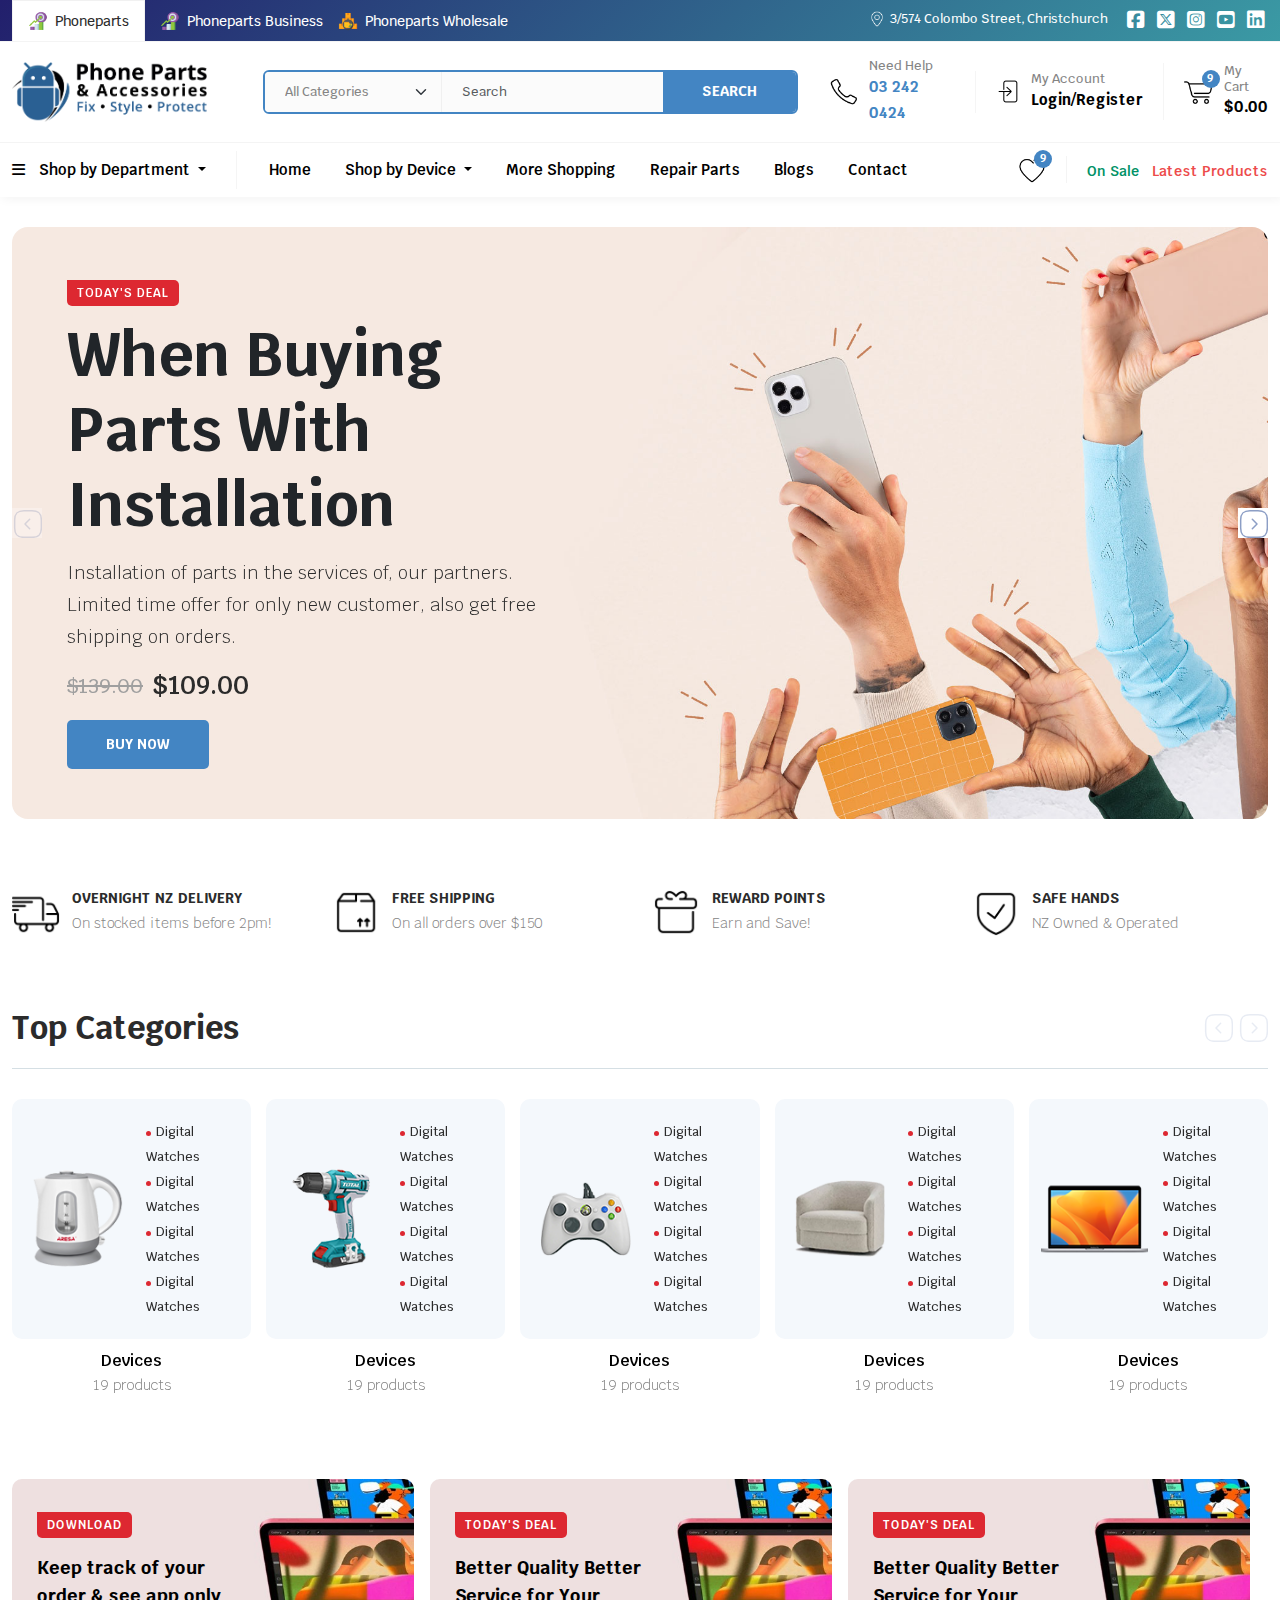
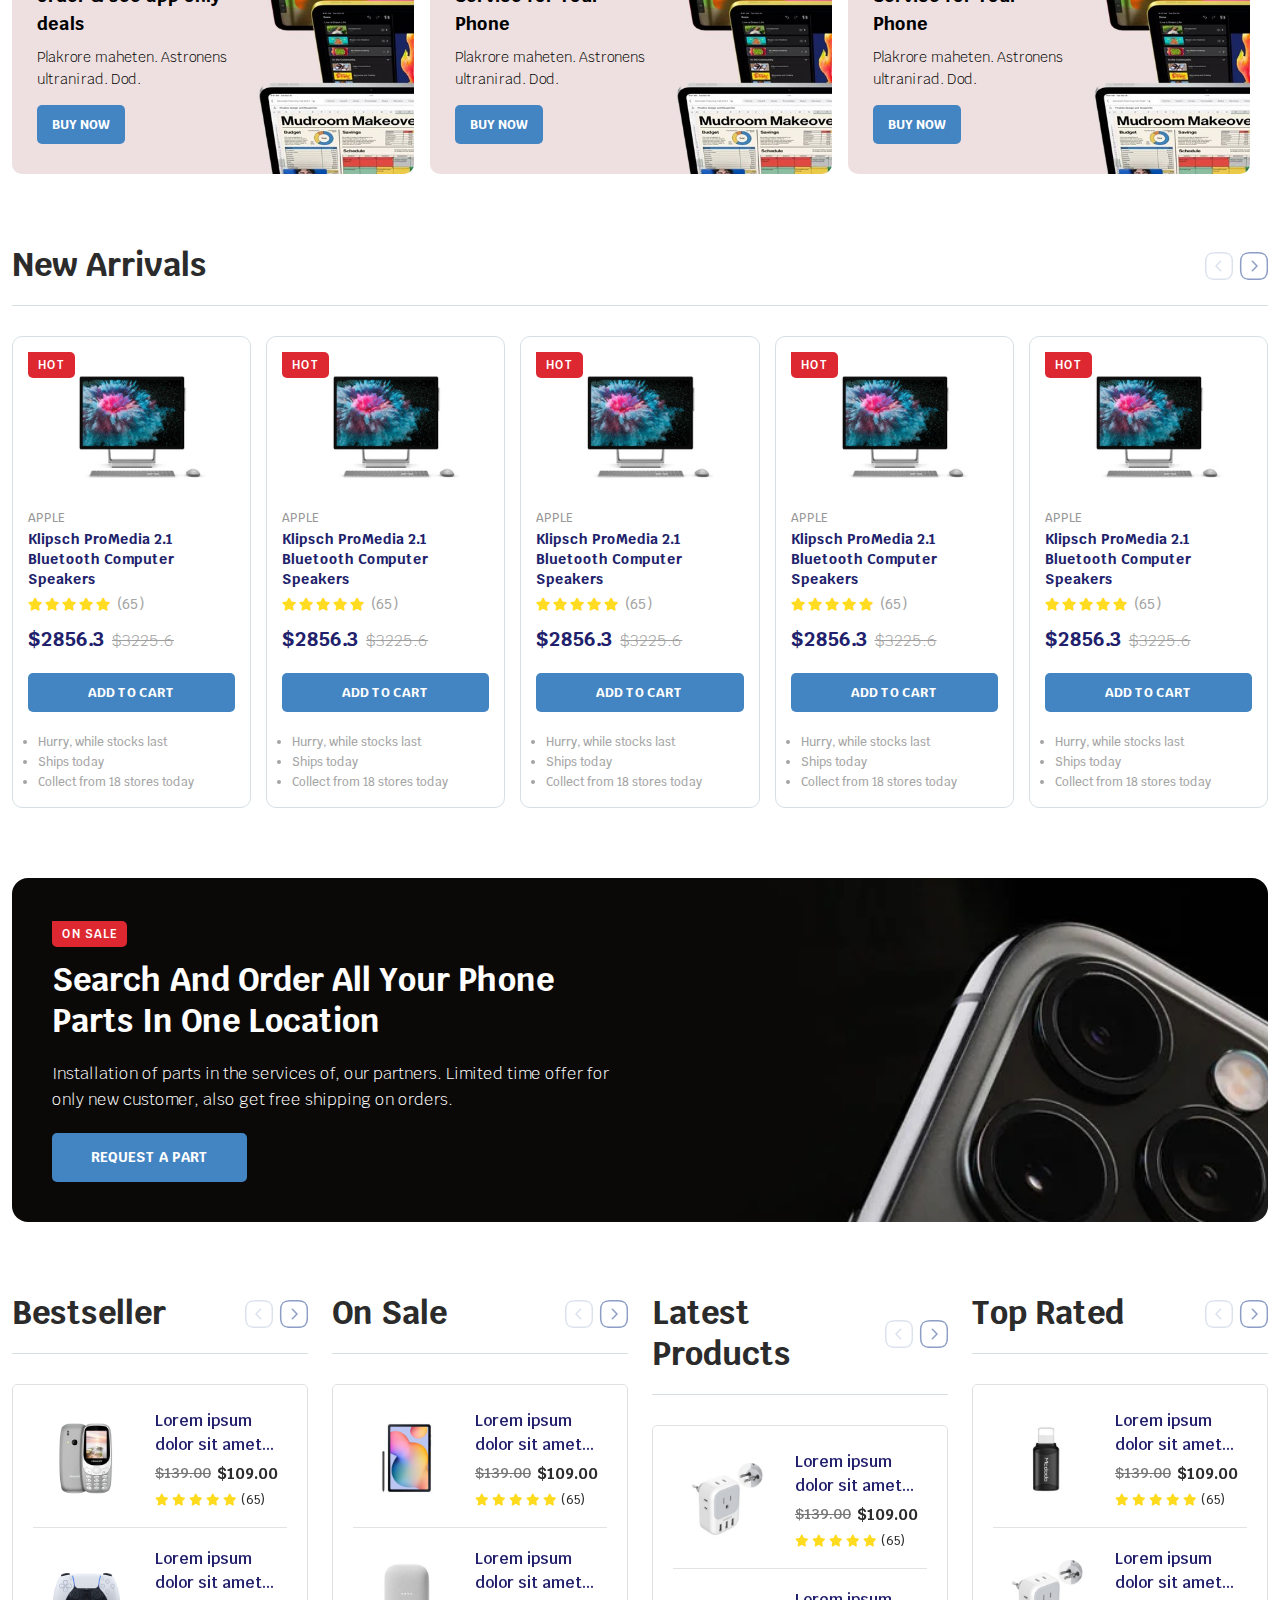
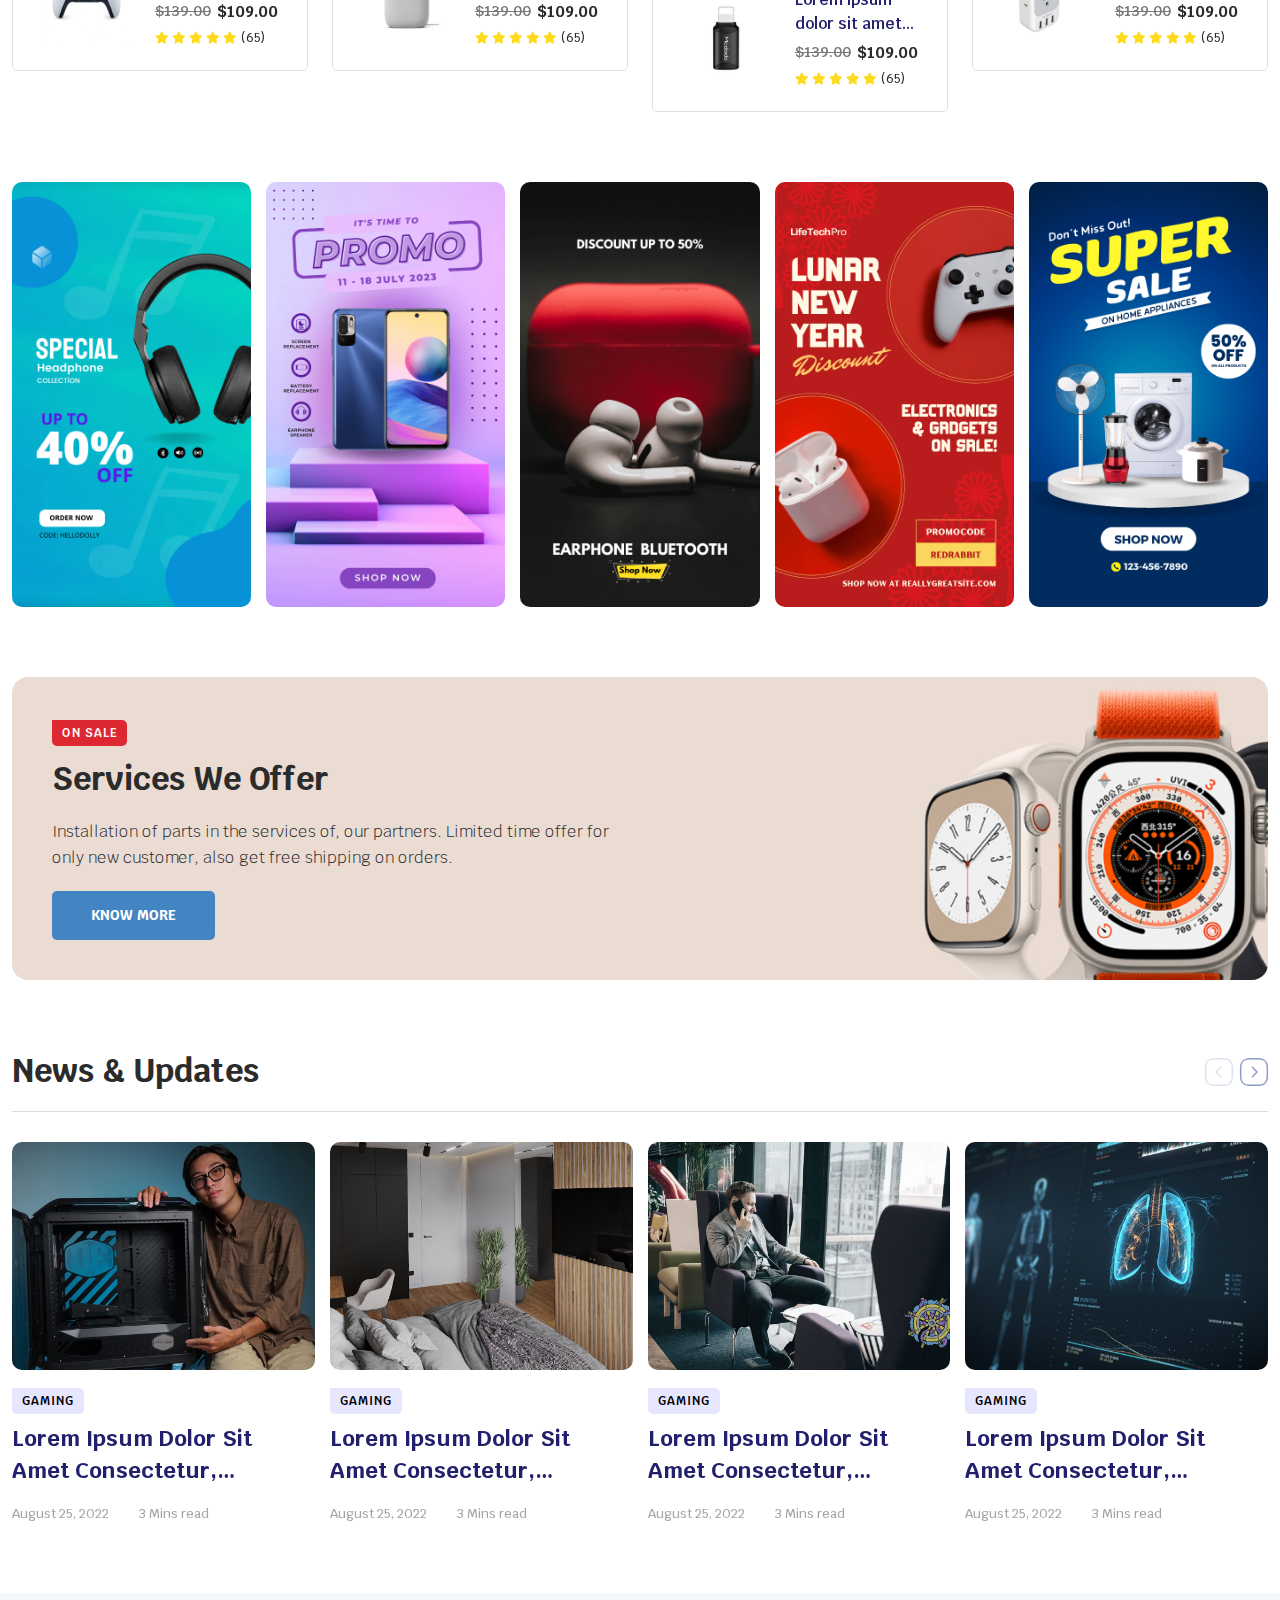
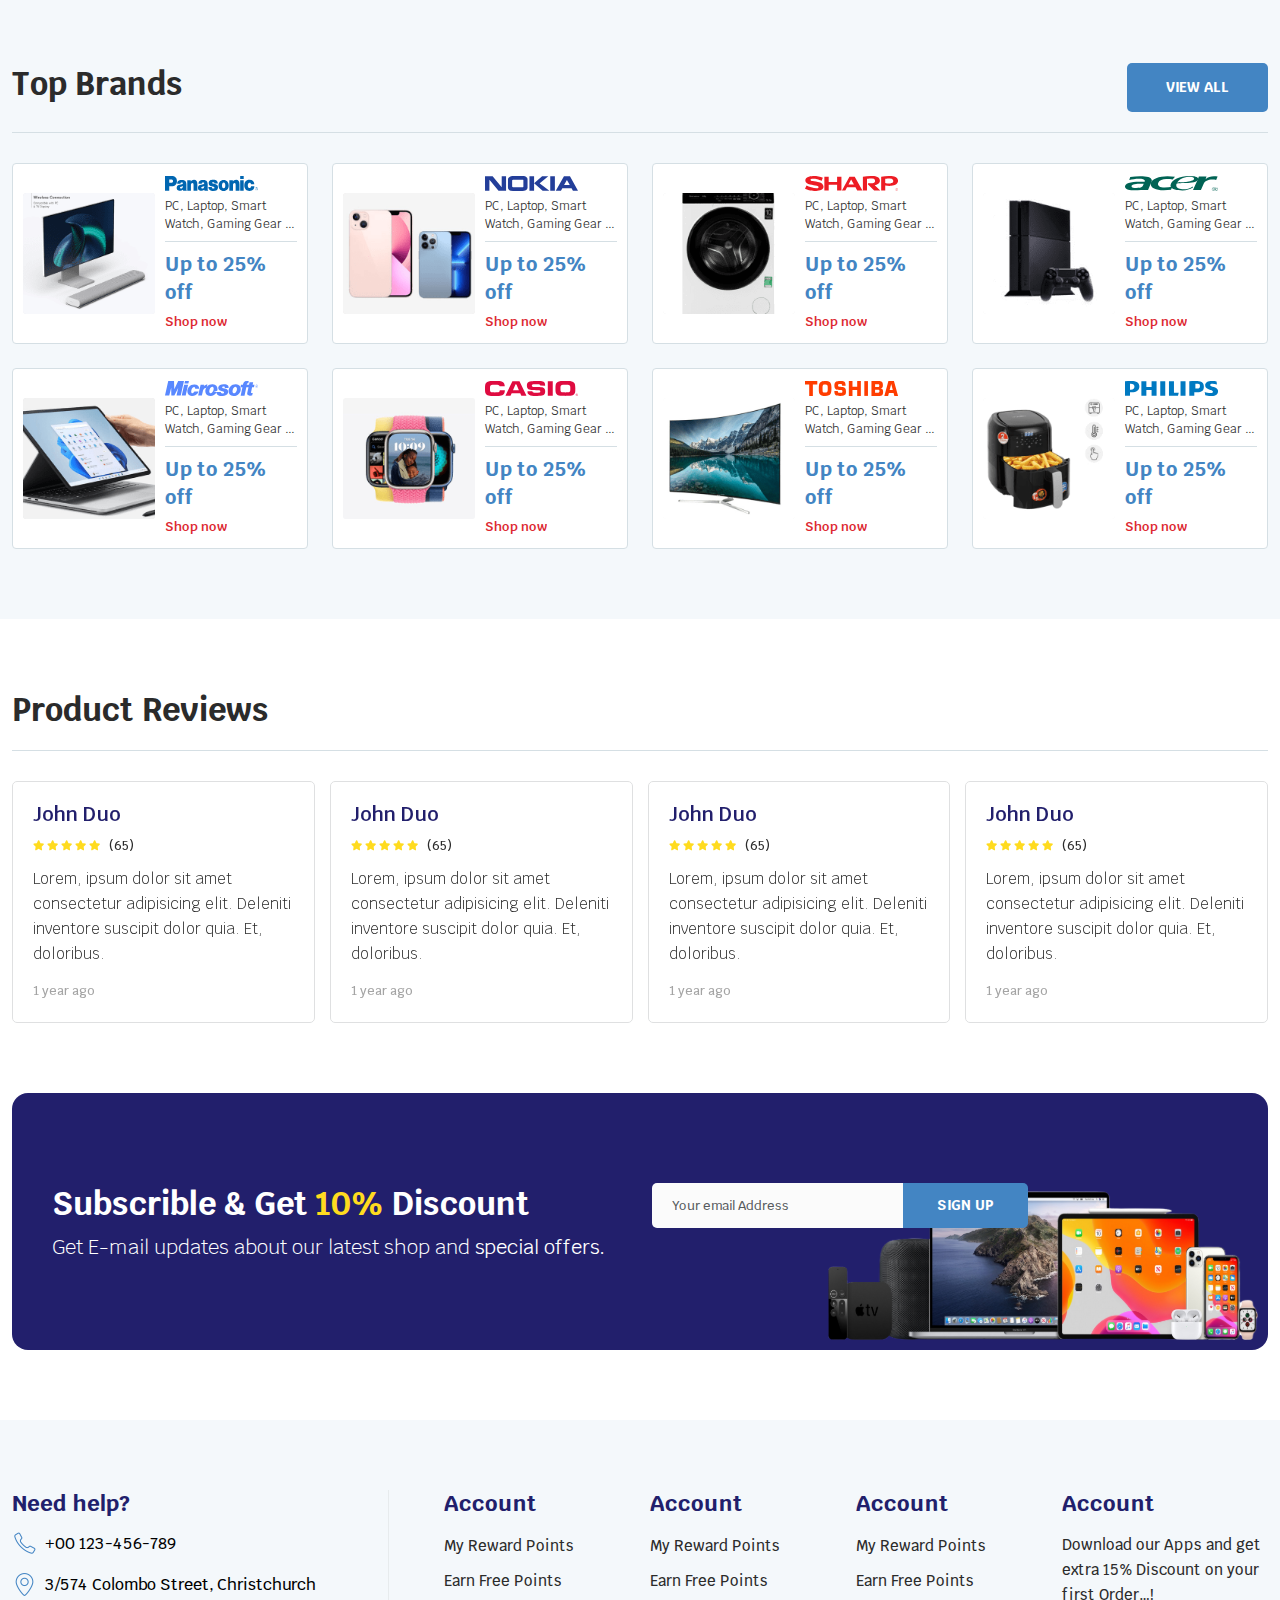
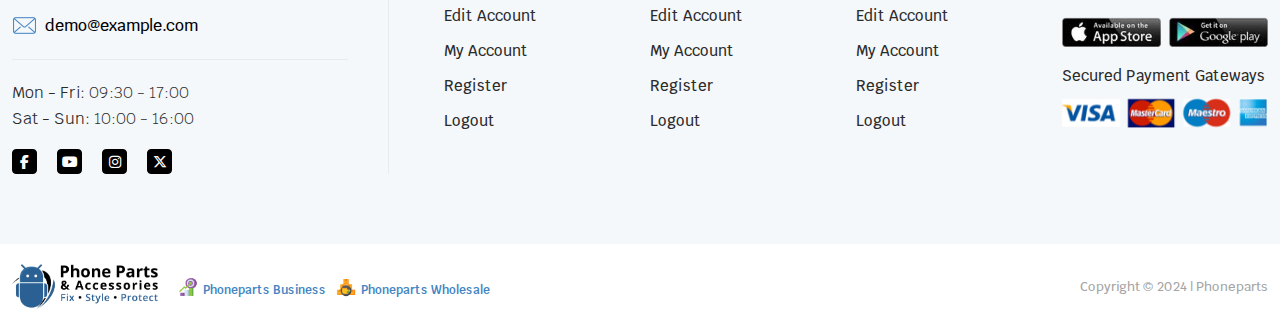
<file: index.html>
<!Doctype html>
<html lang="en">

<head>
  <meta charset="utf-8">
  <meta name="viewport" content="width=device-width, initial-scale=1, shrink-to-fit=no">
  <link rel="icon" type="image/x-icon" href="./assets/images/favicon.ico">
  <link rel="stylesheet" href="./assets/css/bootstrap.min.css">
  <link rel="stylesheet" href="./assets/css/magnific-popup.min.css">
  <link rel="stylesheet" href="./assets/css/swiper-bundle.min.css">
  <link rel="stylesheet" href="https://cdnjs.cloudflare.com/ajax/libs/font-awesome/6.5.2/css/all.min.css">
  <link rel="stylesheet" href="./assets/css/fancybox.min.css">

  <link rel="stylesheet" href="./assets/css/custom.css">
  <link rel="stylesheet" href="./assets/css/responsive.css">
  <title>Phone Parts NZ</title>
</head>

<body>


  <!-- Modal -->
  <div class="modal asb19__modal fade" id="asb19Modal" tabindex="-1" aria-labelledby="asb19ModalLabel" aria-hidden="true">
    <div class="modal-dialog modal-dialog-centered">
      <div class="modal-content">
        <div class="modal-header">
          <h5 class="modal-title" id="asb19ModalLabel">Collaborate with us</h5>
          <button type="button" class="btn-close" data-bs-dismiss="modal" aria-label="Close"></button>
        </div>
        <div class="modal-body">
        </div>
      </div>
    </div>
  </div>


  <header class="asb19__header">
    <div class="asb19__header--top">
      <div class="container">
        <div class="row align-items-center">
          <div class="col-lg-6">
            <div class="asb19__header--widget">
              <div class="asb19__header--misc">
                <div class="asb19__header--enterprise active">
                  <span>
                    <img src="./assets/images/icon-business.png" alt="...">
                  </span>
                  <h6>Phoneparts</h6>
                </div>
                <div class="asb19__header--enterprise">
                  <span>
                    <img src="./assets/images/icon-business.png" alt="...">
                  </span>
                  <h6>Phoneparts Business</h6>
                </div>
                <div class="asb19__header--enterprise">
                  <span>
                    <img src="./assets/images/icon-wholesale.png" alt="...">
                  </span>
                  <h6>Phoneparts Wholesale</h6>
                </div>
              </div>
            </div>
          </div>
          <div class="col-lg-6">
            <div class="asb19__header--widget d-flex align-item-center justify-content-end gap-3">
              <ul class="asb19__header--icon-list">
                <li class="asb19__header--icon-single">
                  <a href="javascript:void(0)">
                    <span class="icon">
                      <img src="./assets/images/icon-location.png" alt="...">
                    </span>
                    <p>3/574 Colombo Street, Christchurch</p>
                  </a>
                </li>
                <!-- <li class="asb19__header--icon-single">
                  <a href="javascript:void(0)">
                    <span class="icon">
                      <img src="./assets/images/icon-clock.png" alt="...">
                    </span>
                    <p>Mon - Fri: 09:30 - 17:00</p>
                  </a>
                </li>
                <li class="asb19__header--icon-single">
                  <a href="javascript:void(0)">
                    <span class="icon">
                      <img src="./assets/images/icon-clock.png" alt="...">
                    </span>
                    <p>Sat - Sun: 10:00 - 16:00</p>
                  </a>
                </li> -->
              </ul>
              <ul class="asb19__socials">
                <li class="asb19__socials--single">
                  <a href="javascript:void(0)">
                    <i class="fa-brands fa-square-facebook"></i>
                  </a>
                </li>
                <li class="asb19__socials--single">
                  <a href="javascript:void(0)">
                    <i class="fa-brands fa-square-x-twitter"></i>
                  </a>
                </li>
                <li class="asb19__socials--single">
                  <a href="javascript:void(0)">
                    <i class="fa-brands fa-square-instagram"></i>
                  </a>
                </li>
                <li class="asb19__socials--single">
                  <a href="javascript:void(0)">
                    <i class="fa-brands fa-square-youtube"></i>
                  </a>
                </li>
                <li class="asb19__socials--single">
                  <a href="javascript:void(0)">
                    <i class="fa-brands fa-linkedin"></i>
                  </a>
                </li>
              </ul>
            </div>
          </div>
        </div>
      </div>
    </div>
    <div class="asb19__header--middle">
      <div class="container">
        <div class="row">
          <div class="col-lg-12">
            <div class="asb19__header--widget d-flex align-items-center">
              <div class="asb19__header--logo">
                <a class="navbar-brand" href="javascript:void(0)">
                  <img src="./assets/images/logo.png" alt="...">
                </a>
              </div>
              <div class="asb19__header--search">
                <form class="d-flex">
                  <div class="row g-0">
                    <div class="col-4">
                      <div class="form-group">
                        <select name="term" class="form-select">
                          <option value="">All Categories</option>
                          <option value="camera">Camera</option>
                          <option value="camera-accessories">Accessories</option>
                          <option value="camera-lenses">Camera &amp; Lenses</option>
                          <option value="drones">Drones</option>
                          <option value="security-cameras">Security Cameras</option>
                          <option value="games">Games</option>
                          <option value="game-accessories">Accessories</option>
                          <option value="playstation-4">Playstation 4</option>
                          <option value="playstation-5">Playstation 5</option>
                          <option value="xbox-series">Xbox Series</option>
                          <option value="headphones">Headphones</option>
                          <option value="airpods">AirPods</option>
                          <option value="gaming-headsets">Gaming Headsets</option>
                          <option value="kids-headphones">Kids' Headphones</option>
                          <option value="wireless-earbuds">Wireless Earbuds</option>
                          <option value="iwatch">Iwatch</option>
                          <option value="laptops-desktops">Laptops &amp; Desktops</option>
                          <option value="laptop-accessories">Accessories</option>
                        </select>
                      </div>
                    </div>
                    <div class="col-5">
                      <div class="form-group">
                        <input class="form-control" type="search" placeholder="Search" aria-label="Search" >
                      </div>
                    </div>
                    <div class="col-3">
                      <div class="form-group form-button">
                        <input class="asb19__btn" type="button" value="Search">
                      </div>
                    </div>
                  </div>
                </form>
              </div>
              <div class="asb19__header--connect">
                <ul class="asb19__header--connect-list">
                  <li>
                    <a href="tel:032420424">
                      <span class="icon">
                        <img src="./assets/images/icon-call.png" alt="..">
                      </span>
                      <div class="asb19__header--connect-info">
                        <h6>need help</h6>
                        <h4>03 242 0424</h4>
                      </div>
                    </a>
                  </li>
                  <li>
                    <a href="tel:032420424">
                      <span class="icon">
                        <img src="./assets/images/icon-login.png" alt="..">
                      </span>
                      <div class="asb19__header--connect-info">
                        <h6>My account</h6>
                        <h4>Login/Register</h4>
                      </div>
                    </a>
                  </li>
                  <li>
                    <a href="tel:032420424">
                      <span class="icon">
                        <img src="./assets/images/icon-cart.png" alt="..">
                        <span class="badge">
                          9
                        </span>
                      </span>
                      <div class="asb19__header--connect-info">
                        <h6>My cart</h6>
                        <h4><bdi><span class="currencySymbol">$</span>0.00</bdi></h4>
                      </div>
                    </a>
                  </li>
                </ul>
              </div>
            </div>
          </div>
        </div>
      </div>
    </div>
    <div class="asb19__header--bottom">
      <div class="container">
        <div class="row">
          <div class="col-lg-12">
            <nav class="navbar navbar-expand-lg asb19__header--nav" aria-label="Offcanvas navbar large">
              <button class="navbar-toggler collapsed" type="button" data-bs-toggle="offcanvas"
                data-bs-target="#offcanvasNavbar2" aria-controls="offcanvasNavbar2">
                <span class="sr-only">Toggle navigation</span>
                <span class="icon-bar"></span>
                <span class="icon-bar"></span>
                <span class="icon-bar"></span>
              </button>
              <div class="offcanvas offcanvas-end asb19__header--offcanvas" tabindex="-1" id="offcanvasNavbar2"
                aria-labelledby="offcanvasNavbar2Label">
                <div class="offcanvas-header">
                  <h5 class="offcanvas-title" id="offcanvasNavbar2Label">Offcanvas</h5>
                  <button type="button" class="btn-close btn-close-white" data-bs-dismiss="offcanvas"
                    aria-label="Close"></button>
                </div>
                <div class="offcanvas-body">
                  <div class="asb19__header--vertical">
                    <ul class="navbar-nav">
                      <li class="nav-item dropdown">
                        <a class="nav-link dropdown-toggle" href="#" role="button" data-bs-toggle="dropdown"
                          aria-expanded="false">
                          <span class="icon">
                            <i class="fa-solid fa-bars"></i>  
                          </span>
                          Shop by Department
                        </a>
                        <ul class="dropdown-menu">
                          <li><a class="dropdown-item" href="#">Our Process</a></li>
                          <li><a class="dropdown-item" href="#">Meet the Team</a></li>
                          <li><a class="dropdown-item" href="#">Awards & Recognition</a></li>
                        </ul>
                      </li>
                    </ul>
                  </div>
                  <ul class="navbar-nav flex-grow-1">
                    <li class="nav-item active">
                      <a class="nav-link" href="#">Home</a>
                    </li>
                    <li class="nav-item dropdown">
                      <a class="nav-link dropdown-toggle" href="#" role="button" data-bs-toggle="dropdown"
                        aria-expanded="false">
                        Shop by Device
                      </a>
                      <ul class="dropdown-menu">
                        <li><a class="dropdown-item" href="#">Device 1</a></li>
                        <li><a class="dropdown-item" href="#">Device 2</a></li>
                        <li><a class="dropdown-item" href="#">Device 3</a></li>
                      </ul>
                    </li>
                    <li class="nav-item">
                      <a class="nav-link" href="#">More Shopping</a>
                    </li>
                    <li class="nav-item">
                      <a class="nav-link" href="#">Repair Parts</a>
                    </li>
                    <li class="nav-item">
                      <a class="nav-link" href="#">Blogs</a>
                    </li>
                    <li class="nav-item">
                      <a class="nav-link" href="#">Contact</a>
                    </li>
                  </ul>
                  <div class="asb19__header--deals">
                    <ul class="asb19__header--connect-list">
                      <li>
                        <a href="tel:032420424">
                          <span class="icon">
                            <img src="./assets/images/icon-wishlist.png" alt="..">
                            <span class="badge">
                              9
                            </span>
                          </span>
                        </a>
                      </li>
                    </ul>
                    <ul class="asb19__header--deals-list">
                      <li>
                        <a href="">
                          <span data-hover="On Sale">On Sale</span>
                        </a>
                      </li>
                      <li>
                        <a href="">
                          <span data-hover="Latest Products">Latest Products</span>
                        </a>
                      </li>
                    </ul>
                  </div>
                </div>
              </div>
            </nav>
          </div>
        </div>
      </div>
    </div>
  </header>
  <section class="asb19__hero">
    <div class="container">
      <div class="row">
        <div class="col-lg-12">
          <div class="asb19__hero--wrap asb19__carousel">
            <div class="swiper asb19__hero--swiper">
              <div class="swiper-wrapper">
                <div class="swiper-slide">
                  <div class="asb19__hero--single">
                    <div class="asb19__bgImg">
                      <img src="./assets/images/hero-slider-1920x725-1.jpg" alt="...">
                    </div>
                    <div class="asb19__hero--main">
                      <div class="row">
                        <div class="col-lg-6">
                          <div class="asb19__hero--content">
                            <span class="asb19__featured">Today's deal</span>
                            <h2>When Buying Parts With Installation</h2>
                            <p>Installation of parts in the services of, our partners. Limited time offer for only new customer, also get free shipping on orders.</p>
                            <div class="price"> 
                              <del>
                                <bdi>$139.00</bdi>
                              </del>
                              <ins>
                                <bdi>$109.00</bdi>
                              </ins>
                            </div>
                            <div class="asb19__hero--btn">
                              <a class="asb19__btn" href="javascript:void(0)">Buy now</a>
                            </div>
                          </div>
                        </div>
                      </div>
                    </div>
                  </div>
                </div>
                <div class="swiper-slide">
                  <div class="asb19__hero--single">
                    <div class="asb19__bgImg">
                      <img src="./assets/images/hero-slider-1920x725-2.jpg" alt="...">
                    </div>
                    <div class="asb19__hero--main">
                      <div class="row">
                        <div class="col-lg-6">
                          <div class="asb19__hero--content">
                            <span class="asb19__featured">Today's deal</span>
                            <h2>When Buying Parts With Installation</h2>
                            <p>Installation of parts in the services of, our partners. Limited time offer for only new customer, also get free shipping on orders.</p>
                            <div class="price"> 
                              <del>
                                <bdi>$139.00</bdi>
                              </del>
                              <ins>
                                <bdi>$109.00</bdi>
                              </ins>
                            </div>
                            <div class="asb19__hero--btn">
                              <a class="asb19__btn" href="javascript:void(0)">Buy now</a>
                            </div>
                          </div>
                        </div>
                      </div>
                    </div>
                  </div>
                </div>
              </div>
              <!-- <div class="swiper-pagination"></div> -->
               <div class="asb19__swiper--nav">
                <div class="swiper-button-prev-heroSW"></div>
                <div class="swiper-button-next-heroSW"></div>
               </div>
            </div>
          </div>
        </div>
      </div>
    </div>
  </section>
  <section class="asb19__features asb19__py">
    <div class="container">
      <div class="row">
        <div class="col-lg-3">
          <div class="asb19__features--single">
            <span class="asb19__features--icon">
              <img src="./assets/images/icon-delivery.png" alt="...">
            </span>
            <div class="asb19__features--content">
              <h5>Overnight NZ delivery</h5>
              <p>On stocked items before 2pm!</p>
            </div>
          </div>
        </div>
        <div class="col-lg-3">
          <div class="asb19__features--single">
            <span class="asb19__features--icon">
              <img src="./assets/images/icon-shipping.png" alt="...">
            </span>
            <div class="asb19__features--content">
              <h5>Free shipping</h5>
              <p>On all orders over $150</p>
            </div>
          </div>
        </div>
        <div class="col-lg-3">
          <div class="asb19__features--single">
            <span class="asb19__features--icon">
              <img src="./assets/images/icon-reward.png" alt="...">
            </span>
            <div class="asb19__features--content">
              <h5>Reward Points</h5>
              <p>Earn and Save!</p>
            </div>
          </div>
        </div>
        <div class="col-lg-3">
          <div class="asb19__features--single">
            <span class="asb19__features--icon">
              <img src="./assets/images/icon-safe.png" alt="...">
            </span>
            <div class="asb19__features--content">
              <h5>safe hands</h5>
              <p>NZ Owned & Operated</p>
            </div>
          </div>
        </div>
      </div>
    </div>
  </section>
  <section class="asb19__category asb19__py pt-0">
    <div class="container">
      <div class="row">
        <div class="col-lg-12">
          <div class="asb19__main--widget d-flex align-item-center justify-content-between">
            <div class="asb19__heading mb-0">
              <h3>Top Categories</h3>
            </div>
            <div class="asb19__swiper--nav">
              <div class="swiper-button-prev-heroSW"></div>
              <div class="swiper-button-next-heroSW"></div>
            </div>
          </div>
        </div>
        <div class="col-lg-12">
          <div class="asb19__category--wrap asb19__carousel">
            <div class="swiper asb19__category--swiper">
              <div class="swiper-wrapper">
                <div class="swiper-slide">
                  <div class="asb19__category--single">
                    <div class="asb19__category--info">
                      <div class="asb19__category--image">
                        <img src="./assets/images/cat-icon-1.png" alt="...">
                      </div>
                      <ul class="asb19__category--list">
                        <li>Digital Watches</li>
                        <li>Digital Watches</li>
                        <li>Digital Watches</li>
                        <li>Digital Watches</li>
                      </ul>
                    </div>
                    <div class="asb19__category--title">
                      <a href="#">
                        <h4>Devices</h4>
                        <span>19 products</span>
                      </a>
                    </div>
                  </div>
                </div>
                <div class="swiper-slide">
                  <div class="asb19__category--single">
                    <div class="asb19__category--info">
                      <div class="asb19__category--image">
                        <img src="./assets/images/cat-icon-2.png" alt="...">
                      </div>
                      <ul class="asb19__category--list">
                        <li>Digital Watches</li>
                        <li>Digital Watches</li>
                        <li>Digital Watches</li>
                        <li>Digital Watches</li>
                      </ul>
                    </div>
                    <div class="asb19__category--title">
                      <a href="#">
                        <h4>Devices</h4>
                        <span>19 products</span>
                      </a>
                    </div>
                  </div>
                </div>
                <div class="swiper-slide">
                  <div class="asb19__category--single">
                    <div class="asb19__category--info">
                      <div class="asb19__category--image">
                        <img src="./assets/images/cat-icon-3.png" alt="...">
                      </div>
                      <ul class="asb19__category--list">
                        <li>Digital Watches</li>
                        <li>Digital Watches</li>
                        <li>Digital Watches</li>
                        <li>Digital Watches</li>
                      </ul>
                    </div>
                    <div class="asb19__category--title">
                      <a href="#">
                        <h4>Devices</h4>
                        <span>19 products</span>
                      </a>
                    </div>
                  </div>
                </div>
                <div class="swiper-slide">
                  <div class="asb19__category--single">
                    <div class="asb19__category--info">
                      <div class="asb19__category--image">
                        <img src="./assets/images/cat-icon-4.png" alt="...">
                      </div>
                      <ul class="asb19__category--list">
                        <li>Digital Watches</li>
                        <li>Digital Watches</li>
                        <li>Digital Watches</li>
                        <li>Digital Watches</li>
                      </ul>
                    </div>
                    <div class="asb19__category--title">
                      <a href="#">
                        <h4>Devices</h4>
                        <span>19 products</span>
                      </a>
                    </div>
                  </div>
                </div>
                <div class="swiper-slide">
                  <div class="asb19__category--single">
                    <div class="asb19__category--info">
                      <div class="asb19__category--image">
                        <img src="./assets/images/cat-icon-5.png" alt="...">
                      </div>
                      <ul class="asb19__category--list">
                        <li>Digital Watches</li>
                        <li>Digital Watches</li>
                        <li>Digital Watches</li>
                        <li>Digital Watches</li>
                      </ul>
                    </div>
                    <div class="asb19__category--title">
                      <a href="#">
                        <h4>Devices</h4>
                        <span>19 products</span>
                      </a>
                    </div>
                  </div>
                </div>
              </div>
              <!-- <div class="swiper-pagination"></div> -->
              
            </div>
          </div>
        </div>
      </div>
    </div>
  </section>
  <section class="asb19__cta">
    <div class="container">
      <div class="row">
        <div class="col-lg-12">
          <div class="asb19__cta--wrap">
            <div class="asb19__cta--single">
              <div class="asb19__bgImg">
                <img src="./assets/images/cta-img-3.jpg" alt="...">
              </div>
              <div class="asb19__content">
                <span class="asb19__featured">download</span>
                <h5>Keep track of your order & see app only deals</h5>
                <p>Plakrore maheten. Astronens ultranirad. Dod.</p>
                <a href="javascript:void(0)" class="asb19__btn asb19__btn--small">Buy now</a>
              </div>
            </div>
            <div class="asb19__cta--single">
              <div class="asb19__bgImg">
                <img src="./assets/images/cta-img-3.jpg" alt="...">
              </div>
              <div class="asb19__content">
                <span class="asb19__featured">Today's deal</span>
                <h5>Better Quality Better Service for Your Phone</h5>
                <p>Plakrore maheten. Astronens ultranirad. Dod.</p>
                <a href="javascript:void(0)" class="asb19__btn asb19__btn--small">Buy now</a>
              </div>
            </div>
            <div class="asb19__cta--single">
              <div class="asb19__bgImg">
                <img src="./assets/images/cta-img-3.jpg" alt="...">
              </div>
              <div class="asb19__content">
                <span class="asb19__featured">Today's deal</span>
                <h5>Better Quality Better Service for Your Phone</h5>
                <p>Plakrore maheten. Astronens ultranirad. Dod.</p>
                <a href="javascript:void(0)" class="asb19__btn asb19__btn--small">Buy now</a>
              </div>
            </div>

          </div>
        </div>
      </div>
    </div>
  </section>
  <section class="asb19__product asb19__py">
    <div class="container">
      <div class="row">
        <div class="col-lg-12">
          <div class="asb19__main--widget d-flex align-item-center justify-content-between">
            <div class="asb19__heading mb-0">
              <h3>New Arrivals</h3>
            </div>
            <div class="asb19__swiper--nav">
              <div class="swiper-button-prev-productSW"></div>
              <div class="swiper-button-next-productSW"></div>
            </div>
          </div>
        </div>
        <div class="col-lg-12">
          <div class="asb19__product--wrap asb19__carousel">
            <div class="swiper asb19__product--swiper">
              <div class="swiper-wrapper">
                <div class="swiper-slide">
                  <div class="asb19__product--single">
                    <div class="asb19__product--tools">
                      <ul>
                        <li>
                          <a href="">
                            <img src="./assets/images/icon-wishlist.png" alt="...">
                          </a>
                        </li>
                        <li>
                          <a href="">
                            <img src="./assets/images/icon-quick-view.png" alt="...">
                          </a>
                        </li>
                      </ul>
                    </div>
                    <div class="asb19__product--image">
                      <span class="asb19__featured">hot</span>
                      <a href="">
                        <img src="./assets/images/product-image-1.png" alt="...">
                      </a>
                    </div>
                    <div class="asb19__product--info">
                      <div class="asb19__product--title">
                        <span>apple</span>
                        <a href="#">
                          <h4>Klipsch ProMedia 2.1 Bluetooth Computer Speakers</h4>
                        </a>
                      </div>
                      <div class="rating">
                        <ul>
                          <li>
                            <span><i class="fa-solid fa-star"></i></span>
                          </li>
                          <li>
                            <span><i class="fa-solid fa-star"></i></span>
                          </li>
                          <li>
                            <span><i class="fa-solid fa-star"></i></span>
                          </li>
                          <li>
                            <span><i class="fa-solid fa-star"></i></span>
                          </li>
                          <li>
                            <span><i class="fa-solid fa-star"></i></span>
                          </li>
                        </ul>
                        <span class="font-xs color-gray-500">(65)</span>
                      </div>
                      <div class="price-info"><strong class="price-main">$2856.3</strong><span class="price-line">$3225.6</span></div>
                      <div class="asb19__cart--btn">
                        <a href="" class="asb19__btn asb19__btn--small">Add to cart</a>
                      </div>
                      <ul class="asb19__product--list">
                        <li>Hurry, while stocks last</li>
                        <li>Ships today</li>
                        <li>Collect from 18 stores today</li>
                      </ul>
                    </div>
                  </div>
                </div>
                <div class="swiper-slide">
                  <div class="asb19__product--single">
                    <div class="asb19__product--tools">
                      <ul>
                        <li>
                          <a href="">
                            <img src="./assets/images/icon-wishlist.png" alt="...">
                          </a>
                        </li>
                        <li>
                          <a href="">
                            <img src="./assets/images/icon-quick-view.png" alt="...">
                          </a>
                        </li>
                      </ul>
                    </div>
                    <div class="asb19__product--image">
                      <span class="asb19__featured">hot</span>
                      <a href="">
                        <img src="./assets/images/product-image-1.png" alt="...">
                      </a>
                    </div>
                    <div class="asb19__product--info">
                      <div class="asb19__product--title">
                        <span>apple</span>
                        <a href="#">
                          <h4>Klipsch ProMedia 2.1 Bluetooth Computer Speakers</h4>
                        </a>
                      </div>
                      <div class="rating">
                        <ul>
                          <li>
                            <span><i class="fa-solid fa-star"></i></span>
                          </li>
                          <li>
                            <span><i class="fa-solid fa-star"></i></span>
                          </li>
                          <li>
                            <span><i class="fa-solid fa-star"></i></span>
                          </li>
                          <li>
                            <span><i class="fa-solid fa-star"></i></span>
                          </li>
                          <li>
                            <span><i class="fa-solid fa-star"></i></span>
                          </li>
                        </ul>
                        <span class="font-xs color-gray-500">(65)</span>
                      </div>
                      <div class="price-info"><strong class="price-main">$2856.3</strong><span class="price-line">$3225.6</span></div>
                      <div class="asb19__cart--btn">
                        <a href="" class="asb19__btn asb19__btn--small">Add to cart</a>
                      </div>
                      <ul class="asb19__product--list">
                        <li>Hurry, while stocks last</li>
                        <li>Ships today</li>
                        <li>Collect from 18 stores today</li>
                      </ul>
                    </div>
                  </div>
                </div>
                <div class="swiper-slide">
                  <div class="asb19__product--single">
                    <div class="asb19__product--tools">
                      <ul>
                        <li>
                          <a href="">
                            <img src="./assets/images/icon-wishlist.png" alt="...">
                          </a>
                        </li>
                        <li>
                          <a href="">
                            <img src="./assets/images/icon-quick-view.png" alt="...">
                          </a>
                        </li>
                      </ul>
                    </div>
                    <div class="asb19__product--image">
                      <span class="asb19__featured">hot</span>
                      <a href="">
                        <img src="./assets/images/product-image-1.png" alt="...">
                      </a>
                    </div>
                    <div class="asb19__product--info">
                      <div class="asb19__product--title">
                        <span>apple</span>
                        <a href="#">
                          <h4>Klipsch ProMedia 2.1 Bluetooth Computer Speakers</h4>
                        </a>
                      </div>
                      <div class="rating">
                        <ul>
                          <li>
                            <span><i class="fa-solid fa-star"></i></span>
                          </li>
                          <li>
                            <span><i class="fa-solid fa-star"></i></span>
                          </li>
                          <li>
                            <span><i class="fa-solid fa-star"></i></span>
                          </li>
                          <li>
                            <span><i class="fa-solid fa-star"></i></span>
                          </li>
                          <li>
                            <span><i class="fa-solid fa-star"></i></span>
                          </li>
                        </ul>
                        <span class="font-xs color-gray-500">(65)</span>
                      </div>
                      <div class="price-info"><strong class="price-main">$2856.3</strong><span class="price-line">$3225.6</span></div>
                      <div class="asb19__cart--btn">
                        <a href="" class="asb19__btn asb19__btn--small">Add to cart</a>
                      </div>
                      <ul class="asb19__product--list">
                        <li>Hurry, while stocks last</li>
                        <li>Ships today</li>
                        <li>Collect from 18 stores today</li>
                      </ul>
                    </div>
                  </div>
                </div>
                <div class="swiper-slide">
                  <div class="asb19__product--single">
                    <div class="asb19__product--tools">
                      <ul>
                        <li>
                          <a href="">
                            <img src="./assets/images/icon-wishlist.png" alt="...">
                          </a>
                        </li>
                        <li>
                          <a href="">
                            <img src="./assets/images/icon-quick-view.png" alt="...">
                          </a>
                        </li>
                      </ul>
                    </div>
                    <div class="asb19__product--image">
                      <span class="asb19__featured">hot</span>
                      <a href="">
                        <img src="./assets/images/product-image-1.png" alt="...">
                      </a>
                    </div>
                    <div class="asb19__product--info">
                      <div class="asb19__product--title">
                        <span>apple</span>
                        <a href="#">
                          <h4>Klipsch ProMedia 2.1 Bluetooth Computer Speakers</h4>
                        </a>
                      </div>
                      <div class="rating">
                        <ul>
                          <li>
                            <span><i class="fa-solid fa-star"></i></span>
                          </li>
                          <li>
                            <span><i class="fa-solid fa-star"></i></span>
                          </li>
                          <li>
                            <span><i class="fa-solid fa-star"></i></span>
                          </li>
                          <li>
                            <span><i class="fa-solid fa-star"></i></span>
                          </li>
                          <li>
                            <span><i class="fa-solid fa-star"></i></span>
                          </li>
                        </ul>
                        <span class="font-xs color-gray-500">(65)</span>
                      </div>
                      <div class="price-info"><strong class="price-main">$2856.3</strong><span class="price-line">$3225.6</span></div>
                      <div class="asb19__cart--btn">
                        <a href="" class="asb19__btn asb19__btn--small">Add to cart</a>
                      </div>
                      <ul class="asb19__product--list">
                        <li>Hurry, while stocks last</li>
                        <li>Ships today</li>
                        <li>Collect from 18 stores today</li>
                      </ul>
                    </div>
                  </div>
                </div>
                <div class="swiper-slide">
                  <div class="asb19__product--single">
                    <div class="asb19__product--tools">
                      <ul>
                        <li>
                          <a href="">
                            <img src="./assets/images/icon-wishlist.png" alt="...">
                          </a>
                        </li>
                        <li>
                          <a href="">
                            <img src="./assets/images/icon-quick-view.png" alt="...">
                          </a>
                        </li>
                      </ul>
                    </div>
                    <div class="asb19__product--image">
                      <span class="asb19__featured">hot</span>
                      <a href="">
                        <img src="./assets/images/product-image-1.png" alt="...">
                      </a>
                    </div>
                    <div class="asb19__product--info">
                      <div class="asb19__product--title">
                        <span>apple</span>
                        <a href="#">
                          <h4>Klipsch ProMedia 2.1 Bluetooth Computer Speakers</h4>
                        </a>
                      </div>
                      <div class="rating">
                        <ul>
                          <li>
                            <span><i class="fa-solid fa-star"></i></span>
                          </li>
                          <li>
                            <span><i class="fa-solid fa-star"></i></span>
                          </li>
                          <li>
                            <span><i class="fa-solid fa-star"></i></span>
                          </li>
                          <li>
                            <span><i class="fa-solid fa-star"></i></span>
                          </li>
                          <li>
                            <span><i class="fa-solid fa-star"></i></span>
                          </li>
                        </ul>
                        <span class="font-xs color-gray-500">(65)</span>
                      </div>
                      <div class="price-info"><strong class="price-main">$2856.3</strong><span class="price-line">$3225.6</span></div>
                      <div class="asb19__cart--btn">
                        <a href="" class="asb19__btn asb19__btn--small">Add to cart</a>
                      </div>
                      <ul class="asb19__product--list">
                        <li>Hurry, while stocks last</li>
                        <li>Ships today</li>
                        <li>Collect from 18 stores today</li>
                      </ul>
                    </div>
                  </div>
                </div>
                <div class="swiper-slide">
                  <div class="asb19__product--single">
                    <div class="asb19__product--tools">
                      <ul>
                        <li>
                          <a href="">
                            <img src="./assets/images/icon-wishlist.png" alt="...">
                          </a>
                        </li>
                        <li>
                          <a href="">
                            <img src="./assets/images/icon-quick-view.png" alt="...">
                          </a>
                        </li>
                      </ul>
                    </div>
                    <div class="asb19__product--image">
                      <span class="asb19__featured">hot</span>
                      <a href="">
                        <img src="./assets/images/product-image-1.png" alt="...">
                      </a>
                    </div>
                    <div class="asb19__product--info">
                      <div class="asb19__product--title">
                        <span>apple</span>
                        <a href="#">
                          <h4>Klipsch ProMedia 2.1 Bluetooth Computer Speakers</h4>
                        </a>
                      </div>
                      <div class="rating">
                        <ul>
                          <li>
                            <span><i class="fa-solid fa-star"></i></span>
                          </li>
                          <li>
                            <span><i class="fa-solid fa-star"></i></span>
                          </li>
                          <li>
                            <span><i class="fa-solid fa-star"></i></span>
                          </li>
                          <li>
                            <span><i class="fa-solid fa-star"></i></span>
                          </li>
                          <li>
                            <span><i class="fa-solid fa-star"></i></span>
                          </li>
                        </ul>
                        <span class="font-xs color-gray-500">(65)</span>
                      </div>
                      <div class="price-info"><strong class="price-main">$2856.3</strong><span class="price-line">$3225.6</span></div>
                      <div class="asb19__cart--btn">
                        <a href="" class="asb19__btn asb19__btn--small">Add to cart</a>
                      </div>
                      <ul class="asb19__product--list">
                        <li>Hurry, while stocks last</li>
                        <li>Ships today</li>
                        <li>Collect from 18 stores today</li>
                      </ul>
                    </div>
                  </div>
                </div>
              </div>
              <!-- <div class="swiper-pagination"></div> -->
              
            </div>
          </div>
        </div>
      </div>
    </div>
  </section>
  <section class="asb19__ctaBg">
    <div class="container">
      <div class="row">
        <div class="col-lg-12">
          <div class="asb19__ctaBg--wrap">
            <div class="asb19__bgImg">
              <img src="./assets/images/ctaBg-bg.webp" alt="...">
            </div>
            <div class="asb19__ctaBg--content text-white">
              <span class="asb19__featured">On sale</span>
              <h3>Search And Order All Your Phone Parts In One Location</h3>
              <p>Installation of parts in the services of, our partners. Limited time offer for only new customer, also get free shipping on orders.</p>
              <div class="asb19__btn--wrap">
                <a class="asb19__btn" href="javascript:void(0)">Request a part</a>
              </div>
            </div>
          </div>
        </div>
      </div>
    </div>
  </section>
  <section class="asb19__bestseller asb19__py">
    <div class="container">
      <div class="row">
        <div class="col-lg-12">
          <div class="row">
            <div class="col-lg-3">
              <div class="asb19__bestseller--main">
                <div class="asb19__main--widget d-flex align-item-center justify-content-between">
                  <div class="asb19__heading mb-0">
                    <h3>Bestseller</h3>
                  </div>
                  <div class="asb19__swiper--nav">
                    <div class="swiper-button-prev-bestsellerSW1"></div>
                    <div class="swiper-button-next-bestsellerSW1"></div>
                  </div>
                </div>
                <div class="asb19__bestseller--slider asb19__carousel">
                  <div class="swiper asb19__bestseller--swiper1">
                    <div class="swiper-wrapper">
                      <div class="swiper-slide">
                        <div class="asb19__bestseller--group">
                          <div class="asb19__bestseller--item">
                            <a href="#" class="asb19__bestseller--image">
                              <img src="./assets/images/bestseller-600x600-1.jpg" alt="...">
                            </a>
                            <div class="asb19__bestseller--info">
                              <a href="#" class="asb19__bestseller--title">
                                <h4>Lorem ipsum dolor sit amet consectetur adipisicing elit</h4>
                              </a>
                              <div class="price"> 
                                <del>
                                  <bdi>$139.00</bdi>
                                </del>
                                <ins>
                                  <bdi>$109.00</bdi>
                                </ins>
                              </div>
                              <div class="rating">
                                <ul>
                                  <li>
                                    <span><i class="fa-solid fa-star"></i></span>
                                  </li>
                                  <li>
                                    <span><i class="fa-solid fa-star"></i></span>
                                  </li>
                                  <li>
                                    <span><i class="fa-solid fa-star"></i></span>
                                  </li>
                                  <li>
                                    <span><i class="fa-solid fa-star"></i></span>
                                  </li>
                                  <li>
                                    <span><i class="fa-solid fa-star"></i></span>
                                  </li>
                                </ul>
                                <span class="font-xs color-gray-500">(65)</span>
                              </div>
                            </div>
                          </div>
                          <div class="asb19__bestseller--item">
                            <a href="#" class="asb19__bestseller--image">
                              <img src="./assets/images/bestseller-600x600-2.jpg" alt="...">
                            </a>
                            <div class="asb19__bestseller--info">
                              <a href="#" class="asb19__bestseller--title">
                                <h4>Lorem ipsum dolor sit amet consectetur adipisicing elit</h4>
                              </a>
                              <div class="price"> 
                                <del>
                                  <bdi>$139.00</bdi>
                                </del>
                                <ins>
                                  <bdi>$109.00</bdi>
                                </ins>
                              </div>
                              <div class="rating">
                                <ul>
                                  <li>
                                    <span><i class="fa-solid fa-star"></i></span>
                                  </li>
                                  <li>
                                    <span><i class="fa-solid fa-star"></i></span>
                                  </li>
                                  <li>
                                    <span><i class="fa-solid fa-star"></i></span>
                                  </li>
                                  <li>
                                    <span><i class="fa-solid fa-star"></i></span>
                                  </li>
                                  <li>
                                    <span><i class="fa-solid fa-star"></i></span>
                                  </li>
                                </ul>
                                <span class="font-xs color-gray-500">(65)</span>
                              </div>
                            </div>
                          </div>
                        </div>
                      </div>
                      <div class="swiper-slide">
                        <div class="asb19__bestseller--group">
                          <div class="asb19__bestseller--item">
                            <a href="#" class="asb19__bestseller--image">
                              <img src="./assets/images/bestseller-600x600-3.jpg" alt="...">
                            </a>
                            <div class="asb19__bestseller--info">
                              <a href="#" class="asb19__bestseller--title">
                                <h4>Lorem ipsum dolor sit amet consectetur adipisicing elit</h4>
                              </a>
                              <div class="price"> 
                                <del>
                                  <bdi>$139.00</bdi>
                                </del>
                                <ins>
                                  <bdi>$109.00</bdi>
                                </ins>
                              </div>
                              <div class="rating">
                                <ul>
                                  <li>
                                    <span><i class="fa-solid fa-star"></i></span>
                                  </li>
                                  <li>
                                    <span><i class="fa-solid fa-star"></i></span>
                                  </li>
                                  <li>
                                    <span><i class="fa-solid fa-star"></i></span>
                                  </li>
                                  <li>
                                    <span><i class="fa-solid fa-star"></i></span>
                                  </li>
                                  <li>
                                    <span><i class="fa-solid fa-star"></i></span>
                                  </li>
                                </ul>
                                <span class="font-xs color-gray-500">(65)</span>
                              </div>
                            </div>
                          </div>
                          <div class="asb19__bestseller--item">
                            <a href="#" class="asb19__bestseller--image">
                              <img src="./assets/images/bestseller-600x600-4.jpg" alt="...">
                            </a>
                            <div class="asb19__bestseller--info">
                              <a href="#" class="asb19__bestseller--title">
                                <h4>Lorem ipsum dolor sit amet consectetur adipisicing elit</h4>
                              </a>
                              <div class="price"> 
                                <del>
                                  <bdi>$139.00</bdi>
                                </del>
                                <ins>
                                  <bdi>$109.00</bdi>
                                </ins>
                              </div>
                              <div class="rating">
                                <ul>
                                  <li>
                                    <span><i class="fa-solid fa-star"></i></span>
                                  </li>
                                  <li>
                                    <span><i class="fa-solid fa-star"></i></span>
                                  </li>
                                  <li>
                                    <span><i class="fa-solid fa-star"></i></span>
                                  </li>
                                  <li>
                                    <span><i class="fa-solid fa-star"></i></span>
                                  </li>
                                  <li>
                                    <span><i class="fa-solid fa-star"></i></span>
                                  </li>
                                </ul>
                                <span class="font-xs color-gray-500">(65)</span>
                              </div>
                            </div>
                          </div>
                        </div>
                      </div>
                      <div class="swiper-slide">
                        <div class="asb19__bestseller--group">
                          <div class="asb19__bestseller--item">
                            <a href="#" class="asb19__bestseller--image">
                              <img src="./assets/images/bestseller-600x600-5.jpg" alt="...">
                            </a>
                            <div class="asb19__bestseller--info">
                              <a href="#" class="asb19__bestseller--title">
                                <h4>Lorem ipsum dolor sit amet consectetur adipisicing elit</h4>
                              </a>
                              <div class="price"> 
                                <del>
                                  <bdi>$139.00</bdi>
                                </del>
                                <ins>
                                  <bdi>$109.00</bdi>
                                </ins>
                              </div>
                              <div class="rating">
                                <ul>
                                  <li>
                                    <span><i class="fa-solid fa-star"></i></span>
                                  </li>
                                  <li>
                                    <span><i class="fa-solid fa-star"></i></span>
                                  </li>
                                  <li>
                                    <span><i class="fa-solid fa-star"></i></span>
                                  </li>
                                  <li>
                                    <span><i class="fa-solid fa-star"></i></span>
                                  </li>
                                  <li>
                                    <span><i class="fa-solid fa-star"></i></span>
                                  </li>
                                </ul>
                                <span class="font-xs color-gray-500">(65)</span>
                              </div>
                            </div>
                          </div>
                          <div class="asb19__bestseller--item">
                            <a href="#" class="asb19__bestseller--image">
                              <img src="./assets/images/bestseller-600x600-6.jpg" alt="...">
                            </a>
                            <div class="asb19__bestseller--info">
                              <a href="#" class="asb19__bestseller--title">
                                <h4>Lorem ipsum dolor sit amet consectetur adipisicing elit</h4>
                              </a>
                              <div class="price"> 
                                <del>
                                  <bdi>$139.00</bdi>
                                </del>
                                <ins>
                                  <bdi>$109.00</bdi>
                                </ins>
                              </div>
                              <div class="rating">
                                <ul>
                                  <li>
                                    <span><i class="fa-solid fa-star"></i></span>
                                  </li>
                                  <li>
                                    <span><i class="fa-solid fa-star"></i></span>
                                  </li>
                                  <li>
                                    <span><i class="fa-solid fa-star"></i></span>
                                  </li>
                                  <li>
                                    <span><i class="fa-solid fa-star"></i></span>
                                  </li>
                                  <li>
                                    <span><i class="fa-solid fa-star"></i></span>
                                  </li>
                                </ul>
                                <span class="font-xs color-gray-500">(65)</span>
                              </div>
                            </div>
                          </div>
                        </div>
                      </div>
                    </div>
                  </div>
                </div>
              </div>
            </div>
            <div class="col-lg-3">
              <div class="asb19__bestseller--main">
                <div class="asb19__main--widget d-flex align-item-center justify-content-between">
                  <div class="asb19__heading mb-0">
                    <h3>On Sale</h3>
                  </div>
                  <div class="asb19__swiper--nav">
                    <div class="swiper-button-prev-bestsellerSW2"></div>
                    <div class="swiper-button-next-bestsellerSW2"></div>
                  </div>
                </div>
                <div class="asb19__bestseller--slider asb19__carousel">
                  <div class="swiper asb19__bestseller--swiper2">
                    <div class="swiper-wrapper">
                      <div class="swiper-slide">
                        <div class="asb19__bestseller--group">
                          <div class="asb19__bestseller--item">
                            <a href="#" class="asb19__bestseller--image">
                              <img src="./assets/images/bestseller-600x600-5.jpg" alt="...">
                            </a>
                            <div class="asb19__bestseller--info">
                              <a href="#" class="asb19__bestseller--title">
                                <h4>Lorem ipsum dolor sit amet consectetur adipisicing elit</h4>
                              </a>
                              <div class="price"> 
                                <del>
                                  <bdi>$139.00</bdi>
                                </del>
                                <ins>
                                  <bdi>$109.00</bdi>
                                </ins>
                              </div>
                              <div class="rating">
                                <ul>
                                  <li>
                                    <span><i class="fa-solid fa-star"></i></span>
                                  </li>
                                  <li>
                                    <span><i class="fa-solid fa-star"></i></span>
                                  </li>
                                  <li>
                                    <span><i class="fa-solid fa-star"></i></span>
                                  </li>
                                  <li>
                                    <span><i class="fa-solid fa-star"></i></span>
                                  </li>
                                  <li>
                                    <span><i class="fa-solid fa-star"></i></span>
                                  </li>
                                </ul>
                                <span class="font-xs color-gray-500">(65)</span>
                              </div>
                            </div>
                          </div>
                          <div class="asb19__bestseller--item">
                            <a href="#" class="asb19__bestseller--image">
                              <img src="./assets/images/bestseller-600x600-6.jpg" alt="...">
                            </a>
                            <div class="asb19__bestseller--info">
                              <a href="#" class="asb19__bestseller--title">
                                <h4>Lorem ipsum dolor sit amet consectetur adipisicing elit</h4>
                              </a>
                              <div class="price"> 
                                <del>
                                  <bdi>$139.00</bdi>
                                </del>
                                <ins>
                                  <bdi>$109.00</bdi>
                                </ins>
                              </div>
                              <div class="rating">
                                <ul>
                                  <li>
                                    <span><i class="fa-solid fa-star"></i></span>
                                  </li>
                                  <li>
                                    <span><i class="fa-solid fa-star"></i></span>
                                  </li>
                                  <li>
                                    <span><i class="fa-solid fa-star"></i></span>
                                  </li>
                                  <li>
                                    <span><i class="fa-solid fa-star"></i></span>
                                  </li>
                                  <li>
                                    <span><i class="fa-solid fa-star"></i></span>
                                  </li>
                                </ul>
                                <span class="font-xs color-gray-500">(65)</span>
                              </div>
                            </div>
                          </div>
                        </div>
                      </div>
                      <div class="swiper-slide">
                        <div class="asb19__bestseller--group">
                          <div class="asb19__bestseller--item">
                            <a href="#" class="asb19__bestseller--image">
                              <img src="./assets/images/bestseller-600x600-3.jpg" alt="...">
                            </a>
                            <div class="asb19__bestseller--info">
                              <a href="#" class="asb19__bestseller--title">
                                <h4>Lorem ipsum dolor sit amet consectetur adipisicing elit</h4>
                              </a>
                              <div class="price"> 
                                <del>
                                  <bdi>$139.00</bdi>
                                </del>
                                <ins>
                                  <bdi>$109.00</bdi>
                                </ins>
                              </div>
                              <div class="rating">
                                <ul>
                                  <li>
                                    <span><i class="fa-solid fa-star"></i></span>
                                  </li>
                                  <li>
                                    <span><i class="fa-solid fa-star"></i></span>
                                  </li>
                                  <li>
                                    <span><i class="fa-solid fa-star"></i></span>
                                  </li>
                                  <li>
                                    <span><i class="fa-solid fa-star"></i></span>
                                  </li>
                                  <li>
                                    <span><i class="fa-solid fa-star"></i></span>
                                  </li>
                                </ul>
                                <span class="font-xs color-gray-500">(65)</span>
                              </div>
                            </div>
                          </div>
                          <div class="asb19__bestseller--item">
                            <a href="#" class="asb19__bestseller--image">
                              <img src="./assets/images/bestseller-600x600-4.jpg" alt="...">
                            </a>
                            <div class="asb19__bestseller--info">
                              <a href="#" class="asb19__bestseller--title">
                                <h4>Lorem ipsum dolor sit amet consectetur adipisicing elit</h4>
                              </a>
                              <div class="price"> 
                                <del>
                                  <bdi>$139.00</bdi>
                                </del>
                                <ins>
                                  <bdi>$109.00</bdi>
                                </ins>
                              </div>
                              <div class="rating">
                                <ul>
                                  <li>
                                    <span><i class="fa-solid fa-star"></i></span>
                                  </li>
                                  <li>
                                    <span><i class="fa-solid fa-star"></i></span>
                                  </li>
                                  <li>
                                    <span><i class="fa-solid fa-star"></i></span>
                                  </li>
                                  <li>
                                    <span><i class="fa-solid fa-star"></i></span>
                                  </li>
                                  <li>
                                    <span><i class="fa-solid fa-star"></i></span>
                                  </li>
                                </ul>
                                <span class="font-xs color-gray-500">(65)</span>
                              </div>
                            </div>
                          </div>
                        </div>
                      </div>
                      <div class="swiper-slide">
                        <div class="asb19__bestseller--group">
                          <div class="asb19__bestseller--item">
                            <a href="#" class="asb19__bestseller--image">
                              <img src="./assets/images/bestseller-600x600-1.jpg" alt="...">
                            </a>
                            <div class="asb19__bestseller--info">
                              <a href="#" class="asb19__bestseller--title">
                                <h4>Lorem ipsum dolor sit amet consectetur adipisicing elit</h4>
                              </a>
                              <div class="price"> 
                                <del>
                                  <bdi>$139.00</bdi>
                                </del>
                                <ins>
                                  <bdi>$109.00</bdi>
                                </ins>
                              </div>
                              <div class="rating">
                                <ul>
                                  <li>
                                    <span><i class="fa-solid fa-star"></i></span>
                                  </li>
                                  <li>
                                    <span><i class="fa-solid fa-star"></i></span>
                                  </li>
                                  <li>
                                    <span><i class="fa-solid fa-star"></i></span>
                                  </li>
                                  <li>
                                    <span><i class="fa-solid fa-star"></i></span>
                                  </li>
                                  <li>
                                    <span><i class="fa-solid fa-star"></i></span>
                                  </li>
                                </ul>
                                <span class="font-xs color-gray-500">(65)</span>
                              </div>
                            </div>
                          </div>
                          <div class="asb19__bestseller--item">
                            <a href="#" class="asb19__bestseller--image">
                              <img src="./assets/images/bestseller-600x600-2.jpg" alt="...">
                            </a>
                            <div class="asb19__bestseller--info">
                              <a href="#" class="asb19__bestseller--title">
                                <h4>Lorem ipsum dolor sit amet consectetur adipisicing elit</h4>
                              </a>
                              <div class="price"> 
                                <del>
                                  <bdi>$139.00</bdi>
                                </del>
                                <ins>
                                  <bdi>$109.00</bdi>
                                </ins>
                              </div>
                              <div class="rating">
                                <ul>
                                  <li>
                                    <span><i class="fa-solid fa-star"></i></span>
                                  </li>
                                  <li>
                                    <span><i class="fa-solid fa-star"></i></span>
                                  </li>
                                  <li>
                                    <span><i class="fa-solid fa-star"></i></span>
                                  </li>
                                  <li>
                                    <span><i class="fa-solid fa-star"></i></span>
                                  </li>
                                  <li>
                                    <span><i class="fa-solid fa-star"></i></span>
                                  </li>
                                </ul>
                                <span class="font-xs color-gray-500">(65)</span>
                              </div>
                            </div>
                          </div>
                        </div>
                      </div>
                    </div>
                  </div>
                </div>
              </div>
            </div>
            <div class="col-lg-3">
              <div class="asb19__bestseller--main">
                <div class="asb19__main--widget d-flex align-item-center justify-content-between">
                  <div class="asb19__heading mb-0">
                    <h3>Latest Products</h3>
                  </div>
                  <div class="asb19__swiper--nav">
                    <div class="swiper-button-prev-bestsellerSW3"></div>
                    <div class="swiper-button-next-bestsellerSW3"></div>
                  </div>
                </div>
                <div class="asb19__bestseller--slider asb19__carousel">
                  <div class="swiper asb19__bestseller--swiper3">
                    <div class="swiper-wrapper">
                      <div class="swiper-slide">
                        <div class="asb19__bestseller--group">
                          <div class="asb19__bestseller--item">
                            <a href="#" class="asb19__bestseller--image">
                              <img src="./assets/images/bestseller-600x600-3.jpg" alt="...">
                            </a>
                            <div class="asb19__bestseller--info">
                              <a href="#" class="asb19__bestseller--title">
                                <h4>Lorem ipsum dolor sit amet consectetur adipisicing elit</h4>
                              </a>
                              <div class="price"> 
                                <del>
                                  <bdi>$139.00</bdi>
                                </del>
                                <ins>
                                  <bdi>$109.00</bdi>
                                </ins>
                              </div>
                              <div class="rating">
                                <ul>
                                  <li>
                                    <span><i class="fa-solid fa-star"></i></span>
                                  </li>
                                  <li>
                                    <span><i class="fa-solid fa-star"></i></span>
                                  </li>
                                  <li>
                                    <span><i class="fa-solid fa-star"></i></span>
                                  </li>
                                  <li>
                                    <span><i class="fa-solid fa-star"></i></span>
                                  </li>
                                  <li>
                                    <span><i class="fa-solid fa-star"></i></span>
                                  </li>
                                </ul>
                                <span class="font-xs color-gray-500">(65)</span>
                              </div>
                            </div>
                          </div>
                          <div class="asb19__bestseller--item">
                            <a href="#" class="asb19__bestseller--image">
                              <img src="./assets/images/bestseller-600x600-4.jpg" alt="...">
                            </a>
                            <div class="asb19__bestseller--info">
                              <a href="#" class="asb19__bestseller--title">
                                <h4>Lorem ipsum dolor sit amet consectetur adipisicing elit</h4>
                              </a>
                              <div class="price"> 
                                <del>
                                  <bdi>$139.00</bdi>
                                </del>
                                <ins>
                                  <bdi>$109.00</bdi>
                                </ins>
                              </div>
                              <div class="rating">
                                <ul>
                                  <li>
                                    <span><i class="fa-solid fa-star"></i></span>
                                  </li>
                                  <li>
                                    <span><i class="fa-solid fa-star"></i></span>
                                  </li>
                                  <li>
                                    <span><i class="fa-solid fa-star"></i></span>
                                  </li>
                                  <li>
                                    <span><i class="fa-solid fa-star"></i></span>
                                  </li>
                                  <li>
                                    <span><i class="fa-solid fa-star"></i></span>
                                  </li>
                                </ul>
                                <span class="font-xs color-gray-500">(65)</span>
                              </div>
                            </div>
                          </div>
                        </div>
                      </div>
                      <div class="swiper-slide">
                        <div class="asb19__bestseller--group">
                          <div class="asb19__bestseller--item">
                            <a href="#" class="asb19__bestseller--image">
                              <img src="./assets/images/bestseller-600x600-1.jpg" alt="...">
                            </a>
                            <div class="asb19__bestseller--info">
                              <a href="#" class="asb19__bestseller--title">
                                <h4>Lorem ipsum dolor sit amet consectetur adipisicing elit</h4>
                              </a>
                              <div class="price"> 
                                <del>
                                  <bdi>$139.00</bdi>
                                </del>
                                <ins>
                                  <bdi>$109.00</bdi>
                                </ins>
                              </div>
                              <div class="rating">
                                <ul>
                                  <li>
                                    <span><i class="fa-solid fa-star"></i></span>
                                  </li>
                                  <li>
                                    <span><i class="fa-solid fa-star"></i></span>
                                  </li>
                                  <li>
                                    <span><i class="fa-solid fa-star"></i></span>
                                  </li>
                                  <li>
                                    <span><i class="fa-solid fa-star"></i></span>
                                  </li>
                                  <li>
                                    <span><i class="fa-solid fa-star"></i></span>
                                  </li>
                                </ul>
                                <span class="font-xs color-gray-500">(65)</span>
                              </div>
                            </div>
                          </div>
                          <div class="asb19__bestseller--item">
                            <a href="#" class="asb19__bestseller--image">
                              <img src="./assets/images/bestseller-600x600-2.jpg" alt="...">
                            </a>
                            <div class="asb19__bestseller--info">
                              <a href="#" class="asb19__bestseller--title">
                                <h4>Lorem ipsum dolor sit amet consectetur adipisicing elit</h4>
                              </a>
                              <div class="price"> 
                                <del>
                                  <bdi>$139.00</bdi>
                                </del>
                                <ins>
                                  <bdi>$109.00</bdi>
                                </ins>
                              </div>
                              <div class="rating">
                                <ul>
                                  <li>
                                    <span><i class="fa-solid fa-star"></i></span>
                                  </li>
                                  <li>
                                    <span><i class="fa-solid fa-star"></i></span>
                                  </li>
                                  <li>
                                    <span><i class="fa-solid fa-star"></i></span>
                                  </li>
                                  <li>
                                    <span><i class="fa-solid fa-star"></i></span>
                                  </li>
                                  <li>
                                    <span><i class="fa-solid fa-star"></i></span>
                                  </li>
                                </ul>
                                <span class="font-xs color-gray-500">(65)</span>
                              </div>
                            </div>
                          </div>
                        </div>
                      </div>
                      <div class="swiper-slide">
                        <div class="asb19__bestseller--group">
                          <div class="asb19__bestseller--item">
                            <a href="#" class="asb19__bestseller--image">
                              <img src="./assets/images/bestseller-600x600-5.jpg" alt="...">
                            </a>
                            <div class="asb19__bestseller--info">
                              <a href="#" class="asb19__bestseller--title">
                                <h4>Lorem ipsum dolor sit amet consectetur adipisicing elit</h4>
                              </a>
                              <div class="price"> 
                                <del>
                                  <bdi>$139.00</bdi>
                                </del>
                                <ins>
                                  <bdi>$109.00</bdi>
                                </ins>
                              </div>
                              <div class="rating">
                                <ul>
                                  <li>
                                    <span><i class="fa-solid fa-star"></i></span>
                                  </li>
                                  <li>
                                    <span><i class="fa-solid fa-star"></i></span>
                                  </li>
                                  <li>
                                    <span><i class="fa-solid fa-star"></i></span>
                                  </li>
                                  <li>
                                    <span><i class="fa-solid fa-star"></i></span>
                                  </li>
                                  <li>
                                    <span><i class="fa-solid fa-star"></i></span>
                                  </li>
                                </ul>
                                <span class="font-xs color-gray-500">(65)</span>
                              </div>
                            </div>
                          </div>
                          <div class="asb19__bestseller--item">
                            <a href="#" class="asb19__bestseller--image">
                              <img src="./assets/images/bestseller-600x600-6.jpg" alt="...">
                            </a>
                            <div class="asb19__bestseller--info">
                              <a href="#" class="asb19__bestseller--title">
                                <h4>Lorem ipsum dolor sit amet consectetur adipisicing elit</h4>
                              </a>
                              <div class="price"> 
                                <del>
                                  <bdi>$139.00</bdi>
                                </del>
                                <ins>
                                  <bdi>$109.00</bdi>
                                </ins>
                              </div>
                              <div class="rating">
                                <ul>
                                  <li>
                                    <span><i class="fa-solid fa-star"></i></span>
                                  </li>
                                  <li>
                                    <span><i class="fa-solid fa-star"></i></span>
                                  </li>
                                  <li>
                                    <span><i class="fa-solid fa-star"></i></span>
                                  </li>
                                  <li>
                                    <span><i class="fa-solid fa-star"></i></span>
                                  </li>
                                  <li>
                                    <span><i class="fa-solid fa-star"></i></span>
                                  </li>
                                </ul>
                                <span class="font-xs color-gray-500">(65)</span>
                              </div>
                            </div>
                          </div>
                        </div>
                      </div>
                    </div>
                  </div>
                </div>
              </div>
            </div>
            <div class="col-lg-3">
              <div class="asb19__bestseller--main">
                <div class="asb19__main--widget d-flex align-item-center justify-content-between">
                  <div class="asb19__heading mb-0">
                    <h3>Top Rated</h3>
                  </div>
                  <div class="asb19__swiper--nav">
                    <div class="swiper-button-prev-bestsellerSW4"></div>
                    <div class="swiper-button-next-bestsellerSW4"></div>
                  </div>
                </div>
                <div class="asb19__bestseller--slider asb19__carousel">
                  <div class="swiper asb19__bestseller--swiper4">
                    <div class="swiper-wrapper">
                      <div class="swiper-slide">
                        <div class="asb19__bestseller--group">
                          <div class="asb19__bestseller--item">
                            <a href="#" class="asb19__bestseller--image">
                              <img src="./assets/images/bestseller-600x600-4.jpg" alt="...">
                            </a>
                            <div class="asb19__bestseller--info">
                              <a href="#" class="asb19__bestseller--title">
                                <h4>Lorem ipsum dolor sit amet consectetur adipisicing elit</h4>
                              </a>
                              <div class="price"> 
                                <del>
                                  <bdi>$139.00</bdi>
                                </del>
                                <ins>
                                  <bdi>$109.00</bdi>
                                </ins>
                              </div>
                              <div class="rating">
                                <ul>
                                  <li>
                                    <span><i class="fa-solid fa-star"></i></span>
                                  </li>
                                  <li>
                                    <span><i class="fa-solid fa-star"></i></span>
                                  </li>
                                  <li>
                                    <span><i class="fa-solid fa-star"></i></span>
                                  </li>
                                  <li>
                                    <span><i class="fa-solid fa-star"></i></span>
                                  </li>
                                  <li>
                                    <span><i class="fa-solid fa-star"></i></span>
                                  </li>
                                </ul>
                                <span class="font-xs color-gray-500">(65)</span>
                              </div>
                            </div>
                          </div>
                          <div class="asb19__bestseller--item">
                            <a href="#" class="asb19__bestseller--image">
                              <img src="./assets/images/bestseller-600x600-3.jpg" alt="...">
                            </a>
                            <div class="asb19__bestseller--info">
                              <a href="#" class="asb19__bestseller--title">
                                <h4>Lorem ipsum dolor sit amet consectetur adipisicing elit</h4>
                              </a>
                              <div class="price"> 
                                <del>
                                  <bdi>$139.00</bdi>
                                </del>
                                <ins>
                                  <bdi>$109.00</bdi>
                                </ins>
                              </div>
                              <div class="rating">
                                <ul>
                                  <li>
                                    <span><i class="fa-solid fa-star"></i></span>
                                  </li>
                                  <li>
                                    <span><i class="fa-solid fa-star"></i></span>
                                  </li>
                                  <li>
                                    <span><i class="fa-solid fa-star"></i></span>
                                  </li>
                                  <li>
                                    <span><i class="fa-solid fa-star"></i></span>
                                  </li>
                                  <li>
                                    <span><i class="fa-solid fa-star"></i></span>
                                  </li>
                                </ul>
                                <span class="font-xs color-gray-500">(65)</span>
                              </div>
                            </div>
                          </div>
                        </div>
                      </div>
                      <div class="swiper-slide">
                        <div class="asb19__bestseller--group">
                          <div class="asb19__bestseller--item">
                            <a href="#" class="asb19__bestseller--image">
                              <img src="./assets/images/bestseller-600x600-2.jpg" alt="...">
                            </a>
                            <div class="asb19__bestseller--info">
                              <a href="#" class="asb19__bestseller--title">
                                <h4>Lorem ipsum dolor sit amet consectetur adipisicing elit</h4>
                              </a>
                              <div class="price"> 
                                <del>
                                  <bdi>$139.00</bdi>
                                </del>
                                <ins>
                                  <bdi>$109.00</bdi>
                                </ins>
                              </div>
                              <div class="rating">
                                <ul>
                                  <li>
                                    <span><i class="fa-solid fa-star"></i></span>
                                  </li>
                                  <li>
                                    <span><i class="fa-solid fa-star"></i></span>
                                  </li>
                                  <li>
                                    <span><i class="fa-solid fa-star"></i></span>
                                  </li>
                                  <li>
                                    <span><i class="fa-solid fa-star"></i></span>
                                  </li>
                                  <li>
                                    <span><i class="fa-solid fa-star"></i></span>
                                  </li>
                                </ul>
                                <span class="font-xs color-gray-500">(65)</span>
                              </div>
                            </div>
                          </div>
                          <div class="asb19__bestseller--item">
                            <a href="#" class="asb19__bestseller--image">
                              <img src="./assets/images/bestseller-600x600-1.jpg" alt="...">
                            </a>
                            <div class="asb19__bestseller--info">
                              <a href="#" class="asb19__bestseller--title">
                                <h4>Lorem ipsum dolor sit amet consectetur adipisicing elit</h4>
                              </a>
                              <div class="price"> 
                                <del>
                                  <bdi>$139.00</bdi>
                                </del>
                                <ins>
                                  <bdi>$109.00</bdi>
                                </ins>
                              </div>
                              <div class="rating">
                                <ul>
                                  <li>
                                    <span><i class="fa-solid fa-star"></i></span>
                                  </li>
                                  <li>
                                    <span><i class="fa-solid fa-star"></i></span>
                                  </li>
                                  <li>
                                    <span><i class="fa-solid fa-star"></i></span>
                                  </li>
                                  <li>
                                    <span><i class="fa-solid fa-star"></i></span>
                                  </li>
                                  <li>
                                    <span><i class="fa-solid fa-star"></i></span>
                                  </li>
                                </ul>
                                <span class="font-xs color-gray-500">(65)</span>
                              </div>
                            </div>
                          </div>
                        </div>
                      </div>
                      <div class="swiper-slide">
                        <div class="asb19__bestseller--group">
                          <div class="asb19__bestseller--item">
                            <a href="#" class="asb19__bestseller--image">
                              <img src="./assets/images/bestseller-600x600-6.jpg" alt="...">
                            </a>
                            <div class="asb19__bestseller--info">
                              <a href="#" class="asb19__bestseller--title">
                                <h4>Lorem ipsum dolor sit amet consectetur adipisicing elit</h4>
                              </a>
                              <div class="price"> 
                                <del>
                                  <bdi>$139.00</bdi>
                                </del>
                                <ins>
                                  <bdi>$109.00</bdi>
                                </ins>
                              </div>
                              <div class="rating">
                                <ul>
                                  <li>
                                    <span><i class="fa-solid fa-star"></i></span>
                                  </li>
                                  <li>
                                    <span><i class="fa-solid fa-star"></i></span>
                                  </li>
                                  <li>
                                    <span><i class="fa-solid fa-star"></i></span>
                                  </li>
                                  <li>
                                    <span><i class="fa-solid fa-star"></i></span>
                                  </li>
                                  <li>
                                    <span><i class="fa-solid fa-star"></i></span>
                                  </li>
                                </ul>
                                <span class="font-xs color-gray-500">(65)</span>
                              </div>
                            </div>
                          </div>
                          <div class="asb19__bestseller--item">
                            <a href="#" class="asb19__bestseller--image">
                              <img src="./assets/images/bestseller-600x600-5.jpg" alt="...">
                            </a>
                            <div class="asb19__bestseller--info">
                              <a href="#" class="asb19__bestseller--title">
                                <h4>Lorem ipsum dolor sit amet consectetur adipisicing elit</h4>
                              </a>
                              <div class="price"> 
                                <del>
                                  <bdi>$139.00</bdi>
                                </del>
                                <ins>
                                  <bdi>$109.00</bdi>
                                </ins>
                              </div>
                              <div class="rating">
                                <ul>
                                  <li>
                                    <span><i class="fa-solid fa-star"></i></span>
                                  </li>
                                  <li>
                                    <span><i class="fa-solid fa-star"></i></span>
                                  </li>
                                  <li>
                                    <span><i class="fa-solid fa-star"></i></span>
                                  </li>
                                  <li>
                                    <span><i class="fa-solid fa-star"></i></span>
                                  </li>
                                  <li>
                                    <span><i class="fa-solid fa-star"></i></span>
                                  </li>
                                </ul>
                                <span class="font-xs color-gray-500">(65)</span>
                              </div>
                            </div>
                          </div>
                        </div>
                      </div>
                    </div>
                  </div>
                </div>
              </div>
            </div>
          </div>
        </div>
      </div>
    </div>
  </section>
  <section class="asb19__promotion asb19__py pt-0">
    <div class="container">
      <div class="row">
        <div class="col-lg-12">
          <div class="asb19__carousel asb19__promotion--wrap">
            <div class="swiper asb19__promotion--swiper">
              <div class="swiper-wrapper">
                <div class="swiper-slide">
                  <div class="asb19__promotion--single">
                    <div class="asb19__promotion--image">
                      <a href="#">
                        <img src="./assets/images/promotion-1.png" alt="...">
                      </a>
                    </div>
                  </div>
                </div>
                <div class="swiper-slide">
                  <div class="asb19__promotion--single">
                    <div class="asb19__promotion--image">
                      <a href="#">
                        <img src="./assets/images/promotion-2.png" alt="...">
                      </a>
                    </div>
                  </div>
                </div>
                <div class="swiper-slide">
                  <div class="asb19__promotion--single">
                    <div class="asb19__promotion--image">
                      <a href="#">
                        <img src="./assets/images/promotion-3.png" alt="...">
                      </a>
                    </div>
                  </div>
                </div>
                <div class="swiper-slide">
                  <div class="asb19__promotion--single">
                    <div class="asb19__promotion--image">
                      <a href="#">
                        <img src="./assets/images/promotion-4.png" alt="...">
                      </a>
                    </div>
                  </div>
                </div>
                <div class="swiper-slide">
                  <div class="asb19__promotion--single">
                    <div class="asb19__promotion--image">
                      <a href="#">
                        <img src="./assets/images/promotion-5.png" alt="...">
                      </a>
                    </div>
                  </div>
                </div>
              </div>
              <div class="swiper-pagination"></div>
              <div class="swiper-button-prev-promotionSW"></div>
              <div class="swiper-button-next-promotionSW"></div>
            </div>
          </div>
        </div>
      </div>
    </div>
  </section>
  <section class="asb19__ctaServices asb19__py pt-0">
    <div class="container">
      <div class="row">
        <div class="col-lg-12">
          <div class="asb19__ctaBg--wrap">
            <div class="asb19__bgImg">
              <img src="./assets/images/offered-services.jpg" alt="...">
            </div>
            <div class="asb19__ctaBg--content">
              <span class="asb19__featured">On sale</span>
              <h3>services we offer</h3>
              <p>Installation of parts in the services of, our partners. Limited time offer for only new customer, also get free shipping on orders.</p>
              <div class="asb19__btn--wrap">
                <a class="asb19__btn" href="javascript:void(0)">Know More</a>
              </div>
            </div>
          </div>
        </div>
      </div>
    </div>
  </section>
  <section class="asb19__blog asb19__py pt-0">
    <div class="container">
      <div class="row">
        <div class="col-lg-12">
          <div class="asb19__main--widget d-flex align-item-center justify-content-between">
            <div class="asb19__heading mb-0">
              <h3>News & Updates</h3>
            </div>
            <div class="asb19__swiper--nav">
              <div class="swiper-button-prev-blogSW"></div>
              <div class="swiper-button-next-blogSW"></div>
            </div>
          </div>
        </div>
        <div class="col-lg-12">
          <div class="asb19__blog--wrap asb19__carousel">
            <div class="swiper asb19__blog--swiper">
              <div class="swiper-wrapper">
                <div class="swiper-slide">
                  <div class="asb19__blog--single">
                    <div class="asb19__blog--image">
                      <a href="#">
                        <img src="./assets/images/blog-img-1.jpg" alt="...">
                      </a>
                    </div>
                    <div class="asb19__blog--content">
                      <div class="asb19__blog--cat">
                        <a href="#">Gaming</a>
                      </div>
                      <div class="asb19__blog--title">
                        <a href="">
                          <h4>Lorem ipsum dolor sit amet consectetur, adipisicing elit. Maxime?</h4>
                        </a>
                      </div>
                      <div class="asb19__blog-meta">
                        <ul>
                          <li>
                            August 25, 2022
                          </li>
                          <li>
                            3 Mins read
                          </li>
                        </ul>
                      </div>
                    </div>
                  </div>
                </div>
                <div class="swiper-slide">
                  <div class="asb19__blog--single">
                    <div class="asb19__blog--image">
                      <a href="#">
                        <img src="./assets/images/blog-img-2.jpg" alt="...">
                      </a>
                    </div>
                    <div class="asb19__blog--content">
                      <div class="asb19__blog--cat">
                        <a href="#">Gaming</a>
                      </div>
                      <div class="asb19__blog--title">
                        <a href="">
                          <h4>Lorem ipsum dolor sit amet consectetur, adipisicing elit. Maxime?</h4>
                        </a>
                      </div>
                      <div class="asb19__blog-meta">
                        <ul>
                          <li>
                            August 25, 2022
                          </li>
                          <li>
                            3 Mins read
                          </li>
                        </ul>
                      </div>
                    </div>
                  </div>
                </div>
                <div class="swiper-slide">
                  <div class="asb19__blog--single">
                    <div class="asb19__blog--image">
                      <a href="#">
                        <img src="./assets/images/blog-img-3.jpg" alt="...">
                      </a>
                    </div>
                    <div class="asb19__blog--content">
                      <div class="asb19__blog--cat">
                        <a href="#">Gaming</a>
                      </div>
                      <div class="asb19__blog--title">
                        <a href="">
                          <h4>Lorem ipsum dolor sit amet consectetur, adipisicing elit. Maxime?</h4>
                        </a>
                      </div>
                      <div class="asb19__blog-meta">
                        <ul>
                          <li>
                            August 25, 2022
                          </li>
                          <li>
                            3 Mins read
                          </li>
                        </ul>
                      </div>
                    </div>
                  </div>
                </div>
                <div class="swiper-slide">
                  <div class="asb19__blog--single">
                    <div class="asb19__blog--image">
                      <a href="#">
                        <img src="./assets/images/blog-img-4.jpg" alt="...">
                      </a>
                    </div>
                    <div class="asb19__blog--content">
                      <div class="asb19__blog--cat">
                        <a href="#">Gaming</a>
                      </div>
                      <div class="asb19__blog--title">
                        <a href="">
                          <h4>Lorem ipsum dolor sit amet consectetur, adipisicing elit. Maxime?</h4>
                        </a>
                      </div>
                      <div class="asb19__blog-meta">
                        <ul>
                          <li>
                            August 25, 2022
                          </li>
                          <li>
                            3 Mins read
                          </li>
                        </ul>
                      </div>
                    </div>
                  </div>
                </div>
                <div class="swiper-slide">
                  <div class="asb19__blog--single">
                    <div class="asb19__blog--image">
                      <a href="#">
                        <img src="./assets/images/blog-img-5.jpg" alt="...">
                      </a>
                    </div>
                    <div class="asb19__blog--content">
                      <div class="asb19__blog--cat">
                        <a href="#">Gaming</a>
                      </div>
                      <div class="asb19__blog--title">
                        <a href="">
                          <h4>Lorem ipsum dolor sit amet consectetur, adipisicing elit. Maxime?</h4>
                        </a>
                      </div>
                      <div class="asb19__blog-meta">
                        <ul>
                          <li>
                            August 25, 2022
                          </li>
                          <li>
                            3 Mins read
                          </li>
                        </ul>
                      </div>
                    </div>
                  </div>
                </div>
              </div>
            </div>
          </div>
        </div>
      </div>
    </div>
  </section>
  <section class="asb19__brands asb19__bg--accent-light asb19__py">
    <div class="container">
      <div class="row">
        <div class="col-lg-12">
          <div class="asb19__main--widget d-flex align-item-center justify-content-between">
            <div class="asb19__heading mb-0">
              <h3>Top Brands</h3>
            </div>
            <div class="asb19__btn--wrap">
              <a class="asb19__btn" href="javascript:void(0)">View All</a>
            </div>
          </div>
        </div>
        <div class="col-lg-12">
          <div class="asb19__brands--wrap">
            <div class="row gy-lg-4">
              <div class="col-lg-3 col-sm-6">
                <div class="asb19__brands--single">
                  <div class="asb19__brands--item">
                    <div class="asb19__brands--image">
                      <a href="#">
                        <img src="./assets/images/brand-panasonic.png" alt="...">
                      </a>
                    </div>
                    <div class="asb19__brands--info">
                      <a href="#">
                        <img src="./assets/images/panasonic-logo.svg" alt="...">
                      </a>
                      <p>PC, Laptop, Smart Watch, Gaming Gear ...</p>
                      <div class="asb19__brands--discount">
                        <h6>Up to 25% off</h6>
                      </div>
                      <a href="javascript:void(0)" class="asb19__btn asb19__btn--link">Shop now</a>
                    </div>
                  </div>
                </div>
              </div>
              <div class="col-lg-3 col-sm-6">
                <div class="asb19__brands--single">
                  <div class="asb19__brands--item">
                    <div class="asb19__brands--image">
                      <a href="#">
                        <img src="./assets/images/brand-nokia.png" alt="...">
                      </a>
                    </div>
                    <div class="asb19__brands--info">
                      <a href="#">
                        <img src="./assets/images/nokia-logo.svg" alt="...">
                      </a>
                      <p>PC, Laptop, Smart Watch, Gaming Gear ...</p>
                      <div class="asb19__brands--discount">
                        <h6>Up to 25% off</h6>
                      </div>
                      <a href="javascript:void(0)" class="asb19__btn asb19__btn--link">Shop now</a>
                    </div>
                  </div>
                </div>
              </div>
              <div class="col-lg-3 col-sm-6">
                <div class="asb19__brands--single">
                  <div class="asb19__brands--item">
                    <div class="asb19__brands--image">
                      <a href="#">
                        <img src="./assets/images/brand-sharp.png" alt="...">
                      </a>
                    </div>
                    <div class="asb19__brands--info">
                      <a href="#">
                        <img src="./assets/images/sharp-logo.svg" alt="...">
                      </a>
                      <p>PC, Laptop, Smart Watch, Gaming Gear ...</p>
                      <div class="asb19__brands--discount">
                        <h6>Up to 25% off</h6>
                      </div>
                      <a href="javascript:void(0)" class="asb19__btn asb19__btn--link">Shop now</a>
                    </div>
                  </div>
                </div>
              </div>
              <div class="col-lg-3 col-sm-6">
                <div class="asb19__brands--single">
                  <div class="asb19__brands--item">
                    <div class="asb19__brands--image">
                      <a href="#">
                        <img src="./assets/images/brand-acer.png" alt="...">
                      </a>
                    </div>
                    <div class="asb19__brands--info">
                      <a href="#">
                        <img src="./assets/images/acer-logo.svg" alt="...">
                      </a>
                      <p>PC, Laptop, Smart Watch, Gaming Gear ...</p>
                      <div class="asb19__brands--discount">
                        <h6>Up to 25% off</h6>
                      </div>
                      <a href="javascript:void(0)" class="asb19__btn asb19__btn--link">Shop now</a>
                    </div>
                  </div>
                </div>
              </div>
              <div class="col-lg-3 col-sm-6">
                <div class="asb19__brands--single">
                  <div class="asb19__brands--item">
                    <div class="asb19__brands--image">
                      <a href="#">
                        <img src="./assets/images/brand-microsoft.png" alt="...">
                      </a>
                    </div>
                    <div class="asb19__brands--info">
                      <a href="#">
                        <img src="./assets/images/microsoft-logo.svg" alt="...">
                      </a>
                      <p>PC, Laptop, Smart Watch, Gaming Gear ...</p>
                      <div class="asb19__brands--discount">
                        <h6>Up to 25% off</h6>
                      </div>
                      <a href="javascript:void(0)" class="asb19__btn asb19__btn--link">Shop now</a>
                    </div>
                  </div>
                </div>
              </div>
              <div class="col-lg-3 col-sm-6">
                <div class="asb19__brands--single">
                  <div class="asb19__brands--item">
                    <div class="asb19__brands--image">
                      <a href="#">
                        <img src="./assets/images/brand-casio.png" alt="...">
                      </a>
                    </div>
                    <div class="asb19__brands--info">
                      <a href="#">
                        <img src="./assets/images/casio-logo.svg" alt="...">
                      </a>
                      <p>PC, Laptop, Smart Watch, Gaming Gear ...</p>
                      <div class="asb19__brands--discount">
                        <h6>Up to 25% off</h6>
                      </div>
                      <a href="javascript:void(0)" class="asb19__btn asb19__btn--link">Shop now</a>
                    </div>
                  </div>
                </div>
              </div>
              <div class="col-lg-3 col-sm-6">
                <div class="asb19__brands--single">
                  <div class="asb19__brands--item">
                    <div class="asb19__brands--image">
                      <a href="#">
                        <img src="./assets/images/brand-toshiba.png" alt="...">
                      </a>
                    </div>
                    <div class="asb19__brands--info">
                      <a href="#">
                        <img src="./assets/images/toshiba-logo.svg" alt="...">
                      </a>
                      <p>PC, Laptop, Smart Watch, Gaming Gear ...</p>
                      <div class="asb19__brands--discount">
                        <h6>Up to 25% off</h6>
                      </div>
                      <a href="javascript:void(0)" class="asb19__btn asb19__btn--link">Shop now</a>
                    </div>
                  </div>
                </div>
              </div>
              <div class="col-lg-3 col-sm-6">
                <div class="asb19__brands--single">
                  <div class="asb19__brands--item">
                    <div class="asb19__brands--image">
                      <a href="#">
                        <img src="./assets/images/brand-philip.png" alt="...">
                      </a>
                    </div>
                    <div class="asb19__brands--info">
                      <a href="#">
                        <img src="./assets/images/philip-logo.svg" alt="...">
                      </a>
                      <p>PC, Laptop, Smart Watch, Gaming Gear ...</p>
                      <div class="asb19__brands--discount">
                        <h6>Up to 25% off</h6>
                      </div>
                      <a href="javascript:void(0)" class="asb19__btn asb19__btn--link">Shop now</a>
                    </div>
                  </div>
                </div>
              </div>
            </div>
          </div>
        </div>
      </div>
    </div>
  </section>
  <section class="asb19__testimonials asb19__py">
    <div class="container">
      <div class="row">
        <div class="col-lg-12">
          <div class="asb19__main--widget d-flex align-item-center justify-content-between">
            <div class="asb19__heading mb-0">
              <h3>Product Reviews</h3>
            </div>
            <div class="asb19__swiper--nav">
              <div class="swiper-button-prev-testimonialsSW"></div>
              <div class="swiper-button-next-testimonialsSW"></div>
            </div>
          </div>
        </div>
        <div class="col-lg-12">
          <div class="asb19__testimonials--wrap asb19__carousel">
            <div class="swiper asb19__testimonials--swiper">
              <div class="swiper-wrapper">
                <div class="swiper-slide">
                  <div class="asb19__testimonials--single">
                    <div class="asb19__testimonials--user">
                      <h5>John Duo</h5>
                      <div class="rating">
                        <ul>
                          <li>
                            <span><i class="fa-solid fa-star"></i></span>
                          </li>
                          <li>
                            <span><i class="fa-solid fa-star"></i></span>
                          </li>
                          <li>
                            <span><i class="fa-solid fa-star"></i></span>
                          </li>
                          <li>
                            <span><i class="fa-solid fa-star"></i></span>
                          </li>
                          <li>
                            <span><i class="fa-solid fa-star"></i></span>
                          </li>
                        </ul>
                        <span>(65)</span>
                      </div>
                    </div>
                    <div class="asb19__testimonials--content">
                      <p>Lorem, ipsum dolor sit amet consectetur adipisicing elit. Deleniti inventore suscipit dolor quia. Et, doloribus.</p>
                      <span class="timeline">1 year ago</span>
                    </div>
                  </div>
                </div>
                <div class="swiper-slide">
                  <div class="asb19__testimonials--single">
                    <div class="asb19__testimonials--user">
                      <h5>John Duo</h5>
                      <div class="rating">
                        <ul>
                          <li>
                            <span><i class="fa-solid fa-star"></i></span>
                          </li>
                          <li>
                            <span><i class="fa-solid fa-star"></i></span>
                          </li>
                          <li>
                            <span><i class="fa-solid fa-star"></i></span>
                          </li>
                          <li>
                            <span><i class="fa-solid fa-star"></i></span>
                          </li>
                          <li>
                            <span><i class="fa-solid fa-star"></i></span>
                          </li>
                        </ul>
                        <span>(65)</span>
                      </div>
                    </div>
                    <div class="asb19__testimonials--content">
                      <p>Lorem, ipsum dolor sit amet consectetur adipisicing elit. Deleniti inventore suscipit dolor quia. Et, doloribus.</p>
                      <span class="timeline">1 year ago</span>
                    </div>
                  </div>
                </div>
                <div class="swiper-slide">
                  <div class="asb19__testimonials--single">
                    <div class="asb19__testimonials--user">
                      <h5>John Duo</h5>
                      <div class="rating">
                        <ul>
                          <li>
                            <span><i class="fa-solid fa-star"></i></span>
                          </li>
                          <li>
                            <span><i class="fa-solid fa-star"></i></span>
                          </li>
                          <li>
                            <span><i class="fa-solid fa-star"></i></span>
                          </li>
                          <li>
                            <span><i class="fa-solid fa-star"></i></span>
                          </li>
                          <li>
                            <span><i class="fa-solid fa-star"></i></span>
                          </li>
                        </ul>
                        <span>(65)</span>
                      </div>
                    </div>
                    <div class="asb19__testimonials--content">
                      <p>Lorem, ipsum dolor sit amet consectetur adipisicing elit. Deleniti inventore suscipit dolor quia. Et, doloribus.</p>
                      <span class="timeline">1 year ago</span>
                    </div>
                  </div>
                </div>
                <div class="swiper-slide">
                  <div class="asb19__testimonials--single">
                    <div class="asb19__testimonials--user">
                      <h5>John Duo</h5>
                      <div class="rating">
                        <ul>
                          <li>
                            <span><i class="fa-solid fa-star"></i></span>
                          </li>
                          <li>
                            <span><i class="fa-solid fa-star"></i></span>
                          </li>
                          <li>
                            <span><i class="fa-solid fa-star"></i></span>
                          </li>
                          <li>
                            <span><i class="fa-solid fa-star"></i></span>
                          </li>
                          <li>
                            <span><i class="fa-solid fa-star"></i></span>
                          </li>
                        </ul>
                        <span>(65)</span>
                      </div>
                    </div>
                    <div class="asb19__testimonials--content">
                      <p>Lorem, ipsum dolor sit amet consectetur adipisicing elit. Deleniti inventore suscipit dolor quia. Et, doloribus.</p>
                      <span class="timeline">1 year ago</span>
                    </div>
                  </div>
                </div>
              </div>
            </div>
          </div>
        </div>
      </div>
    </div>
  </section>
  <section class="asb19__newsletter asb19__py pt-0">
    <div class="container">
      <div class="row">
        <div class="col-lg-12">
          <div class="asb19__newsletter--wrap text-white">
            <div class="row">
              <div class="col-lg-6 col-md-7 col-sm-12">
                <div class="asb19__main--widget">
                  <div class="asb19__heading">
                    <h3>Subscrible & Get <span class="color-warning">10%</span> Discount</h3>
                  </div>
                  <div class="asb19__content">
                    <p>Get E-mail updates about our latest shop and <strong>special offers.</strong></p>
                  </div>
                </div>
              </div>
              <div class="col-lg-4 col-md-5 col-sm-12">
                <div class="asb19__newsletter--form">
                  <form>
                    <div class="row g-0">  
                      <div class="col-8">
                        <div class="form-group">
                          <input class="form-control" type="email" placeholder="Your email Address">
                        </div>
                      </div>
                      <div class="col-4">
                        <div class="form-group form-button">
                          <input class="asb19__btn" type="button" value="Sign Up">
                        </div>
                      </div>
                    </div>
                  </form>
                </div>
              </div>
            </div>
          </div>
        </div>
      </div>
    </div>
  </section>
  <footer class="asb19__footer asb19__bg--accent-light">
    <div class="asb19__footer--main">
      <div class="container">
        <div class="row">
          <div class="col-lg-12">
            <div class="asb19__footer--widget">
              <div class="asb19__footer--col">
                <div class="asb19__footer--title">
                  <h4>Need help?</h4>
                </div>
                <div class="asb19__footer--list">
                  <ul>
                    <li>
                      <a href="#">
                        <span class="icon">
                          <img src="./assets/images/icon-call.png" alt="..">
                        </span>
                        <p>+00 123-456-789</p>
                      </a>
                    </li>
                    <li>
                      <a href="#">
                        <span class="icon">
                          <img src="./assets/images/icon-location.png" alt="..">
                        </span>
                        <p>3/574 Colombo Street, Christchurch</p>
                      </a>
                    </li>
                    <li>
                      <a href="#">
                        <span class="icon">
                          <img src="./assets/images/icon-email.png" alt="..">
                        </span>
                        <p>demo@example.com </p>
                      </a>
                    </li>
                  </ul>
                </div>
                <div class="asb19__footer--open">
                  <div class="asb19__footer--open-item">
                    <p><strong>Mon - Fri:</strong> 09:30 - 17:00</p>
                  </div>
                  <div class="asb19__footer--open-item">
                    <p><strong>Sat - Sun:</strong> 10:00 - 16:00</p>
                  </div>
                </div>
                <ul class="asb19__footer--socials">
                  <li>
                    <a href="javascript:void(0)"><i class="fa-brands fa-facebook-f"></i></a>
                  </li>
                  <li>
                    <a href="javascript:void(0)"><i class="fa-brands fa-youtube"></i></a>
                  </li>
                  <li>
                    <a href="javascript:void(0)"><i class="fa-brands fa-instagram"></i></a>
                  </li>
                  <li>
                    <a href="javascript:void(0)"><i class="fa-brands fa-x-twitter"></i></a>
                  </li>
                </ul>

              </div>
              <div class="asb19__footer--col">
                <div class="asb19__footer--title">
                  <h4>Account</h4>
                </div>
                <div class="asb19__footer--nav">
                  <ul>
                    <li class="asb19__footer--nav-item">
                      <a href="#">My Reward Points</a>
                    </li>
                    <li class="asb19__footer--nav-item">
                      <a href="#">Earn Free Points</a>
                    </li>
                    <li class="asb19__footer--nav-item">
                      <a href="#">Edit Account</a>
                    </li>
                    <li class="asb19__footer--nav-item">
                      <a href="#">My Account</a>
                    </li>
                    <li class="asb19__footer--nav-item">
                      <a href="#">Register</a>
                    </li>
                    <li class="asb19__footer--nav-item">
                      <a href="#">Logout</a>
                    </li>
                  </ul>
                </div>

              </div>
              <div class="asb19__footer--col">
                <div class="asb19__footer--title">
                  <h4>Account</h4>
                </div>
                <div class="asb19__footer--nav">
                  <ul>
                    <li class="asb19__footer--nav-item">
                      <a href="#">My Reward Points</a>
                    </li>
                    <li class="asb19__footer--nav-item">
                      <a href="#">Earn Free Points</a>
                    </li>
                    <li class="asb19__footer--nav-item">
                      <a href="#">Edit Account</a>
                    </li>
                    <li class="asb19__footer--nav-item">
                      <a href="#">My Account</a>
                    </li>
                    <li class="asb19__footer--nav-item">
                      <a href="#">Register</a>
                    </li>
                    <li class="asb19__footer--nav-item">
                      <a href="#">Logout</a>
                    </li>
                  </ul>
                </div>

              </div>
              <div class="asb19__footer--col">
                <div class="asb19__footer--title">
                  <h4>Account</h4>
                </div>
                <div class="asb19__footer--nav">
                  <ul>
                    <li class="asb19__footer--nav-item">
                      <a href="#">My Reward Points</a>
                    </li>
                    <li class="asb19__footer--nav-item">
                      <a href="#">Earn Free Points</a>
                    </li>
                    <li class="asb19__footer--nav-item">
                      <a href="#">Edit Account</a>
                    </li>
                    <li class="asb19__footer--nav-item">
                      <a href="#">My Account</a>
                    </li>
                    <li class="asb19__footer--nav-item">
                      <a href="#">Register</a>
                    </li>
                    <li class="asb19__footer--nav-item">
                      <a href="#">Logout</a>
                    </li>
                  </ul>
                </div>

              </div>
              <div class="asb19__footer--col">
                <div class="asb19__footer--title">
                  <h4>Account</h4>
                </div>
                
                <div class="asb19__footer--app">
                  <div class="asb19__footer--desc">
                    <p>Download our Apps and get extra 15% Discount on your first Order…!</p>
                  </div>
                  <ul>
                    <li class="asb19__footer--nav-item">
                      <a href="#">
                        <img src="./assets/images/footer-appstore.png" alt="...">
                      </a>
                    </li>
                    <li class="asb19__footer--nav-item">
                      <a href="#">
                        <img src="./assets/images/footer-google-play.png" alt="...">
                      </a>
                    </li>
                  </ul>
                </div>
                <div class="asb19__footer--app">
                  <div class="asb19__footer--desc">
                    <p>Secured Payment Gateways</p>
                  </div>
                  <div class="asb19__footer--payment">
                    <img src="./assets/images/footer-payment-method.png" alt="...">
                  </div>
                </div>
              </div>
            </div>
          </div>
        </div>
      </div>
    </div>
    <div class="asb19__footer--bottom">
      <div class="container">
        <div class="row align-items-center">
          <div class="col-lg-6">
            <div class="asb19__footer--bottom-wrap">
              <div class="asb19__footer--logo">
                <img src="./assets/images/logo.png" alt="...">
              </div>
              <ul class="asb19__footer--misc">
                <li class="asb19__footer--enterprise">
                  <a href="">
                    <span>
                      <img src="./assets/images/icon-business.png" alt="...">
                    </span>
                    <h6>Phoneparts Business</h6>
                  </a>
                </li>
                <li class="asb19__footer--enterprise">
                  <a href="">
                    <span>
                      <img src="./assets/images/icon-wholesale.png" alt="...">
                    </span>
                    <h6>Phoneparts Wholesale</h6>
                  </a>
                </li>
              </ul>
            </div>
          </div>
          <div class="col-lg-6">
            <div class="asb19__footer--bottom-wrap justify-content-end">
              <div class="asb19__footer--copy">
                <p>Copyright © 2024 | Phoneparts</p>
              </div>
            </div>
          </div>
        </div>
      </div>
    </div>
  </footer>

  <script src="./assets/js/jquery.min.js"></script>
  <script src="./assets/js/bootstrap.bundle.min.js"></script>
  <script src="./assets/js/magnific-popup.min.js"></script>
  <script src="./assets/js/swiper-bundle.min.js"></script>
  <script src="./assets/js/fancybox.umd.js"></script>
  <script src="./assets/js/custom.js"></script>
</body>

</html>
</file>
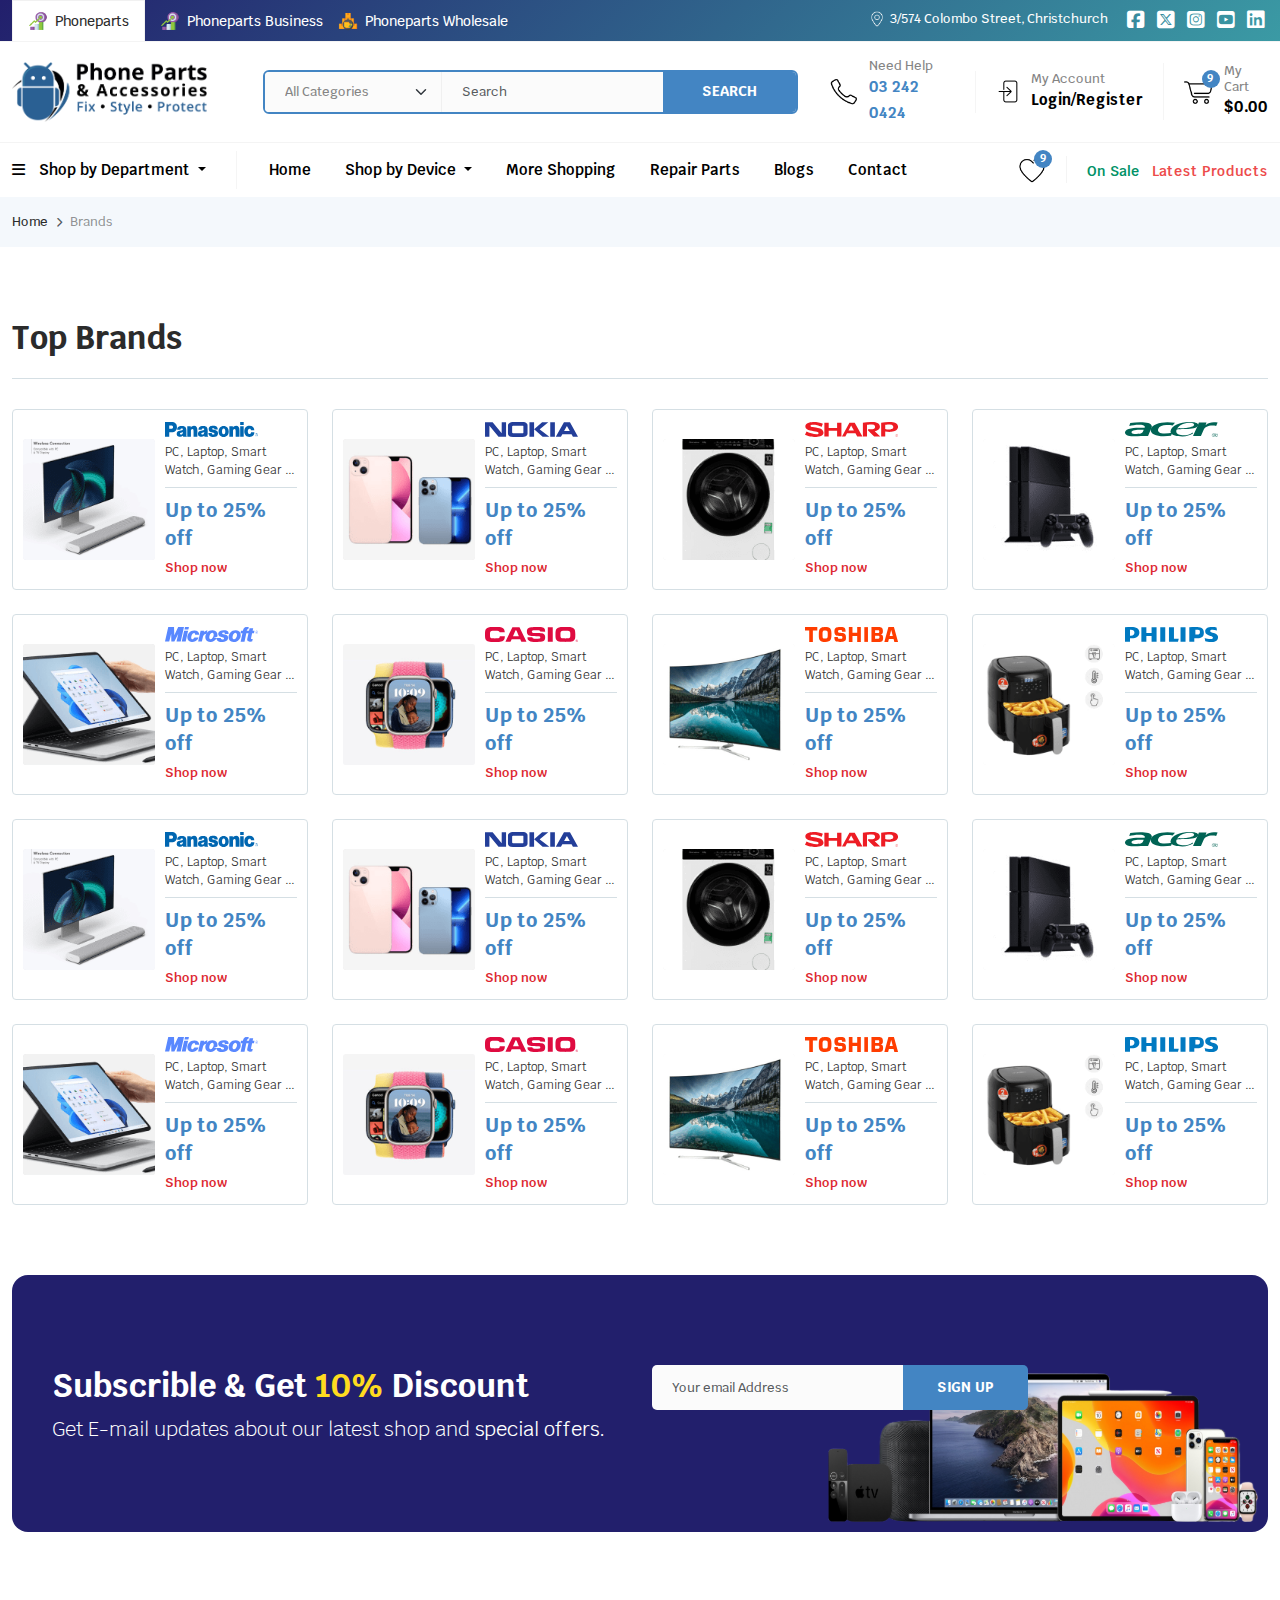
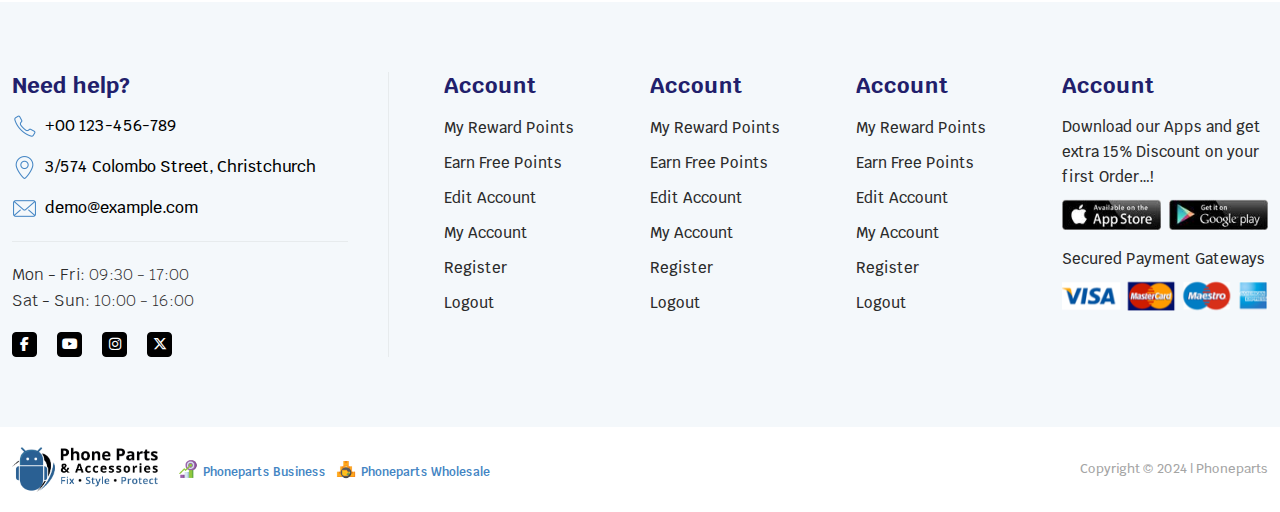
<file: brands.html>
<!Doctype html>
<html lang="en">

<head>
  <meta charset="utf-8">
  <meta name="viewport" content="width=device-width, initial-scale=1, shrink-to-fit=no">
  <link rel="icon" type="image/x-icon" href="./assets/images/favicon.ico">
  <link rel="stylesheet" href="./assets/css/bootstrap.min.css">
  <link rel="stylesheet" href="./assets/css/magnific-popup.min.css">
  <link rel="stylesheet" href="./assets/css/swiper-bundle.min.css">
  <link rel="stylesheet" href="https://cdnjs.cloudflare.com/ajax/libs/font-awesome/6.5.2/css/all.min.css">
  <link rel="stylesheet" href="./assets/css/fancybox.min.css">

  <link rel="stylesheet" href="./assets/css/custom.css">
  <link rel="stylesheet" href="./assets/css/responsive.css">
  <title>Brands - Phone Parts NZ</title>
</head>

<body>
  <header class="asb19__header">
    <div class="asb19__header--top">
      <div class="container">
        <div class="row align-items-center">
          <div class="col-lg-6">
            <div class="asb19__header--widget">
              <div class="asb19__header--misc">
                <div class="asb19__header--enterprise active">
                  <span>
                    <img src="./assets/images/icon-business.png" alt="...">
                  </span>
                  <h6>Phoneparts</h6>
                </div>
                <div class="asb19__header--enterprise">
                  <span>
                    <img src="./assets/images/icon-business.png" alt="...">
                  </span>
                  <h6>Phoneparts Business</h6>
                </div>
                <div class="asb19__header--enterprise">
                  <span>
                    <img src="./assets/images/icon-wholesale.png" alt="...">
                  </span>
                  <h6>Phoneparts Wholesale</h6>
                </div>
              </div>
            </div>
          </div>
          <div class="col-lg-6">
            <div class="asb19__header--widget d-flex align-item-center justify-content-end gap-3">
              <ul class="asb19__header--icon-list">
                <li class="asb19__header--icon-single">
                  <a href="javascript:void(0)">
                    <span class="icon">
                      <img src="./assets/images/icon-location.png" alt="...">
                    </span>
                    <p>3/574 Colombo Street, Christchurch</p>
                  </a>
                </li>
                <!-- <li class="asb19__header--icon-single">
                  <a href="javascript:void(0)">
                    <span class="icon">
                      <img src="./assets/images/icon-clock.png" alt="...">
                    </span>
                    <p>Mon - Fri: 09:30 - 17:00</p>
                  </a>
                </li>
                <li class="asb19__header--icon-single">
                  <a href="javascript:void(0)">
                    <span class="icon">
                      <img src="./assets/images/icon-clock.png" alt="...">
                    </span>
                    <p>Sat - Sun: 10:00 - 16:00</p>
                  </a>
                </li> -->
              </ul>
              <ul class="asb19__socials">
                <li class="asb19__socials--single">
                  <a href="javascript:void(0)">
                    <i class="fa-brands fa-square-facebook"></i>
                  </a>
                </li>
                <li class="asb19__socials--single">
                  <a href="javascript:void(0)">
                    <i class="fa-brands fa-square-x-twitter"></i>
                  </a>
                </li>
                <li class="asb19__socials--single">
                  <a href="javascript:void(0)">
                    <i class="fa-brands fa-square-instagram"></i>
                  </a>
                </li>
                <li class="asb19__socials--single">
                  <a href="javascript:void(0)">
                    <i class="fa-brands fa-square-youtube"></i>
                  </a>
                </li>
                <li class="asb19__socials--single">
                  <a href="javascript:void(0)">
                    <i class="fa-brands fa-linkedin"></i>
                  </a>
                </li>
              </ul>
            </div>
          </div>
        </div>
      </div>
    </div>
    <div class="asb19__header--middle">
      <div class="container">
        <div class="row">
          <div class="col-lg-12">
            <div class="asb19__header--widget d-flex align-items-center">
              <div class="asb19__header--logo">
                <a class="navbar-brand" href="javascript:void(0)">
                  <img src="./assets/images/logo.png" alt="...">
                </a>
              </div>
              <div class="asb19__header--search">
                <form class="d-flex">
                  <div class="row g-0">
                    <div class="col-4">
                      <div class="form-group">
                        <select name="term" class="form-select">
                          <option value="">All Categories</option>
                          <option value="camera">Camera</option>
                          <option value="camera-accessories">Accessories</option>
                          <option value="camera-lenses">Camera &amp; Lenses</option>
                          <option value="drones">Drones</option>
                          <option value="security-cameras">Security Cameras</option>
                          <option value="games">Games</option>
                          <option value="game-accessories">Accessories</option>
                          <option value="playstation-4">Playstation 4</option>
                          <option value="playstation-5">Playstation 5</option>
                          <option value="xbox-series">Xbox Series</option>
                          <option value="headphones">Headphones</option>
                          <option value="airpods">AirPods</option>
                          <option value="gaming-headsets">Gaming Headsets</option>
                          <option value="kids-headphones">Kids' Headphones</option>
                          <option value="wireless-earbuds">Wireless Earbuds</option>
                          <option value="iwatch">Iwatch</option>
                          <option value="laptops-desktops">Laptops &amp; Desktops</option>
                          <option value="laptop-accessories">Accessories</option>
                        </select>
                      </div>
                    </div>
                    <div class="col-5">
                      <div class="form-group">
                        <input class="form-control" type="search" placeholder="Search" aria-label="Search" >
                      </div>
                    </div>
                    <div class="col-3">
                      <div class="form-group form-button">
                        <input class="asb19__btn" type="button" value="Search">
                      </div>
                    </div>
                  </div>
                </form>
              </div>
              <div class="asb19__header--connect">
                <ul class="asb19__header--connect-list">
                  <li>
                    <a href="tel:032420424">
                      <span class="icon">
                        <img src="./assets/images/icon-call.png" alt="..">
                      </span>
                      <div class="asb19__header--connect-info">
                        <h6>need help</h6>
                        <h4>03 242 0424</h4>
                      </div>
                    </a>
                  </li>
                  <li>
                    <a href="tel:032420424">
                      <span class="icon">
                        <img src="./assets/images/icon-login.png" alt="..">
                      </span>
                      <div class="asb19__header--connect-info">
                        <h6>My account</h6>
                        <h4>Login/Register</h4>
                      </div>
                    </a>
                  </li>
                  <li>
                    <a href="tel:032420424">
                      <span class="icon">
                        <img src="./assets/images/icon-cart.png" alt="..">
                        <span class="badge">
                          9
                        </span>
                      </span>
                      <div class="asb19__header--connect-info">
                        <h6>My cart</h6>
                        <h4><bdi><span class="currencySymbol">$</span>0.00</bdi></h4>
                      </div>
                    </a>
                  </li>
                </ul>
              </div>
            </div>
          </div>
        </div>
      </div>
    </div>
    <div class="asb19__header--bottom">
      <div class="container">
        <div class="row">
          <div class="col-lg-12">
            <nav class="navbar navbar-expand-lg asb19__header--nav" aria-label="Offcanvas navbar large">
              <button class="navbar-toggler collapsed" type="button" data-bs-toggle="offcanvas"
                data-bs-target="#offcanvasNavbar2" aria-controls="offcanvasNavbar2">
                <span class="sr-only">Toggle navigation</span>
                <span class="icon-bar"></span>
                <span class="icon-bar"></span>
                <span class="icon-bar"></span>
              </button>
              <div class="offcanvas offcanvas-end asb19__header--offcanvas" tabindex="-1" id="offcanvasNavbar2"
                aria-labelledby="offcanvasNavbar2Label">
                <div class="offcanvas-header">
                  <h5 class="offcanvas-title" id="offcanvasNavbar2Label">Offcanvas</h5>
                  <button type="button" class="btn-close btn-close-white" data-bs-dismiss="offcanvas"
                    aria-label="Close"></button>
                </div>
                <div class="offcanvas-body">
                  <div class="asb19__header--vertical">
                    <ul class="navbar-nav">
                      <li class="nav-item dropdown">
                        <a class="nav-link dropdown-toggle" href="#" role="button" data-bs-toggle="dropdown"
                          aria-expanded="false">
                          <span class="icon">
                            <i class="fa-solid fa-bars"></i>  
                          </span>
                          Shop by Department
                        </a>
                        <ul class="dropdown-menu">
                          <li><a class="dropdown-item" href="#">Our Process</a></li>
                          <li><a class="dropdown-item" href="#">Meet the Team</a></li>
                          <li><a class="dropdown-item" href="#">Awards & Recognition</a></li>
                        </ul>
                      </li>
                    </ul>
                  </div>
                  <ul class="navbar-nav flex-grow-1">
                    <li class="nav-item active">
                      <a class="nav-link" href="#">Home</a>
                    </li>
                    <li class="nav-item dropdown">
                      <a class="nav-link dropdown-toggle" href="#" role="button" data-bs-toggle="dropdown"
                        aria-expanded="false">
                        Shop by Device
                      </a>
                      <ul class="dropdown-menu">
                        <li><a class="dropdown-item" href="#">Device 1</a></li>
                        <li><a class="dropdown-item" href="#">Device 2</a></li>
                        <li><a class="dropdown-item" href="#">Device 3</a></li>
                      </ul>
                    </li>
                    <li class="nav-item">
                      <a class="nav-link" href="#">More Shopping</a>
                    </li>
                    <li class="nav-item">
                      <a class="nav-link" href="#">Repair Parts</a>
                    </li>
                    <li class="nav-item">
                      <a class="nav-link" href="#">Blogs</a>
                    </li>
                    <li class="nav-item">
                      <a class="nav-link" href="#">Contact</a>
                    </li>
                  </ul>
                  <div class="asb19__header--deals">
                    <ul class="asb19__header--connect-list">
                      <li>
                        <a href="tel:032420424">
                          <span class="icon">
                            <img src="./assets/images/icon-wishlist.png" alt="..">
                            <span class="badge">
                              9
                            </span>
                          </span>
                        </a>
                      </li>
                    </ul>
                    <ul class="asb19__header--deals-list">
                      <li>
                        <a href="">
                          <span data-hover="On Sale">On Sale</span>
                        </a>
                      </li>
                      <li>
                        <a href="">
                          <span data-hover="Latest Products">Latest Products</span>
                        </a>
                      </li>
                    </ul>
                  </div>
                </div>
              </div>
            </nav>
          </div>
        </div>
      </div>
    </div>
  </header>
  <section class="asb19__breadcrumb">
    <div class="container">
      <div class="row">
        <div class="col-lg-12">
          <nav aria-label="breadcrumb">
            <ol class="breadcrumb">
              <li class="breadcrumb-item"><a href="#">Home</a></li>
              <li class="breadcrumb-item active" aria-current="page">Brands</li>
            </ol>
          </nav>
        </div>
      </div>
    </div>
  </section>
  <section class="asb19__brands asb19__py">
    <div class="container">
      <div class="row">
        <div class="col-lg-12">
          <div class="asb19__main--widget">
            <div class="asb19__heading">
              <h3>Top Brands</h3>
            </div>
          </div>
        </div>
        <div class="col-lg-12">
          <div class="asb19__brands--wrap">
            <div class="row gy-lg-4">
              <div class="col-lg-3 col-sm-6">
                <div class="asb19__brands--single">
                  <div class="asb19__brands--item">
                    <div class="asb19__brands--image">
                      <a href="#">
                        <img src="./assets/images/brand-panasonic.png" alt="...">
                      </a>
                    </div>
                    <div class="asb19__brands--info">
                      <a href="#">
                        <img src="./assets/images/panasonic-logo.svg" alt="...">
                      </a>
                      <p>PC, Laptop, Smart Watch, Gaming Gear ...</p>
                      <div class="asb19__brands--discount">
                        <h6>Up to 25% off</h6>
                      </div>
                      <a href="javascript:void(0)" class="asb19__btn asb19__btn--link">Shop now</a>
                    </div>
                  </div>
                </div>
              </div>
              <div class="col-lg-3 col-sm-6">
                <div class="asb19__brands--single">
                  <div class="asb19__brands--item">
                    <div class="asb19__brands--image">
                      <a href="#">
                        <img src="./assets/images/brand-nokia.png" alt="...">
                      </a>
                    </div>
                    <div class="asb19__brands--info">
                      <a href="#">
                        <img src="./assets/images/nokia-logo.svg" alt="...">
                      </a>
                      <p>PC, Laptop, Smart Watch, Gaming Gear ...</p>
                      <div class="asb19__brands--discount">
                        <h6>Up to 25% off</h6>
                      </div>
                      <a href="javascript:void(0)" class="asb19__btn asb19__btn--link">Shop now</a>
                    </div>
                  </div>
                </div>
              </div>
              <div class="col-lg-3 col-sm-6">
                <div class="asb19__brands--single">
                  <div class="asb19__brands--item">
                    <div class="asb19__brands--image">
                      <a href="#">
                        <img src="./assets/images/brand-sharp.png" alt="...">
                      </a>
                    </div>
                    <div class="asb19__brands--info">
                      <a href="#">
                        <img src="./assets/images/sharp-logo.svg" alt="...">
                      </a>
                      <p>PC, Laptop, Smart Watch, Gaming Gear ...</p>
                      <div class="asb19__brands--discount">
                        <h6>Up to 25% off</h6>
                      </div>
                      <a href="javascript:void(0)" class="asb19__btn asb19__btn--link">Shop now</a>
                    </div>
                  </div>
                </div>
              </div>
              <div class="col-lg-3 col-sm-6">
                <div class="asb19__brands--single">
                  <div class="asb19__brands--item">
                    <div class="asb19__brands--image">
                      <a href="#">
                        <img src="./assets/images/brand-acer.png" alt="...">
                      </a>
                    </div>
                    <div class="asb19__brands--info">
                      <a href="#">
                        <img src="./assets/images/acer-logo.svg" alt="...">
                      </a>
                      <p>PC, Laptop, Smart Watch, Gaming Gear ...</p>
                      <div class="asb19__brands--discount">
                        <h6>Up to 25% off</h6>
                      </div>
                      <a href="javascript:void(0)" class="asb19__btn asb19__btn--link">Shop now</a>
                    </div>
                  </div>
                </div>
              </div>
              <div class="col-lg-3 col-sm-6">
                <div class="asb19__brands--single">
                  <div class="asb19__brands--item">
                    <div class="asb19__brands--image">
                      <a href="#">
                        <img src="./assets/images/brand-microsoft.png" alt="...">
                      </a>
                    </div>
                    <div class="asb19__brands--info">
                      <a href="#">
                        <img src="./assets/images/microsoft-logo.svg" alt="...">
                      </a>
                      <p>PC, Laptop, Smart Watch, Gaming Gear ...</p>
                      <div class="asb19__brands--discount">
                        <h6>Up to 25% off</h6>
                      </div>
                      <a href="javascript:void(0)" class="asb19__btn asb19__btn--link">Shop now</a>
                    </div>
                  </div>
                </div>
              </div>
              <div class="col-lg-3 col-sm-6">
                <div class="asb19__brands--single">
                  <div class="asb19__brands--item">
                    <div class="asb19__brands--image">
                      <a href="#">
                        <img src="./assets/images/brand-casio.png" alt="...">
                      </a>
                    </div>
                    <div class="asb19__brands--info">
                      <a href="#">
                        <img src="./assets/images/casio-logo.svg" alt="...">
                      </a>
                      <p>PC, Laptop, Smart Watch, Gaming Gear ...</p>
                      <div class="asb19__brands--discount">
                        <h6>Up to 25% off</h6>
                      </div>
                      <a href="javascript:void(0)" class="asb19__btn asb19__btn--link">Shop now</a>
                    </div>
                  </div>
                </div>
              </div>
              <div class="col-lg-3 col-sm-6">
                <div class="asb19__brands--single">
                  <div class="asb19__brands--item">
                    <div class="asb19__brands--image">
                      <a href="#">
                        <img src="./assets/images/brand-toshiba.png" alt="...">
                      </a>
                    </div>
                    <div class="asb19__brands--info">
                      <a href="#">
                        <img src="./assets/images/toshiba-logo.svg" alt="...">
                      </a>
                      <p>PC, Laptop, Smart Watch, Gaming Gear ...</p>
                      <div class="asb19__brands--discount">
                        <h6>Up to 25% off</h6>
                      </div>
                      <a href="javascript:void(0)" class="asb19__btn asb19__btn--link">Shop now</a>
                    </div>
                  </div>
                </div>
              </div>
              <div class="col-lg-3 col-sm-6">
                <div class="asb19__brands--single">
                  <div class="asb19__brands--item">
                    <div class="asb19__brands--image">
                      <a href="#">
                        <img src="./assets/images/brand-philip.png" alt="...">
                      </a>
                    </div>
                    <div class="asb19__brands--info">
                      <a href="#">
                        <img src="./assets/images/philip-logo.svg" alt="...">
                      </a>
                      <p>PC, Laptop, Smart Watch, Gaming Gear ...</p>
                      <div class="asb19__brands--discount">
                        <h6>Up to 25% off</h6>
                      </div>
                      <a href="javascript:void(0)" class="asb19__btn asb19__btn--link">Shop now</a>
                    </div>
                  </div>
                </div>
              </div>
              <div class="col-lg-3 col-sm-6">
                <div class="asb19__brands--single">
                  <div class="asb19__brands--item">
                    <div class="asb19__brands--image">
                      <a href="#">
                        <img src="./assets/images/brand-panasonic.png" alt="...">
                      </a>
                    </div>
                    <div class="asb19__brands--info">
                      <a href="#">
                        <img src="./assets/images/panasonic-logo.svg" alt="...">
                      </a>
                      <p>PC, Laptop, Smart Watch, Gaming Gear ...</p>
                      <div class="asb19__brands--discount">
                        <h6>Up to 25% off</h6>
                      </div>
                      <a href="javascript:void(0)" class="asb19__btn asb19__btn--link">Shop now</a>
                    </div>
                  </div>
                </div>
              </div>
              <div class="col-lg-3 col-sm-6">
                <div class="asb19__brands--single">
                  <div class="asb19__brands--item">
                    <div class="asb19__brands--image">
                      <a href="#">
                        <img src="./assets/images/brand-nokia.png" alt="...">
                      </a>
                    </div>
                    <div class="asb19__brands--info">
                      <a href="#">
                        <img src="./assets/images/nokia-logo.svg" alt="...">
                      </a>
                      <p>PC, Laptop, Smart Watch, Gaming Gear ...</p>
                      <div class="asb19__brands--discount">
                        <h6>Up to 25% off</h6>
                      </div>
                      <a href="javascript:void(0)" class="asb19__btn asb19__btn--link">Shop now</a>
                    </div>
                  </div>
                </div>
              </div>
              <div class="col-lg-3 col-sm-6">
                <div class="asb19__brands--single">
                  <div class="asb19__brands--item">
                    <div class="asb19__brands--image">
                      <a href="#">
                        <img src="./assets/images/brand-sharp.png" alt="...">
                      </a>
                    </div>
                    <div class="asb19__brands--info">
                      <a href="#">
                        <img src="./assets/images/sharp-logo.svg" alt="...">
                      </a>
                      <p>PC, Laptop, Smart Watch, Gaming Gear ...</p>
                      <div class="asb19__brands--discount">
                        <h6>Up to 25% off</h6>
                      </div>
                      <a href="javascript:void(0)" class="asb19__btn asb19__btn--link">Shop now</a>
                    </div>
                  </div>
                </div>
              </div>
              <div class="col-lg-3 col-sm-6">
                <div class="asb19__brands--single">
                  <div class="asb19__brands--item">
                    <div class="asb19__brands--image">
                      <a href="#">
                        <img src="./assets/images/brand-acer.png" alt="...">
                      </a>
                    </div>
                    <div class="asb19__brands--info">
                      <a href="#">
                        <img src="./assets/images/acer-logo.svg" alt="...">
                      </a>
                      <p>PC, Laptop, Smart Watch, Gaming Gear ...</p>
                      <div class="asb19__brands--discount">
                        <h6>Up to 25% off</h6>
                      </div>
                      <a href="javascript:void(0)" class="asb19__btn asb19__btn--link">Shop now</a>
                    </div>
                  </div>
                </div>
              </div>
              <div class="col-lg-3 col-sm-6">
                <div class="asb19__brands--single">
                  <div class="asb19__brands--item">
                    <div class="asb19__brands--image">
                      <a href="#">
                        <img src="./assets/images/brand-microsoft.png" alt="...">
                      </a>
                    </div>
                    <div class="asb19__brands--info">
                      <a href="#">
                        <img src="./assets/images/microsoft-logo.svg" alt="...">
                      </a>
                      <p>PC, Laptop, Smart Watch, Gaming Gear ...</p>
                      <div class="asb19__brands--discount">
                        <h6>Up to 25% off</h6>
                      </div>
                      <a href="javascript:void(0)" class="asb19__btn asb19__btn--link">Shop now</a>
                    </div>
                  </div>
                </div>
              </div>
              <div class="col-lg-3 col-sm-6">
                <div class="asb19__brands--single">
                  <div class="asb19__brands--item">
                    <div class="asb19__brands--image">
                      <a href="#">
                        <img src="./assets/images/brand-casio.png" alt="...">
                      </a>
                    </div>
                    <div class="asb19__brands--info">
                      <a href="#">
                        <img src="./assets/images/casio-logo.svg" alt="...">
                      </a>
                      <p>PC, Laptop, Smart Watch, Gaming Gear ...</p>
                      <div class="asb19__brands--discount">
                        <h6>Up to 25% off</h6>
                      </div>
                      <a href="javascript:void(0)" class="asb19__btn asb19__btn--link">Shop now</a>
                    </div>
                  </div>
                </div>
              </div>
              <div class="col-lg-3 col-sm-6">
                <div class="asb19__brands--single">
                  <div class="asb19__brands--item">
                    <div class="asb19__brands--image">
                      <a href="#">
                        <img src="./assets/images/brand-toshiba.png" alt="...">
                      </a>
                    </div>
                    <div class="asb19__brands--info">
                      <a href="#">
                        <img src="./assets/images/toshiba-logo.svg" alt="...">
                      </a>
                      <p>PC, Laptop, Smart Watch, Gaming Gear ...</p>
                      <div class="asb19__brands--discount">
                        <h6>Up to 25% off</h6>
                      </div>
                      <a href="javascript:void(0)" class="asb19__btn asb19__btn--link">Shop now</a>
                    </div>
                  </div>
                </div>
              </div>
              <div class="col-lg-3 col-sm-6">
                <div class="asb19__brands--single">
                  <div class="asb19__brands--item">
                    <div class="asb19__brands--image">
                      <a href="#">
                        <img src="./assets/images/brand-philip.png" alt="...">
                      </a>
                    </div>
                    <div class="asb19__brands--info">
                      <a href="#">
                        <img src="./assets/images/philip-logo.svg" alt="...">
                      </a>
                      <p>PC, Laptop, Smart Watch, Gaming Gear ...</p>
                      <div class="asb19__brands--discount">
                        <h6>Up to 25% off</h6>
                      </div>
                      <a href="javascript:void(0)" class="asb19__btn asb19__btn--link">Shop now</a>
                    </div>
                  </div>
                </div>
              </div>
            </div>
          </div>
        </div>
      </div>
    </div>
  </section>
  <section class="asb19__newsletter asb19__py pt-0">
    <div class="container">
      <div class="row">
        <div class="col-lg-12">
          <div class="asb19__newsletter--wrap text-white">
            <div class="row">
              <div class="col-lg-6 col-md-7 col-sm-12">
                <div class="asb19__main--widget">
                  <div class="asb19__heading">
                    <h3>Subscrible & Get <span class="color-warning">10%</span> Discount</h3>
                  </div>
                  <div class="asb19__content">
                    <p>Get E-mail updates about our latest shop and <strong>special offers.</strong></p>
                  </div>
                </div>
              </div>
              <div class="col-lg-4 col-md-5 col-sm-12">
                <div class="asb19__newsletter--form">
                  <form>
                    <div class="row g-0">  
                      <div class="col-8">
                        <div class="form-group">
                          <input class="form-control" type="email" placeholder="Your email Address">
                        </div>
                      </div>
                      <div class="col-4">
                        <div class="form-group form-button">
                          <input class="asb19__btn" type="button" value="Sign Up">
                        </div>
                      </div>
                    </div>
                  </form>
                </div>
              </div>
            </div>
          </div>
        </div>
      </div>
    </div>
  </section>
  <footer class="asb19__footer asb19__bg--accent-light">
    <div class="asb19__footer--main">
      <div class="container">
        <div class="row">
          <div class="col-lg-12">
            <div class="asb19__footer--widget">
              <div class="asb19__footer--col">
                <div class="asb19__footer--title">
                  <h4>Need help?</h4>
                </div>
                <div class="asb19__footer--list">
                  <ul>
                    <li>
                      <a href="#">
                        <span class="icon">
                          <img src="./assets/images/icon-call.png" alt="..">
                        </span>
                        <p>+00 123-456-789</p>
                      </a>
                    </li>
                    <li>
                      <a href="#">
                        <span class="icon">
                          <img src="./assets/images/icon-location.png" alt="..">
                        </span>
                        <p>3/574 Colombo Street, Christchurch</p>
                      </a>
                    </li>
                    <li>
                      <a href="#">
                        <span class="icon">
                          <img src="./assets/images/icon-email.png" alt="..">
                        </span>
                        <p>demo@example.com </p>
                      </a>
                    </li>
                  </ul>
                </div>
                <div class="asb19__footer--open">
                  <div class="asb19__footer--open-item">
                    <p><strong>Mon - Fri:</strong> 09:30 - 17:00</p>
                  </div>
                  <div class="asb19__footer--open-item">
                    <p><strong>Sat - Sun:</strong> 10:00 - 16:00</p>
                  </div>
                </div>
                <ul class="asb19__footer--socials">
                  <li>
                    <a href="javascript:void(0)"><i class="fa-brands fa-facebook-f"></i></a>
                  </li>
                  <li>
                    <a href="javascript:void(0)"><i class="fa-brands fa-youtube"></i></a>
                  </li>
                  <li>
                    <a href="javascript:void(0)"><i class="fa-brands fa-instagram"></i></a>
                  </li>
                  <li>
                    <a href="javascript:void(0)"><i class="fa-brands fa-x-twitter"></i></a>
                  </li>
                </ul>

              </div>
              <div class="asb19__footer--col">
                <div class="asb19__footer--title">
                  <h4>Account</h4>
                </div>
                <div class="asb19__footer--nav">
                  <ul>
                    <li class="asb19__footer--nav-item">
                      <a href="#">My Reward Points</a>
                    </li>
                    <li class="asb19__footer--nav-item">
                      <a href="#">Earn Free Points</a>
                    </li>
                    <li class="asb19__footer--nav-item">
                      <a href="#">Edit Account</a>
                    </li>
                    <li class="asb19__footer--nav-item">
                      <a href="#">My Account</a>
                    </li>
                    <li class="asb19__footer--nav-item">
                      <a href="#">Register</a>
                    </li>
                    <li class="asb19__footer--nav-item">
                      <a href="#">Logout</a>
                    </li>
                  </ul>
                </div>

              </div>
              <div class="asb19__footer--col">
                <div class="asb19__footer--title">
                  <h4>Account</h4>
                </div>
                <div class="asb19__footer--nav">
                  <ul>
                    <li class="asb19__footer--nav-item">
                      <a href="#">My Reward Points</a>
                    </li>
                    <li class="asb19__footer--nav-item">
                      <a href="#">Earn Free Points</a>
                    </li>
                    <li class="asb19__footer--nav-item">
                      <a href="#">Edit Account</a>
                    </li>
                    <li class="asb19__footer--nav-item">
                      <a href="#">My Account</a>
                    </li>
                    <li class="asb19__footer--nav-item">
                      <a href="#">Register</a>
                    </li>
                    <li class="asb19__footer--nav-item">
                      <a href="#">Logout</a>
                    </li>
                  </ul>
                </div>

              </div>
              <div class="asb19__footer--col">
                <div class="asb19__footer--title">
                  <h4>Account</h4>
                </div>
                <div class="asb19__footer--nav">
                  <ul>
                    <li class="asb19__footer--nav-item">
                      <a href="#">My Reward Points</a>
                    </li>
                    <li class="asb19__footer--nav-item">
                      <a href="#">Earn Free Points</a>
                    </li>
                    <li class="asb19__footer--nav-item">
                      <a href="#">Edit Account</a>
                    </li>
                    <li class="asb19__footer--nav-item">
                      <a href="#">My Account</a>
                    </li>
                    <li class="asb19__footer--nav-item">
                      <a href="#">Register</a>
                    </li>
                    <li class="asb19__footer--nav-item">
                      <a href="#">Logout</a>
                    </li>
                  </ul>
                </div>

              </div>
              <div class="asb19__footer--col">
                <div class="asb19__footer--title">
                  <h4>Account</h4>
                </div>
                
                <div class="asb19__footer--app">
                  <div class="asb19__footer--desc">
                    <p>Download our Apps and get extra 15% Discount on your first Order…!</p>
                  </div>
                  <ul>
                    <li class="asb19__footer--nav-item">
                      <a href="#">
                        <img src="./assets/images/footer-appstore.png" alt="...">
                      </a>
                    </li>
                    <li class="asb19__footer--nav-item">
                      <a href="#">
                        <img src="./assets/images/footer-google-play.png" alt="...">
                      </a>
                    </li>
                  </ul>
                </div>
                <div class="asb19__footer--app">
                  <div class="asb19__footer--desc">
                    <p>Secured Payment Gateways</p>
                  </div>
                  <div class="asb19__footer--payment">
                    <img src="./assets/images/footer-payment-method.png" alt="...">
                  </div>
                </div>
              </div>
            </div>
          </div>
        </div>
      </div>
    </div>
    <div class="asb19__footer--bottom">
      <div class="container">
        <div class="row align-items-center">
          <div class="col-lg-6">
            <div class="asb19__footer--bottom-wrap">
              <div class="asb19__footer--logo">
                <img src="./assets/images/logo.png" alt="...">
              </div>
              <ul class="asb19__footer--misc">
                <li class="asb19__footer--enterprise">
                  <a href="">
                    <span>
                      <img src="./assets/images/icon-business.png" alt="...">
                    </span>
                    <h6>Phoneparts Business</h6>
                  </a>
                </li>
                <li class="asb19__footer--enterprise">
                  <a href="">
                    <span>
                      <img src="./assets/images/icon-wholesale.png" alt="...">
                    </span>
                    <h6>Phoneparts Wholesale</h6>
                  </a>
                </li>
              </ul>
            </div>
          </div>
          <div class="col-lg-6">
            <div class="asb19__footer--bottom-wrap justify-content-end">
              <div class="asb19__footer--copy">
                <p>Copyright © 2024 | Phoneparts</p>
              </div>
            </div>
          </div>
        </div>
      </div>
    </div>
  </footer>

  <script src="./assets/js/jquery.min.js"></script>
  <script src="./assets/js/bootstrap.bundle.min.js"></script>
  <script src="./assets/js/magnific-popup.min.js"></script>
  <script src="./assets/js/swiper-bundle.min.js"></script>
  <script src="./assets/js/fancybox.umd.js"></script>
  <script src="./assets/js/custom.js"></script>
</body>

</html>
</file>
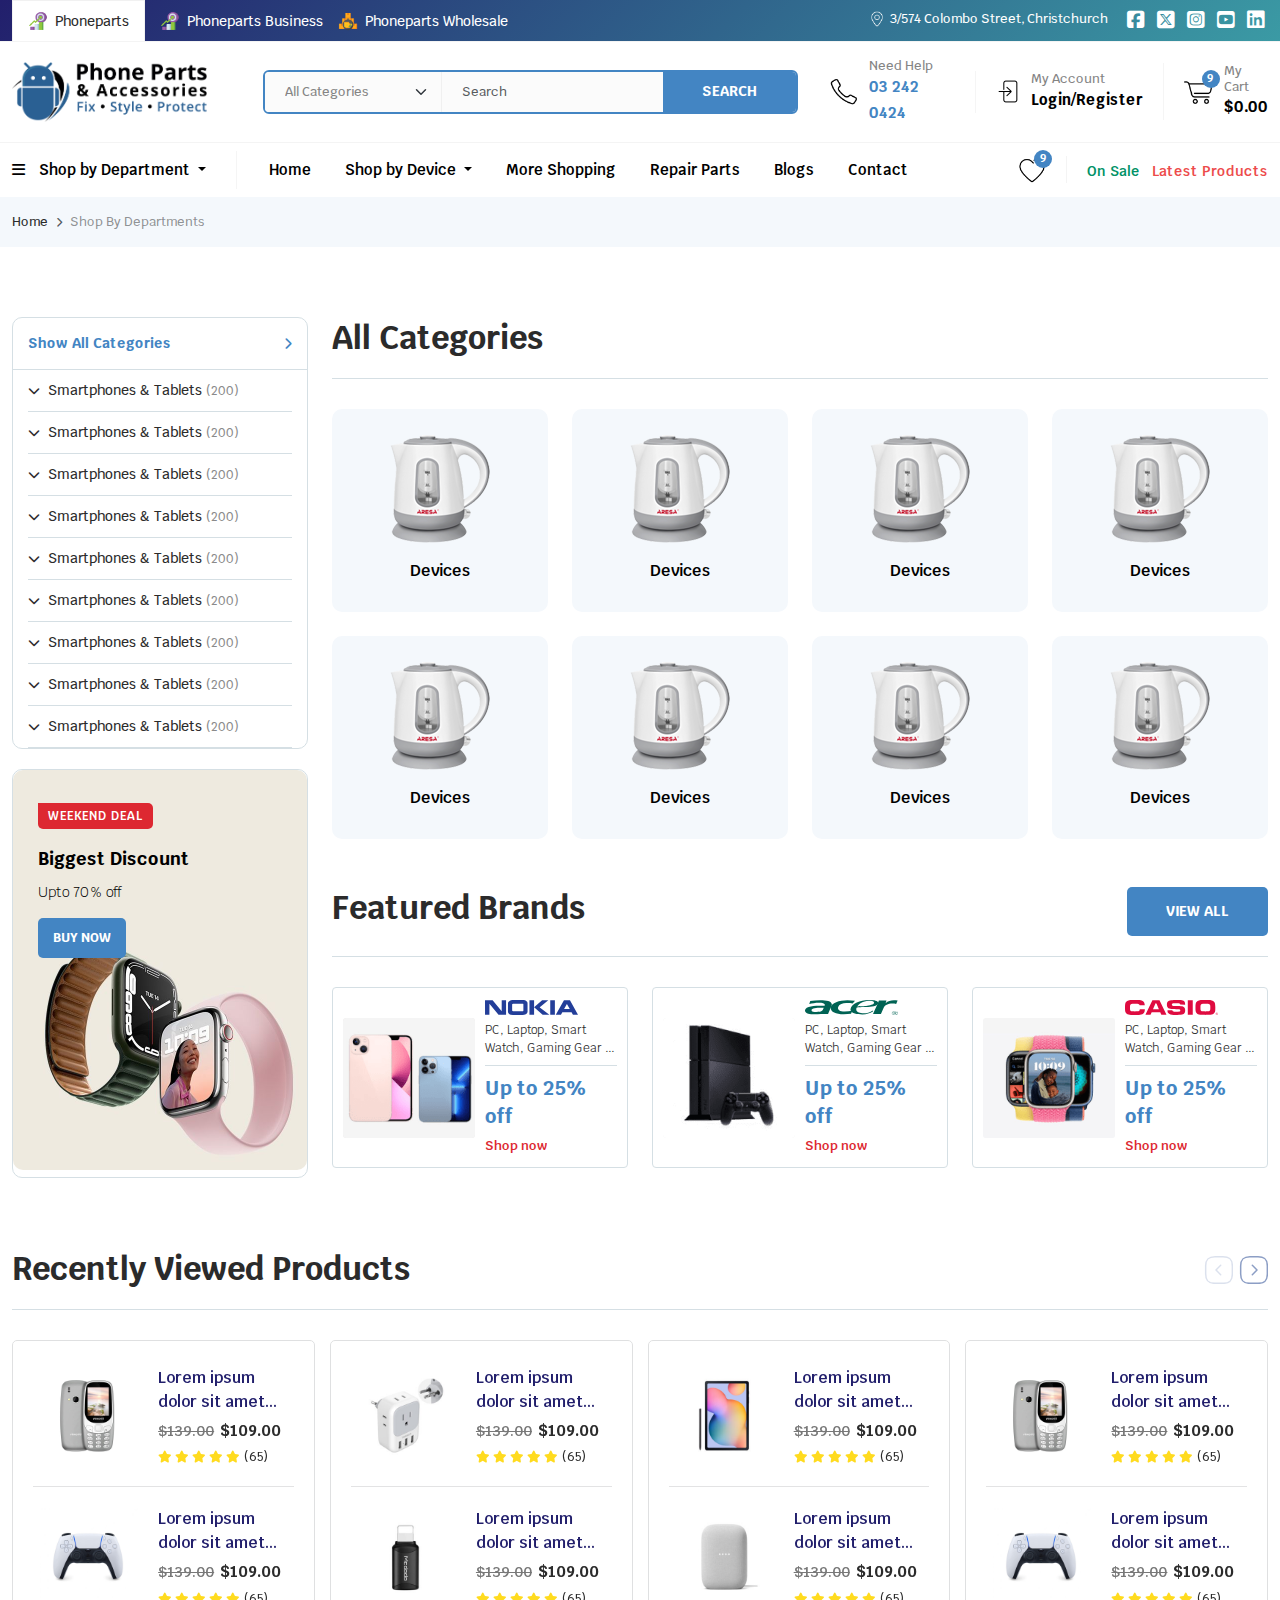
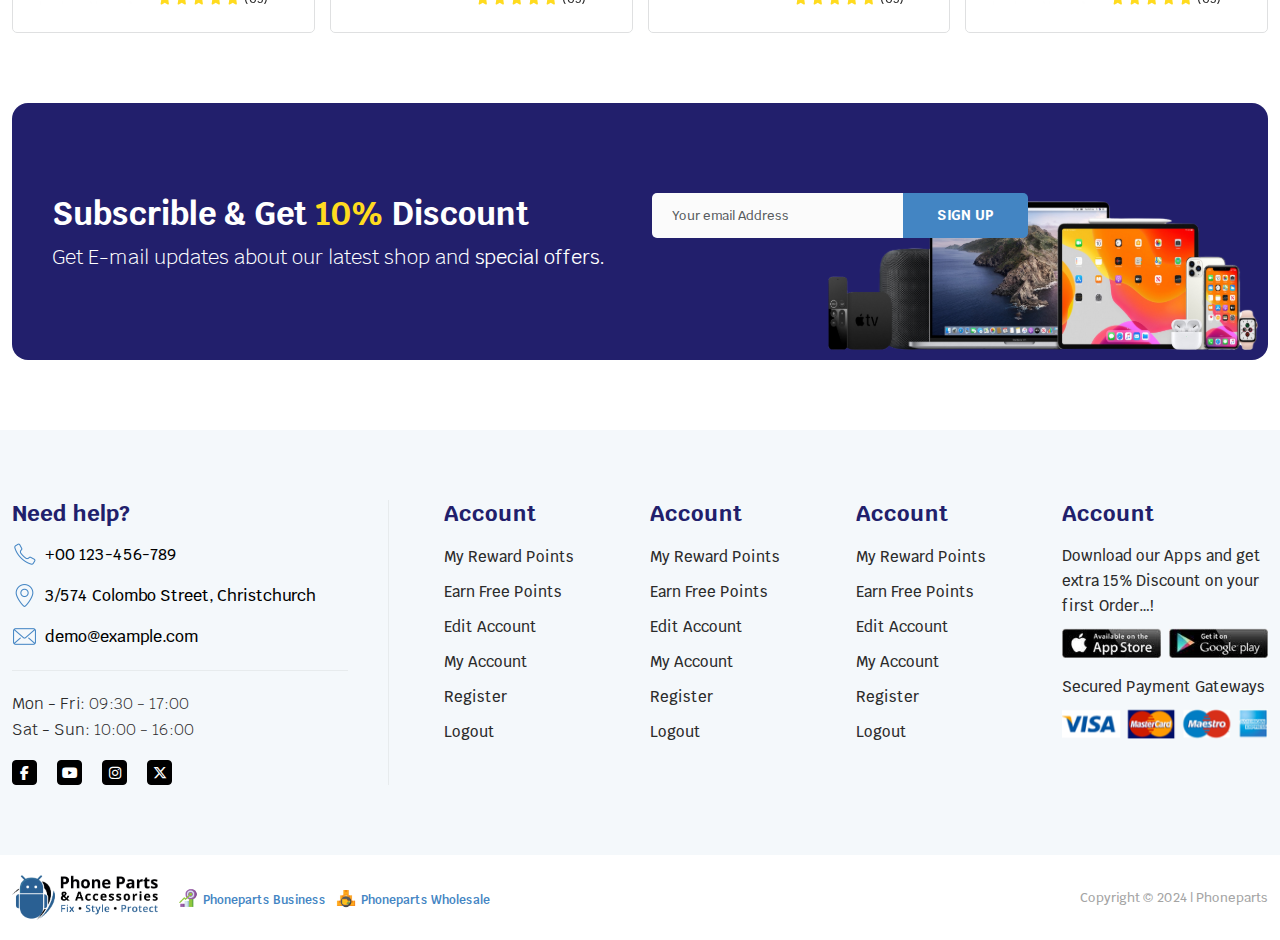
<file: categories.html>
<!Doctype html>
<html lang="en">

<head>
  <meta charset="utf-8">
  <meta name="viewport" content="width=device-width, initial-scale=1, shrink-to-fit=no">
  <link rel="icon" type="image/x-icon" href="./assets/images/favicon.ico">
  <link rel="stylesheet" href="./assets/css/bootstrap.min.css">
  <link rel="stylesheet" href="./assets/css/magnific-popup.min.css">
  <link rel="stylesheet" href="./assets/css/swiper-bundle.min.css">
  <link rel="stylesheet" href="https://cdnjs.cloudflare.com/ajax/libs/font-awesome/6.5.2/css/all.min.css">
  <link rel="stylesheet" href="./assets/css/fancybox.min.css">

  <link rel="stylesheet" href="./assets/css/custom.css">
  <link rel="stylesheet" href="./assets/css/responsive.css">
  <title>Category - Phone Parts NZ</title>
</head>

<body>

  <header class="asb19__header">
    <div class="asb19__header--top">
      <div class="container">
        <div class="row align-items-center">
          <div class="col-lg-6">
            <div class="asb19__header--widget">
              <div class="asb19__header--misc">
                <div class="asb19__header--enterprise active">
                  <span>
                    <img src="./assets/images/icon-business.png" alt="...">
                  </span>
                  <h6>Phoneparts</h6>
                </div>
                <div class="asb19__header--enterprise">
                  <span>
                    <img src="./assets/images/icon-business.png" alt="...">
                  </span>
                  <h6>Phoneparts Business</h6>
                </div>
                <div class="asb19__header--enterprise">
                  <span>
                    <img src="./assets/images/icon-wholesale.png" alt="...">
                  </span>
                  <h6>Phoneparts Wholesale</h6>
                </div>
              </div>
            </div>
          </div>
          <div class="col-lg-6">
            <div class="asb19__header--widget d-flex align-item-center justify-content-end gap-3">
              <ul class="asb19__header--icon-list">
                <li class="asb19__header--icon-single">
                  <a href="javascript:void(0)">
                    <span class="icon">
                      <img src="./assets/images/icon-location.png" alt="...">
                    </span>
                    <p>3/574 Colombo Street, Christchurch</p>
                  </a>
                </li>
                <!-- <li class="asb19__header--icon-single">
                  <a href="javascript:void(0)">
                    <span class="icon">
                      <img src="./assets/images/icon-clock.png" alt="...">
                    </span>
                    <p>Mon - Fri: 09:30 - 17:00</p>
                  </a>
                </li>
                <li class="asb19__header--icon-single">
                  <a href="javascript:void(0)">
                    <span class="icon">
                      <img src="./assets/images/icon-clock.png" alt="...">
                    </span>
                    <p>Sat - Sun: 10:00 - 16:00</p>
                  </a>
                </li> -->
              </ul>
              <ul class="asb19__socials">
                <li class="asb19__socials--single">
                  <a href="javascript:void(0)">
                    <i class="fa-brands fa-square-facebook"></i>
                  </a>
                </li>
                <li class="asb19__socials--single">
                  <a href="javascript:void(0)">
                    <i class="fa-brands fa-square-x-twitter"></i>
                  </a>
                </li>
                <li class="asb19__socials--single">
                  <a href="javascript:void(0)">
                    <i class="fa-brands fa-square-instagram"></i>
                  </a>
                </li>
                <li class="asb19__socials--single">
                  <a href="javascript:void(0)">
                    <i class="fa-brands fa-square-youtube"></i>
                  </a>
                </li>
                <li class="asb19__socials--single">
                  <a href="javascript:void(0)">
                    <i class="fa-brands fa-linkedin"></i>
                  </a>
                </li>
              </ul>
            </div>
          </div>
        </div>
      </div>
    </div>
    <div class="asb19__header--middle">
      <div class="container">
        <div class="row">
          <div class="col-lg-12">
            <div class="asb19__header--widget d-flex align-items-center">
              <div class="asb19__header--logo">
                <a class="navbar-brand" href="javascript:void(0)">
                  <img src="./assets/images/logo.png" alt="...">
                </a>
              </div>
              <div class="asb19__header--search">
                <form class="d-flex">
                  <div class="row g-0">
                    <div class="col-4">
                      <div class="form-group">
                        <select name="term" class="form-select">
                          <option value="">All Categories</option>
                          <option value="camera">Camera</option>
                          <option value="camera-accessories">Accessories</option>
                          <option value="camera-lenses">Camera &amp; Lenses</option>
                          <option value="drones">Drones</option>
                          <option value="security-cameras">Security Cameras</option>
                          <option value="games">Games</option>
                          <option value="game-accessories">Accessories</option>
                          <option value="playstation-4">Playstation 4</option>
                          <option value="playstation-5">Playstation 5</option>
                          <option value="xbox-series">Xbox Series</option>
                          <option value="headphones">Headphones</option>
                          <option value="airpods">AirPods</option>
                          <option value="gaming-headsets">Gaming Headsets</option>
                          <option value="kids-headphones">Kids' Headphones</option>
                          <option value="wireless-earbuds">Wireless Earbuds</option>
                          <option value="iwatch">Iwatch</option>
                          <option value="laptops-desktops">Laptops &amp; Desktops</option>
                          <option value="laptop-accessories">Accessories</option>
                        </select>
                      </div>
                    </div>
                    <div class="col-5">
                      <div class="form-group">
                        <input class="form-control" type="search" placeholder="Search" aria-label="Search" >
                      </div>
                    </div>
                    <div class="col-3">
                      <div class="form-group form-button">
                        <input class="asb19__btn" type="button" value="Search">
                      </div>
                    </div>
                  </div>
                </form>
              </div>
              <div class="asb19__header--connect">
                <ul class="asb19__header--connect-list">
                  <li>
                    <a href="tel:032420424">
                      <span class="icon">
                        <img src="./assets/images/icon-call.png" alt="..">
                      </span>
                      <div class="asb19__header--connect-info">
                        <h6>need help</h6>
                        <h4>03 242 0424</h4>
                      </div>
                    </a>
                  </li>
                  <li>
                    <a href="tel:032420424">
                      <span class="icon">
                        <img src="./assets/images/icon-login.png" alt="..">
                      </span>
                      <div class="asb19__header--connect-info">
                        <h6>My account</h6>
                        <h4>Login/Register</h4>
                      </div>
                    </a>
                  </li>
                  <li>
                    <a href="tel:032420424">
                      <span class="icon">
                        <img src="./assets/images/icon-cart.png" alt="..">
                        <span class="badge">
                          9
                        </span>
                      </span>
                      <div class="asb19__header--connect-info">
                        <h6>My cart</h6>
                        <h4><bdi><span class="currencySymbol">$</span>0.00</bdi></h4>
                      </div>
                    </a>
                  </li>
                </ul>
              </div>
            </div>
          </div>
        </div>
      </div>
    </div>
    <div class="asb19__header--bottom">
      <div class="container">
        <div class="row">
          <div class="col-lg-12">
            <nav class="navbar navbar-expand-lg asb19__header--nav" aria-label="Offcanvas navbar large">
              <button class="navbar-toggler collapsed" type="button" data-bs-toggle="offcanvas"
                data-bs-target="#offcanvasNavbar2" aria-controls="offcanvasNavbar2">
                <span class="sr-only">Toggle navigation</span>
                <span class="icon-bar"></span>
                <span class="icon-bar"></span>
                <span class="icon-bar"></span>
              </button>
              <div class="offcanvas offcanvas-end asb19__header--offcanvas" tabindex="-1" id="offcanvasNavbar2"
                aria-labelledby="offcanvasNavbar2Label">
                <div class="offcanvas-header">
                  <h5 class="offcanvas-title" id="offcanvasNavbar2Label">Offcanvas</h5>
                  <button type="button" class="btn-close btn-close-white" data-bs-dismiss="offcanvas"
                    aria-label="Close"></button>
                </div>
                <div class="offcanvas-body">
                  <div class="asb19__header--vertical">
                    <ul class="navbar-nav">
                      <li class="nav-item dropdown">
                        <a class="nav-link dropdown-toggle" href="#" role="button" data-bs-toggle="dropdown"
                          aria-expanded="false">
                          <span class="icon">
                            <i class="fa-solid fa-bars"></i>  
                          </span>
                          Shop by Department
                        </a>
                        <ul class="dropdown-menu">
                          <li><a class="dropdown-item" href="#">Our Process</a></li>
                          <li><a class="dropdown-item" href="#">Meet the Team</a></li>
                          <li><a class="dropdown-item" href="#">Awards & Recognition</a></li>
                        </ul>
                      </li>
                    </ul>
                  </div>
                  <ul class="navbar-nav flex-grow-1">
                    <li class="nav-item active">
                      <a class="nav-link" href="#">Home</a>
                    </li>
                    <li class="nav-item dropdown">
                      <a class="nav-link dropdown-toggle" href="#" role="button" data-bs-toggle="dropdown"
                        aria-expanded="false">
                        Shop by Device
                      </a>
                      <ul class="dropdown-menu">
                        <li><a class="dropdown-item" href="#">Device 1</a></li>
                        <li><a class="dropdown-item" href="#">Device 2</a></li>
                        <li><a class="dropdown-item" href="#">Device 3</a></li>
                      </ul>
                    </li>
                    <li class="nav-item">
                      <a class="nav-link" href="#">More Shopping</a>
                    </li>
                    <li class="nav-item">
                      <a class="nav-link" href="#">Repair Parts</a>
                    </li>
                    <li class="nav-item">
                      <a class="nav-link" href="#">Blogs</a>
                    </li>
                    <li class="nav-item">
                      <a class="nav-link" href="#">Contact</a>
                    </li>
                  </ul>
                  <div class="asb19__header--deals">
                    <ul class="asb19__header--connect-list">
                      <li>
                        <a href="tel:032420424">
                          <span class="icon">
                            <img src="./assets/images/icon-wishlist.png" alt="..">
                            <span class="badge">
                              9
                            </span>
                          </span>
                        </a>
                      </li>
                    </ul>
                    <ul class="asb19__header--deals-list">
                      <li>
                        <a href="">
                          <span data-hover="On Sale">On Sale</span>
                        </a>
                      </li>
                      <li>
                        <a href="">
                          <span data-hover="Latest Products">Latest Products</span>
                        </a>
                      </li>
                    </ul>
                  </div>
                </div>
              </div>
            </nav>
          </div>
        </div>
      </div>
    </div>
  </header>
  <section class="asb19__breadcrumb">
    <div class="container">
      <div class="row">
        <div class="col-lg-12">
          <nav aria-label="breadcrumb">
            <ol class="breadcrumb">
              <li class="breadcrumb-item"><a href="#">Home</a></li>
              <li class="breadcrumb-item active" aria-current="page">Shop by departments</li>
            </ol>
          </nav>
        </div>
      </div>
    </div>
  </section>
  <section class="asb19__inner--category asb19__py">
    <div class="container">
      <div class="row">
        <div class="col-lg-3">
          <div class="asb19__sidebar--widget">
            <div class="asb19__sidebar--widget-single">
              <ul class="asb19__category--accordion">
                <li class="asb19__category--item active">
                  <a class="asb19__category--link" href="#">
                    Show all categories
                  </a>
                </li>
                <li class="asb19__category--item has-children">
                  <a class="asb19__category--link" href="#">
                    Smartphones & Tablets 
                    <em>(200)</em>
                  </a>
                  <span class="caret"><i class="fa-solid fa-chevron-down"></i></span>
                  <ul class="asb19__category--sub-1">
                    <li class="asb19__category--item">
                      <a class="asb19__category--link" href="#">
                        Smartphones & Tablets 
                      </a>
                    </li>
                    <li class="asb19__category--item">
                      <a class="asb19__category--link" href="#">
                        Smartphones & Tablets 
                      </a>
                    </li>
                    <li class="asb19__category--item">
                      <a class="asb19__category--link" href="#">
                        Smartphones & Tablets 
                      </a>
                    </li>
                  </ul>
                </li>
                <li class="asb19__category--item has-children">
                  <a class="asb19__category--link" href="#">
                    Smartphones & Tablets 
                    <em>(200)</em>
                  </a>
                  <span class="caret"><i class="fa-solid fa-chevron-down"></i></span>
                  <ul class="asb19__category--sub-1">
                    <li class="asb19__category--item">
                      <a class="asb19__category--link" href="#">
                        Smartphones & Tablets 
                      </a>
                    </li>
                    <li class="asb19__category--item">
                      <a class="asb19__category--link" href="#">
                        Smartphones & Tablets 
                      </a>
                    </li>
                    <li class="asb19__category--item">
                      <a class="asb19__category--link" href="#">
                        Smartphones & Tablets 
                      </a>
                    </li>
                  </ul>
                </li>
                <li class="asb19__category--item has-children">
                  <a class="asb19__category--link" href="#">
                    Smartphones & Tablets 
                    <em>(200)</em>
                  </a>
                  <span class="caret"><i class="fa-solid fa-chevron-down"></i></span>
                  <ul class="asb19__category--sub-1">
                    <li class="asb19__category--item">
                      <a class="asb19__category--link" href="#">
                        Smartphones & Tablets 
                      </a>
                    </li>
                    <li class="asb19__category--item">
                      <a class="asb19__category--link" href="#">
                        Smartphones & Tablets 
                      </a>
                    </li>
                    <li class="asb19__category--item">
                      <a class="asb19__category--link" href="#">
                        Smartphones & Tablets 
                      </a>
                    </li>
                  </ul>
                </li>
                <li class="asb19__category--item has-children">
                  <a class="asb19__category--link" href="#">
                    Smartphones & Tablets 
                    <em>(200)</em>
                  </a>
                  <span class="caret"><i class="fa-solid fa-chevron-down"></i></span>
                  <ul class="asb19__category--sub-1">
                    <li class="asb19__category--item">
                      <a class="asb19__category--link" href="#">
                        Smartphones & Tablets 
                      </a>
                    </li>
                    <li class="asb19__category--item">
                      <a class="asb19__category--link" href="#">
                        Smartphones & Tablets 
                      </a>
                    </li>
                    <li class="asb19__category--item">
                      <a class="asb19__category--link" href="#">
                        Smartphones & Tablets 
                      </a>
                    </li>
                  </ul>
                </li>
                <li class="asb19__category--item has-children">
                  <a class="asb19__category--link" href="#">
                    Smartphones & Tablets 
                    <em>(200)</em>
                  </a>
                  <span class="caret"><i class="fa-solid fa-chevron-down"></i></span>
                  <ul class="asb19__category--sub-1">
                    <li class="asb19__category--item">
                      <a class="asb19__category--link" href="#">
                        Smartphones & Tablets 
                      </a>
                    </li>
                    <li class="asb19__category--item">
                      <a class="asb19__category--link" href="#">
                        Smartphones & Tablets 
                      </a>
                    </li>
                    <li class="asb19__category--item">
                      <a class="asb19__category--link" href="#">
                        Smartphones & Tablets 
                      </a>
                    </li>
                  </ul>
                </li>
                <li class="asb19__category--item has-children">
                  <a class="asb19__category--link" href="#">
                    Smartphones & Tablets 
                    <em>(200)</em>
                  </a>
                  <span class="caret"><i class="fa-solid fa-chevron-down"></i></span>
                  <ul class="asb19__category--sub-1">
                    <li class="asb19__category--item">
                      <a class="asb19__category--link" href="#">
                        Smartphones & Tablets 
                      </a>
                    </li>
                    <li class="asb19__category--item">
                      <a class="asb19__category--link" href="#">
                        Smartphones & Tablets 
                      </a>
                    </li>
                    <li class="asb19__category--item">
                      <a class="asb19__category--link" href="#">
                        Smartphones & Tablets 
                      </a>
                    </li>
                  </ul>
                </li>
                <li class="asb19__category--item has-children">
                  <a class="asb19__category--link" href="#">
                    Smartphones & Tablets 
                    <em>(200)</em>
                  </a>
                  <span class="caret"><i class="fa-solid fa-chevron-down"></i></span>
                  <ul class="asb19__category--sub-1">
                    <li class="asb19__category--item">
                      <a class="asb19__category--link" href="#">
                        Smartphones & Tablets 
                      </a>
                    </li>
                    <li class="asb19__category--item">
                      <a class="asb19__category--link" href="#">
                        Smartphones & Tablets 
                      </a>
                    </li>
                    <li class="asb19__category--item">
                      <a class="asb19__category--link" href="#">
                        Smartphones & Tablets 
                      </a>
                    </li>
                  </ul>
                </li>
                <li class="asb19__category--item has-children">
                  <a class="asb19__category--link" href="#">
                    Smartphones & Tablets 
                    <em>(200)</em>
                  </a>
                  <span class="caret"><i class="fa-solid fa-chevron-down"></i></span>
                  <ul class="asb19__category--sub-1">
                    <li class="asb19__category--item">
                      <a class="asb19__category--link" href="#">
                        Smartphones & Tablets 
                      </a>
                    </li>
                    <li class="asb19__category--item">
                      <a class="asb19__category--link" href="#">
                        Smartphones & Tablets 
                      </a>
                    </li>
                    <li class="asb19__category--item">
                      <a class="asb19__category--link" href="#">
                        Smartphones & Tablets 
                      </a>
                    </li>
                  </ul>
                </li>
                <li class="asb19__category--item has-children">
                  <a class="asb19__category--link" href="#">
                    Smartphones & Tablets 
                    <em>(200)</em>
                  </a>
                  <span class="caret"><i class="fa-solid fa-chevron-down"></i></span>
                  <ul class="asb19__category--sub-1">
                    <li class="asb19__category--item">
                      <a class="asb19__category--link" href="#">
                        Smartphones & Tablets 
                      </a>
                    </li>
                    <li class="asb19__category--item">
                      <a class="asb19__category--link" href="#">
                        Smartphones & Tablets 
                      </a>
                    </li>
                    <li class="asb19__category--item">
                      <a class="asb19__category--link" href="#">
                        Smartphones & Tablets 
                      </a>
                    </li>
                  </ul>
                </li>
              </ul>
            </div>
            <div class="asb19__sidebar--widget-single">
              <div class="asb19__cta--single">
                <div class="asb19__bgImg">
                  <img src="./assets/images/cat-page-cta-bg.jpg" alt="...">
                </div>
                <div class="asb19__content">
                  <span class="asb19__featured">weekend deal</span>
                  <h5>Biggest Discount</h5>
                  <p>Upto 70% off</p>
                  <a href="javascript:void(0)" class="asb19__btn asb19__btn--small">Buy now</a>
                </div>
              </div>
            </div>
            <!-- <div class="asb19__sidebar--widget-single">
              <div class="asb19__promotion--single">
                <div class="asb19__promotion--image">
                  <a href="#">
                    <img src="./assets/images/promotion-2.png" alt="...">
                  </a>
                </div>
              </div>
            </div> -->
          </div>
        </div>
        <div class="col-lg-9">
          <div class="row gy-lg-5">
            <div class="col-lg-12">
              <div class="asb19__inner--widget">
                <div class="asb19__main--widget d-flex align-item-center justify-content-between">
                  <div class="asb19__heading mb-0">
                    <h3>All Categories</h3>
                  </div>
                </div>
                <div class="asb19__inner--category-wrap">
                  <div class="row gy-lg-4">
                    <div class="col-lg-3">
                      <div class="asb19__category--single asb19__category--single-inner">
                        <div class="asb19__category--info flex-column">
                          <div class="asb19__category--image me-0">
                            <img src="./assets/images/cat-icon-1.png" alt="...">
                          </div>
                          <div class="asb19__category--title">
                            <a href="#">
                              <h4>Devices</h4>
                            </a>
                          </div>
                        </div>
                      </div>
                    </div>
                    <div class="col-lg-3">
                      <div class="asb19__category--single asb19__category--single-inner">
                        <div class="asb19__category--info flex-column">
                          <div class="asb19__category--image me-0">
                            <img src="./assets/images/cat-icon-1.png" alt="...">
                          </div>
                          <div class="asb19__category--title">
                            <a href="#">
                              <h4>Devices</h4>
                            </a>
                          </div>
                        </div>
                      </div>
                    </div>
                    <div class="col-lg-3">
                      <div class="asb19__category--single asb19__category--single-inner">
                        <div class="asb19__category--info flex-column">
                          <div class="asb19__category--image me-0">
                            <img src="./assets/images/cat-icon-1.png" alt="...">
                          </div>
                          <div class="asb19__category--title">
                            <a href="#">
                              <h4>Devices</h4>
                            </a>
                          </div>
                        </div>
                      </div>
                    </div>
                    <div class="col-lg-3">
                      <div class="asb19__category--single asb19__category--single-inner">
                        <div class="asb19__category--info flex-column">
                          <div class="asb19__category--image me-0">
                            <img src="./assets/images/cat-icon-1.png" alt="...">
                          </div>
                          <div class="asb19__category--title">
                            <a href="#">
                              <h4>Devices</h4>
                            </a>
                          </div>
                        </div>
                      </div>
                    </div>
                    <div class="col-lg-3">
                      <div class="asb19__category--single asb19__category--single-inner">
                        <div class="asb19__category--info flex-column">
                          <div class="asb19__category--image me-0">
                            <img src="./assets/images/cat-icon-1.png" alt="...">
                          </div>
                          <div class="asb19__category--title">
                            <a href="#">
                              <h4>Devices</h4>
                            </a>
                          </div>
                        </div>
                      </div>
                    </div>
                    <div class="col-lg-3">
                      <div class="asb19__category--single asb19__category--single-inner">
                        <div class="asb19__category--info flex-column">
                          <div class="asb19__category--image me-0">
                            <img src="./assets/images/cat-icon-1.png" alt="...">
                          </div>
                          <div class="asb19__category--title">
                            <a href="#">
                              <h4>Devices</h4>
                            </a>
                          </div>
                        </div>
                      </div>
                    </div>
                    <div class="col-lg-3">
                      <div class="asb19__category--single asb19__category--single-inner">
                        <div class="asb19__category--info flex-column">
                          <div class="asb19__category--image me-0">
                            <img src="./assets/images/cat-icon-1.png" alt="...">
                          </div>
                          <div class="asb19__category--title">
                            <a href="#">
                              <h4>Devices</h4>
                            </a>
                          </div>
                        </div>
                      </div>
                    </div>
                    <div class="col-lg-3">
                      <div class="asb19__category--single asb19__category--single-inner">
                        <div class="asb19__category--info flex-column">
                          <div class="asb19__category--image me-0">
                            <img src="./assets/images/cat-icon-1.png" alt="...">
                          </div>
                          <div class="asb19__category--title">
                            <a href="#">
                              <h4>Devices</h4>
                            </a>
                          </div>
                        </div>
                      </div>
                    </div>
                  </div>
                </div>
              </div>
            </div>
            <div class="col-lg-12">
              <div class="asb19__inner--widget">
                <div class="asb19__main--widget d-flex align-item-center justify-content-between">
                  <div class="asb19__heading mb-0">
                    <h3>Featured Brands</h3>
                  </div>
                  <div class="asb19__btn--wrap">
                    <a class="asb19__btn" href="javascript:void(0)">View All</a>
                  </div>
                </div>
                <div class="asb19__brands--wrap">
                  <div class="row">
                    <div class="col-lg-4 col-sm-6">
                      <div class="asb19__brands--single">
                        <div class="asb19__brands--item">
                          <div class="asb19__brands--image">
                            <a href="#">
                              <img src="./assets/images/brand-nokia.png" alt="...">
                            </a>
                          </div>
                          <div class="asb19__brands--info">
                            <a href="#">
                              <img src="./assets/images/nokia-logo.svg" alt="...">
                            </a>
                            <p>PC, Laptop, Smart Watch, Gaming Gear ...</p>
                            <div class="asb19__brands--discount">
                              <h6>Up to 25% off</h6>
                            </div>
                            <a href="javascript:void(0)" class="asb19__btn asb19__btn--link">Shop now</a>
                          </div>
                        </div>
                      </div>
                    </div>
                    <div class="col-lg-4 col-sm-6">
                      <div class="asb19__brands--single">
                        <div class="asb19__brands--item">
                          <div class="asb19__brands--image">
                            <a href="#">
                              <img src="./assets/images/brand-acer.png" alt="...">
                            </a>
                          </div>
                          <div class="asb19__brands--info">
                            <a href="#">
                              <img src="./assets/images/acer-logo.svg" alt="...">
                            </a>
                            <p>PC, Laptop, Smart Watch, Gaming Gear ...</p>
                            <div class="asb19__brands--discount">
                              <h6>Up to 25% off</h6>
                            </div>
                            <a href="javascript:void(0)" class="asb19__btn asb19__btn--link">Shop now</a>
                          </div>
                        </div>
                      </div>
                    </div>
                    <div class="col-lg-4 col-sm-6">
                      <div class="asb19__brands--single">
                        <div class="asb19__brands--item">
                          <div class="asb19__brands--image">
                            <a href="#">
                              <img src="./assets/images/brand-casio.png" alt="...">
                            </a>
                          </div>
                          <div class="asb19__brands--info">
                            <a href="#">
                              <img src="./assets/images/casio-logo.svg" alt="...">
                            </a>
                            <p>PC, Laptop, Smart Watch, Gaming Gear ...</p>
                            <div class="asb19__brands--discount">
                              <h6>Up to 25% off</h6>
                            </div>
                            <a href="javascript:void(0)" class="asb19__btn asb19__btn--link">Shop now</a>
                          </div>
                        </div>
                      </div>
                    </div>
                  </div>
                </div>
              </div>
            </div>
          </div>
        </div>
      </div>
    </div>
  </section>
  <section class="asb19__related asb19__py pt-0">
    <div class="container">
      <div class="row">
        <div class="col-lg-12"></div>
        <div class="col-lg-12">
          <div class="asb19__bestseller--main asb19__related--main">
            <div class="asb19__main--widget d-flex align-item-center justify-content-between">
              <div class="asb19__heading mb-0">
                <h3>Recently viewed products</h3>
              </div>
              <div class="asb19__swiper--nav">
                <div class="swiper-button-prev-relatedSW"></div>
                <div class="swiper-button-next-relatedSW"></div>
              </div>
            </div>
            <div class="asb19__bestseller--slider asb19__carousel">
              <div class="swiper asb19__related--swiper">
                <div class="swiper-wrapper">
                  <div class="swiper-slide">
                    <div class="asb19__bestseller--group">
                      <div class="asb19__bestseller--item">
                        <a href="#" class="asb19__bestseller--image">
                          <img src="./assets/images/bestseller-600x600-1.jpg" alt="...">
                        </a>
                        <div class="asb19__bestseller--info">
                          <a href="#" class="asb19__bestseller--title">
                            <h4>Lorem ipsum dolor sit amet consectetur adipisicing elit</h4>
                          </a>
                          <div class="price"> 
                            <del>
                              <bdi>$139.00</bdi>
                            </del>
                            <ins>
                              <bdi>$109.00</bdi>
                            </ins>
                          </div>
                          <div class="rating">
                            <ul>
                              <li>
                                <span><i class="fa-solid fa-star"></i></span>
                              </li>
                              <li>
                                <span><i class="fa-solid fa-star"></i></span>
                              </li>
                              <li>
                                <span><i class="fa-solid fa-star"></i></span>
                              </li>
                              <li>
                                <span><i class="fa-solid fa-star"></i></span>
                              </li>
                              <li>
                                <span><i class="fa-solid fa-star"></i></span>
                              </li>
                            </ul>
                            <span class="font-xs color-gray-500">(65)</span>
                          </div>
                        </div>
                      </div>
                      <div class="asb19__bestseller--item">
                        <a href="#" class="asb19__bestseller--image">
                          <img src="./assets/images/bestseller-600x600-2.jpg" alt="...">
                        </a>
                        <div class="asb19__bestseller--info">
                          <a href="#" class="asb19__bestseller--title">
                            <h4>Lorem ipsum dolor sit amet consectetur adipisicing elit</h4>
                          </a>
                          <div class="price"> 
                            <del>
                              <bdi>$139.00</bdi>
                            </del>
                            <ins>
                              <bdi>$109.00</bdi>
                            </ins>
                          </div>
                          <div class="rating">
                            <ul>
                              <li>
                                <span><i class="fa-solid fa-star"></i></span>
                              </li>
                              <li>
                                <span><i class="fa-solid fa-star"></i></span>
                              </li>
                              <li>
                                <span><i class="fa-solid fa-star"></i></span>
                              </li>
                              <li>
                                <span><i class="fa-solid fa-star"></i></span>
                              </li>
                              <li>
                                <span><i class="fa-solid fa-star"></i></span>
                              </li>
                            </ul>
                            <span class="font-xs color-gray-500">(65)</span>
                          </div>
                        </div>
                      </div>
                    </div>
                  </div>
                  <div class="swiper-slide">
                    <div class="asb19__bestseller--group">
                      <div class="asb19__bestseller--item">
                        <a href="#" class="asb19__bestseller--image">
                          <img src="./assets/images/bestseller-600x600-3.jpg" alt="...">
                        </a>
                        <div class="asb19__bestseller--info">
                          <a href="#" class="asb19__bestseller--title">
                            <h4>Lorem ipsum dolor sit amet consectetur adipisicing elit</h4>
                          </a>
                          <div class="price"> 
                            <del>
                              <bdi>$139.00</bdi>
                            </del>
                            <ins>
                              <bdi>$109.00</bdi>
                            </ins>
                          </div>
                          <div class="rating">
                            <ul>
                              <li>
                                <span><i class="fa-solid fa-star"></i></span>
                              </li>
                              <li>
                                <span><i class="fa-solid fa-star"></i></span>
                              </li>
                              <li>
                                <span><i class="fa-solid fa-star"></i></span>
                              </li>
                              <li>
                                <span><i class="fa-solid fa-star"></i></span>
                              </li>
                              <li>
                                <span><i class="fa-solid fa-star"></i></span>
                              </li>
                            </ul>
                            <span class="font-xs color-gray-500">(65)</span>
                          </div>
                        </div>
                      </div>
                      <div class="asb19__bestseller--item">
                        <a href="#" class="asb19__bestseller--image">
                          <img src="./assets/images/bestseller-600x600-4.jpg" alt="...">
                        </a>
                        <div class="asb19__bestseller--info">
                          <a href="#" class="asb19__bestseller--title">
                            <h4>Lorem ipsum dolor sit amet consectetur adipisicing elit</h4>
                          </a>
                          <div class="price"> 
                            <del>
                              <bdi>$139.00</bdi>
                            </del>
                            <ins>
                              <bdi>$109.00</bdi>
                            </ins>
                          </div>
                          <div class="rating">
                            <ul>
                              <li>
                                <span><i class="fa-solid fa-star"></i></span>
                              </li>
                              <li>
                                <span><i class="fa-solid fa-star"></i></span>
                              </li>
                              <li>
                                <span><i class="fa-solid fa-star"></i></span>
                              </li>
                              <li>
                                <span><i class="fa-solid fa-star"></i></span>
                              </li>
                              <li>
                                <span><i class="fa-solid fa-star"></i></span>
                              </li>
                            </ul>
                            <span class="font-xs color-gray-500">(65)</span>
                          </div>
                        </div>
                      </div>
                    </div>
                  </div>
                  <div class="swiper-slide">
                    <div class="asb19__bestseller--group">
                      <div class="asb19__bestseller--item">
                        <a href="#" class="asb19__bestseller--image">
                          <img src="./assets/images/bestseller-600x600-5.jpg" alt="...">
                        </a>
                        <div class="asb19__bestseller--info">
                          <a href="#" class="asb19__bestseller--title">
                            <h4>Lorem ipsum dolor sit amet consectetur adipisicing elit</h4>
                          </a>
                          <div class="price"> 
                            <del>
                              <bdi>$139.00</bdi>
                            </del>
                            <ins>
                              <bdi>$109.00</bdi>
                            </ins>
                          </div>
                          <div class="rating">
                            <ul>
                              <li>
                                <span><i class="fa-solid fa-star"></i></span>
                              </li>
                              <li>
                                <span><i class="fa-solid fa-star"></i></span>
                              </li>
                              <li>
                                <span><i class="fa-solid fa-star"></i></span>
                              </li>
                              <li>
                                <span><i class="fa-solid fa-star"></i></span>
                              </li>
                              <li>
                                <span><i class="fa-solid fa-star"></i></span>
                              </li>
                            </ul>
                            <span class="font-xs color-gray-500">(65)</span>
                          </div>
                        </div>
                      </div>
                      <div class="asb19__bestseller--item">
                        <a href="#" class="asb19__bestseller--image">
                          <img src="./assets/images/bestseller-600x600-6.jpg" alt="...">
                        </a>
                        <div class="asb19__bestseller--info">
                          <a href="#" class="asb19__bestseller--title">
                            <h4>Lorem ipsum dolor sit amet consectetur adipisicing elit</h4>
                          </a>
                          <div class="price"> 
                            <del>
                              <bdi>$139.00</bdi>
                            </del>
                            <ins>
                              <bdi>$109.00</bdi>
                            </ins>
                          </div>
                          <div class="rating">
                            <ul>
                              <li>
                                <span><i class="fa-solid fa-star"></i></span>
                              </li>
                              <li>
                                <span><i class="fa-solid fa-star"></i></span>
                              </li>
                              <li>
                                <span><i class="fa-solid fa-star"></i></span>
                              </li>
                              <li>
                                <span><i class="fa-solid fa-star"></i></span>
                              </li>
                              <li>
                                <span><i class="fa-solid fa-star"></i></span>
                              </li>
                            </ul>
                            <span class="font-xs color-gray-500">(65)</span>
                          </div>
                        </div>
                      </div>
                    </div>
                  </div>
                  <div class="swiper-slide">
                    <div class="asb19__bestseller--group">
                      <div class="asb19__bestseller--item">
                        <a href="#" class="asb19__bestseller--image">
                          <img src="./assets/images/bestseller-600x600-1.jpg" alt="...">
                        </a>
                        <div class="asb19__bestseller--info">
                          <a href="#" class="asb19__bestseller--title">
                            <h4>Lorem ipsum dolor sit amet consectetur adipisicing elit</h4>
                          </a>
                          <div class="price"> 
                            <del>
                              <bdi>$139.00</bdi>
                            </del>
                            <ins>
                              <bdi>$109.00</bdi>
                            </ins>
                          </div>
                          <div class="rating">
                            <ul>
                              <li>
                                <span><i class="fa-solid fa-star"></i></span>
                              </li>
                              <li>
                                <span><i class="fa-solid fa-star"></i></span>
                              </li>
                              <li>
                                <span><i class="fa-solid fa-star"></i></span>
                              </li>
                              <li>
                                <span><i class="fa-solid fa-star"></i></span>
                              </li>
                              <li>
                                <span><i class="fa-solid fa-star"></i></span>
                              </li>
                            </ul>
                            <span class="font-xs color-gray-500">(65)</span>
                          </div>
                        </div>
                      </div>
                      <div class="asb19__bestseller--item">
                        <a href="#" class="asb19__bestseller--image">
                          <img src="./assets/images/bestseller-600x600-2.jpg" alt="...">
                        </a>
                        <div class="asb19__bestseller--info">
                          <a href="#" class="asb19__bestseller--title">
                            <h4>Lorem ipsum dolor sit amet consectetur adipisicing elit</h4>
                          </a>
                          <div class="price"> 
                            <del>
                              <bdi>$139.00</bdi>
                            </del>
                            <ins>
                              <bdi>$109.00</bdi>
                            </ins>
                          </div>
                          <div class="rating">
                            <ul>
                              <li>
                                <span><i class="fa-solid fa-star"></i></span>
                              </li>
                              <li>
                                <span><i class="fa-solid fa-star"></i></span>
                              </li>
                              <li>
                                <span><i class="fa-solid fa-star"></i></span>
                              </li>
                              <li>
                                <span><i class="fa-solid fa-star"></i></span>
                              </li>
                              <li>
                                <span><i class="fa-solid fa-star"></i></span>
                              </li>
                            </ul>
                            <span class="font-xs color-gray-500">(65)</span>
                          </div>
                        </div>
                      </div>
                    </div>
                  </div>
                  <div class="swiper-slide">
                    <div class="asb19__bestseller--group">
                      <div class="asb19__bestseller--item">
                        <a href="#" class="asb19__bestseller--image">
                          <img src="./assets/images/bestseller-600x600-3.jpg" alt="...">
                        </a>
                        <div class="asb19__bestseller--info">
                          <a href="#" class="asb19__bestseller--title">
                            <h4>Lorem ipsum dolor sit amet consectetur adipisicing elit</h4>
                          </a>
                          <div class="price"> 
                            <del>
                              <bdi>$139.00</bdi>
                            </del>
                            <ins>
                              <bdi>$109.00</bdi>
                            </ins>
                          </div>
                          <div class="rating">
                            <ul>
                              <li>
                                <span><i class="fa-solid fa-star"></i></span>
                              </li>
                              <li>
                                <span><i class="fa-solid fa-star"></i></span>
                              </li>
                              <li>
                                <span><i class="fa-solid fa-star"></i></span>
                              </li>
                              <li>
                                <span><i class="fa-solid fa-star"></i></span>
                              </li>
                              <li>
                                <span><i class="fa-solid fa-star"></i></span>
                              </li>
                            </ul>
                            <span class="font-xs color-gray-500">(65)</span>
                          </div>
                        </div>
                      </div>
                      <div class="asb19__bestseller--item">
                        <a href="#" class="asb19__bestseller--image">
                          <img src="./assets/images/bestseller-600x600-4.jpg" alt="...">
                        </a>
                        <div class="asb19__bestseller--info">
                          <a href="#" class="asb19__bestseller--title">
                            <h4>Lorem ipsum dolor sit amet consectetur adipisicing elit</h4>
                          </a>
                          <div class="price"> 
                            <del>
                              <bdi>$139.00</bdi>
                            </del>
                            <ins>
                              <bdi>$109.00</bdi>
                            </ins>
                          </div>
                          <div class="rating">
                            <ul>
                              <li>
                                <span><i class="fa-solid fa-star"></i></span>
                              </li>
                              <li>
                                <span><i class="fa-solid fa-star"></i></span>
                              </li>
                              <li>
                                <span><i class="fa-solid fa-star"></i></span>
                              </li>
                              <li>
                                <span><i class="fa-solid fa-star"></i></span>
                              </li>
                              <li>
                                <span><i class="fa-solid fa-star"></i></span>
                              </li>
                            </ul>
                            <span class="font-xs color-gray-500">(65)</span>
                          </div>
                        </div>
                      </div>
                    </div>
                  </div>
                  <div class="swiper-slide">
                    <div class="asb19__bestseller--group">
                      <div class="asb19__bestseller--item">
                        <a href="#" class="asb19__bestseller--image">
                          <img src="./assets/images/bestseller-600x600-5.jpg" alt="...">
                        </a>
                        <div class="asb19__bestseller--info">
                          <a href="#" class="asb19__bestseller--title">
                            <h4>Lorem ipsum dolor sit amet consectetur adipisicing elit</h4>
                          </a>
                          <div class="price"> 
                            <del>
                              <bdi>$139.00</bdi>
                            </del>
                            <ins>
                              <bdi>$109.00</bdi>
                            </ins>
                          </div>
                          <div class="rating">
                            <ul>
                              <li>
                                <span><i class="fa-solid fa-star"></i></span>
                              </li>
                              <li>
                                <span><i class="fa-solid fa-star"></i></span>
                              </li>
                              <li>
                                <span><i class="fa-solid fa-star"></i></span>
                              </li>
                              <li>
                                <span><i class="fa-solid fa-star"></i></span>
                              </li>
                              <li>
                                <span><i class="fa-solid fa-star"></i></span>
                              </li>
                            </ul>
                            <span class="font-xs color-gray-500">(65)</span>
                          </div>
                        </div>
                      </div>
                      <div class="asb19__bestseller--item">
                        <a href="#" class="asb19__bestseller--image">
                          <img src="./assets/images/bestseller-600x600-6.jpg" alt="...">
                        </a>
                        <div class="asb19__bestseller--info">
                          <a href="#" class="asb19__bestseller--title">
                            <h4>Lorem ipsum dolor sit amet consectetur adipisicing elit</h4>
                          </a>
                          <div class="price"> 
                            <del>
                              <bdi>$139.00</bdi>
                            </del>
                            <ins>
                              <bdi>$109.00</bdi>
                            </ins>
                          </div>
                          <div class="rating">
                            <ul>
                              <li>
                                <span><i class="fa-solid fa-star"></i></span>
                              </li>
                              <li>
                                <span><i class="fa-solid fa-star"></i></span>
                              </li>
                              <li>
                                <span><i class="fa-solid fa-star"></i></span>
                              </li>
                              <li>
                                <span><i class="fa-solid fa-star"></i></span>
                              </li>
                              <li>
                                <span><i class="fa-solid fa-star"></i></span>
                              </li>
                            </ul>
                            <span class="font-xs color-gray-500">(65)</span>
                          </div>
                        </div>
                      </div>
                    </div>
                  </div>
                </div>
              </div>
            </div>
          </div>
        </div>
      </div>
    </div>
  </section>
  <section class="asb19__newsletter asb19__py pt-0">
    <div class="container">
      <div class="row">
        <div class="col-lg-12">
          <div class="asb19__newsletter--wrap text-white">
            <div class="row">
              <div class="col-lg-6 col-md-7 col-sm-12">
                <div class="asb19__main--widget">
                  <div class="asb19__heading">
                    <h3>Subscrible &amp; Get <span class="color-warning">10%</span> Discount</h3>
                  </div>
                  <div class="asb19__content">
                    <p>Get E-mail updates about our latest shop and <strong>special offers.</strong></p>
                  </div>
                </div>
              </div>
              <div class="col-lg-4 col-md-5 col-sm-12">
                <div class="asb19__newsletter--form">
                  <form>
                    <div class="row g-0">  
                      <div class="col-8">
                        <div class="form-group">
                          <input class="form-control" type="email" placeholder="Your email Address">
                        </div>
                      </div>
                      <div class="col-4">
                        <div class="form-group form-button">
                          <input class="asb19__btn" type="button" value="Sign Up">
                        </div>
                      </div>
                    </div>
                  </form>
                </div>
              </div>
            </div>
          </div>
        </div>
      </div>
    </div>
  </section>
  <footer class="asb19__footer asb19__bg--accent-light">
    <div class="asb19__footer--main">
      <div class="container">
        <div class="row">
          <div class="col-lg-12">
            <div class="asb19__footer--widget">
              <div class="asb19__footer--col">
                <div class="asb19__footer--title">
                  <h4>Need help?</h4>
                </div>
                <div class="asb19__footer--list">
                  <ul>
                    <li>
                      <a href="#">
                        <span class="icon">
                          <img src="./assets/images/icon-call.png" alt="..">
                        </span>
                        <p>+00 123-456-789</p>
                      </a>
                    </li>
                    <li>
                      <a href="#">
                        <span class="icon">
                          <img src="./assets/images/icon-location.png" alt="..">
                        </span>
                        <p>3/574 Colombo Street, Christchurch</p>
                      </a>
                    </li>
                    <li>
                      <a href="#">
                        <span class="icon">
                          <img src="./assets/images/icon-email.png" alt="..">
                        </span>
                        <p>demo@example.com </p>
                      </a>
                    </li>
                  </ul>
                </div>
                <div class="asb19__footer--open">
                  <div class="asb19__footer--open-item">
                    <p><strong>Mon - Fri:</strong> 09:30 - 17:00</p>
                  </div>
                  <div class="asb19__footer--open-item">
                    <p><strong>Sat - Sun:</strong> 10:00 - 16:00</p>
                  </div>
                </div>
                <ul class="asb19__footer--socials">
                  <li>
                    <a href="javascript:void(0)"><i class="fa-brands fa-facebook-f"></i></a>
                  </li>
                  <li>
                    <a href="javascript:void(0)"><i class="fa-brands fa-youtube"></i></a>
                  </li>
                  <li>
                    <a href="javascript:void(0)"><i class="fa-brands fa-instagram"></i></a>
                  </li>
                  <li>
                    <a href="javascript:void(0)"><i class="fa-brands fa-x-twitter"></i></a>
                  </li>
                </ul>

              </div>
              <div class="asb19__footer--col">
                <div class="asb19__footer--title">
                  <h4>Account</h4>
                </div>
                <div class="asb19__footer--nav">
                  <ul>
                    <li class="asb19__footer--nav-item">
                      <a href="#">My Reward Points</a>
                    </li>
                    <li class="asb19__footer--nav-item">
                      <a href="#">Earn Free Points</a>
                    </li>
                    <li class="asb19__footer--nav-item">
                      <a href="#">Edit Account</a>
                    </li>
                    <li class="asb19__footer--nav-item">
                      <a href="#">My Account</a>
                    </li>
                    <li class="asb19__footer--nav-item">
                      <a href="#">Register</a>
                    </li>
                    <li class="asb19__footer--nav-item">
                      <a href="#">Logout</a>
                    </li>
                  </ul>
                </div>

              </div>
              <div class="asb19__footer--col">
                <div class="asb19__footer--title">
                  <h4>Account</h4>
                </div>
                <div class="asb19__footer--nav">
                  <ul>
                    <li class="asb19__footer--nav-item">
                      <a href="#">My Reward Points</a>
                    </li>
                    <li class="asb19__footer--nav-item">
                      <a href="#">Earn Free Points</a>
                    </li>
                    <li class="asb19__footer--nav-item">
                      <a href="#">Edit Account</a>
                    </li>
                    <li class="asb19__footer--nav-item">
                      <a href="#">My Account</a>
                    </li>
                    <li class="asb19__footer--nav-item">
                      <a href="#">Register</a>
                    </li>
                    <li class="asb19__footer--nav-item">
                      <a href="#">Logout</a>
                    </li>
                  </ul>
                </div>

              </div>
              <div class="asb19__footer--col">
                <div class="asb19__footer--title">
                  <h4>Account</h4>
                </div>
                <div class="asb19__footer--nav">
                  <ul>
                    <li class="asb19__footer--nav-item">
                      <a href="#">My Reward Points</a>
                    </li>
                    <li class="asb19__footer--nav-item">
                      <a href="#">Earn Free Points</a>
                    </li>
                    <li class="asb19__footer--nav-item">
                      <a href="#">Edit Account</a>
                    </li>
                    <li class="asb19__footer--nav-item">
                      <a href="#">My Account</a>
                    </li>
                    <li class="asb19__footer--nav-item">
                      <a href="#">Register</a>
                    </li>
                    <li class="asb19__footer--nav-item">
                      <a href="#">Logout</a>
                    </li>
                  </ul>
                </div>

              </div>
              <div class="asb19__footer--col">
                <div class="asb19__footer--title">
                  <h4>Account</h4>
                </div>
                
                <div class="asb19__footer--app">
                  <div class="asb19__footer--desc">
                    <p>Download our Apps and get extra 15% Discount on your first Order…!</p>
                  </div>
                  <ul>
                    <li class="asb19__footer--nav-item">
                      <a href="#">
                        <img src="./assets/images/footer-appstore.png" alt="...">
                      </a>
                    </li>
                    <li class="asb19__footer--nav-item">
                      <a href="#">
                        <img src="./assets/images/footer-google-play.png" alt="...">
                      </a>
                    </li>
                  </ul>
                </div>
                <div class="asb19__footer--app">
                  <div class="asb19__footer--desc">
                    <p>Secured Payment Gateways</p>
                  </div>
                  <div class="asb19__footer--payment">
                    <img src="./assets/images/footer-payment-method.png" alt="...">
                  </div>
                </div>
              </div>
            </div>
          </div>
        </div>
      </div>
    </div>
    <div class="asb19__footer--bottom">
      <div class="container">
        <div class="row align-items-center">
          <div class="col-lg-6">
            <div class="asb19__footer--bottom-wrap">
              <div class="asb19__footer--logo">
                <img src="./assets/images/logo.png" alt="...">
              </div>
              <ul class="asb19__footer--misc">
                <li class="asb19__footer--enterprise">
                  <a href="">
                    <span>
                      <img src="./assets/images/icon-business.png" alt="...">
                    </span>
                    <h6>Phoneparts Business</h6>
                  </a>
                </li>
                <li class="asb19__footer--enterprise">
                  <a href="">
                    <span>
                      <img src="./assets/images/icon-wholesale.png" alt="...">
                    </span>
                    <h6>Phoneparts Wholesale</h6>
                  </a>
                </li>
              </ul>
            </div>
          </div>
          <div class="col-lg-6">
            <div class="asb19__footer--bottom-wrap justify-content-end">
              <div class="asb19__footer--copy">
                <p>Copyright © 2024 | Phoneparts</p>
              </div>
            </div>
          </div>
        </div>
      </div>
    </div>
  </footer>

  <script src="./assets/js/jquery.min.js"></script>
  <script src="./assets/js/bootstrap.bundle.min.js"></script>
  <script src="./assets/js/magnific-popup.min.js"></script>
  <script src="./assets/js/swiper-bundle.min.js"></script>
  <script src="./assets/js/fancybox.umd.js"></script>
  <script src="./assets/js/custom.js"></script>
</body>

</html>
</file>
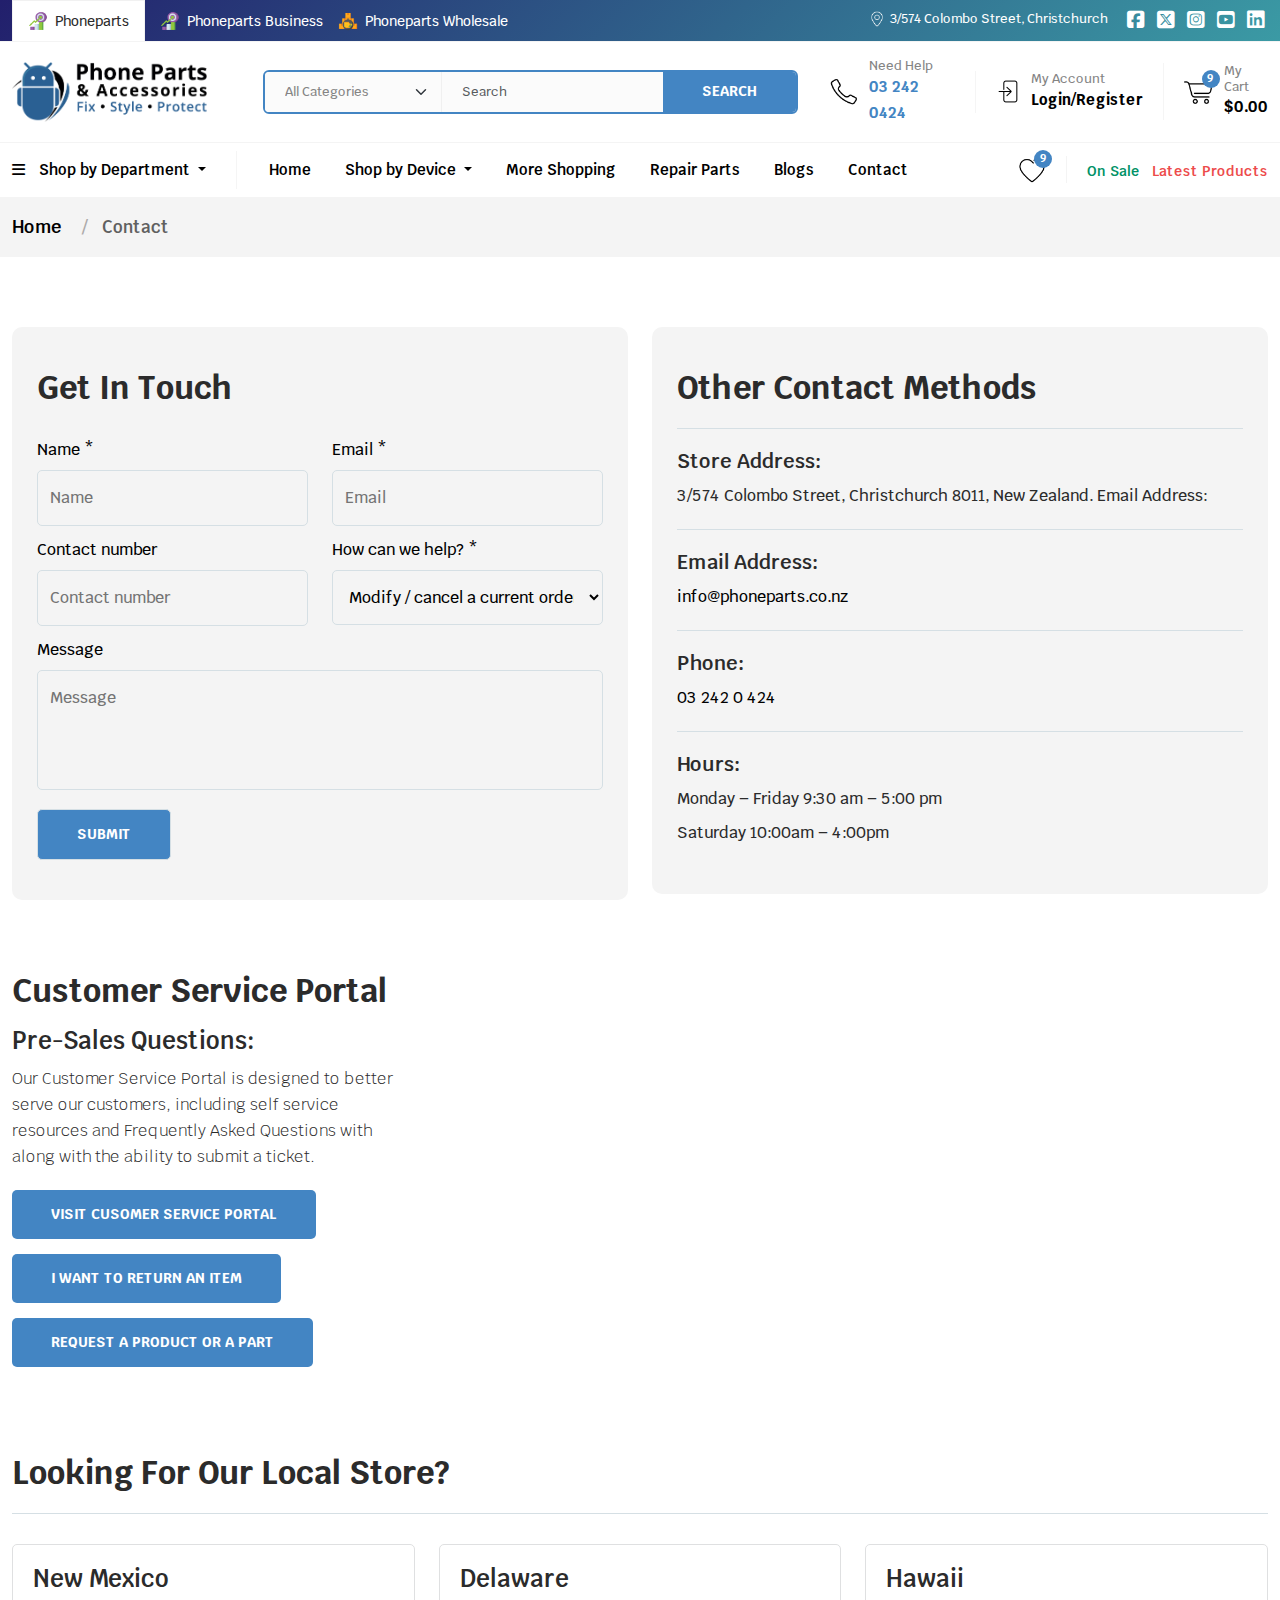
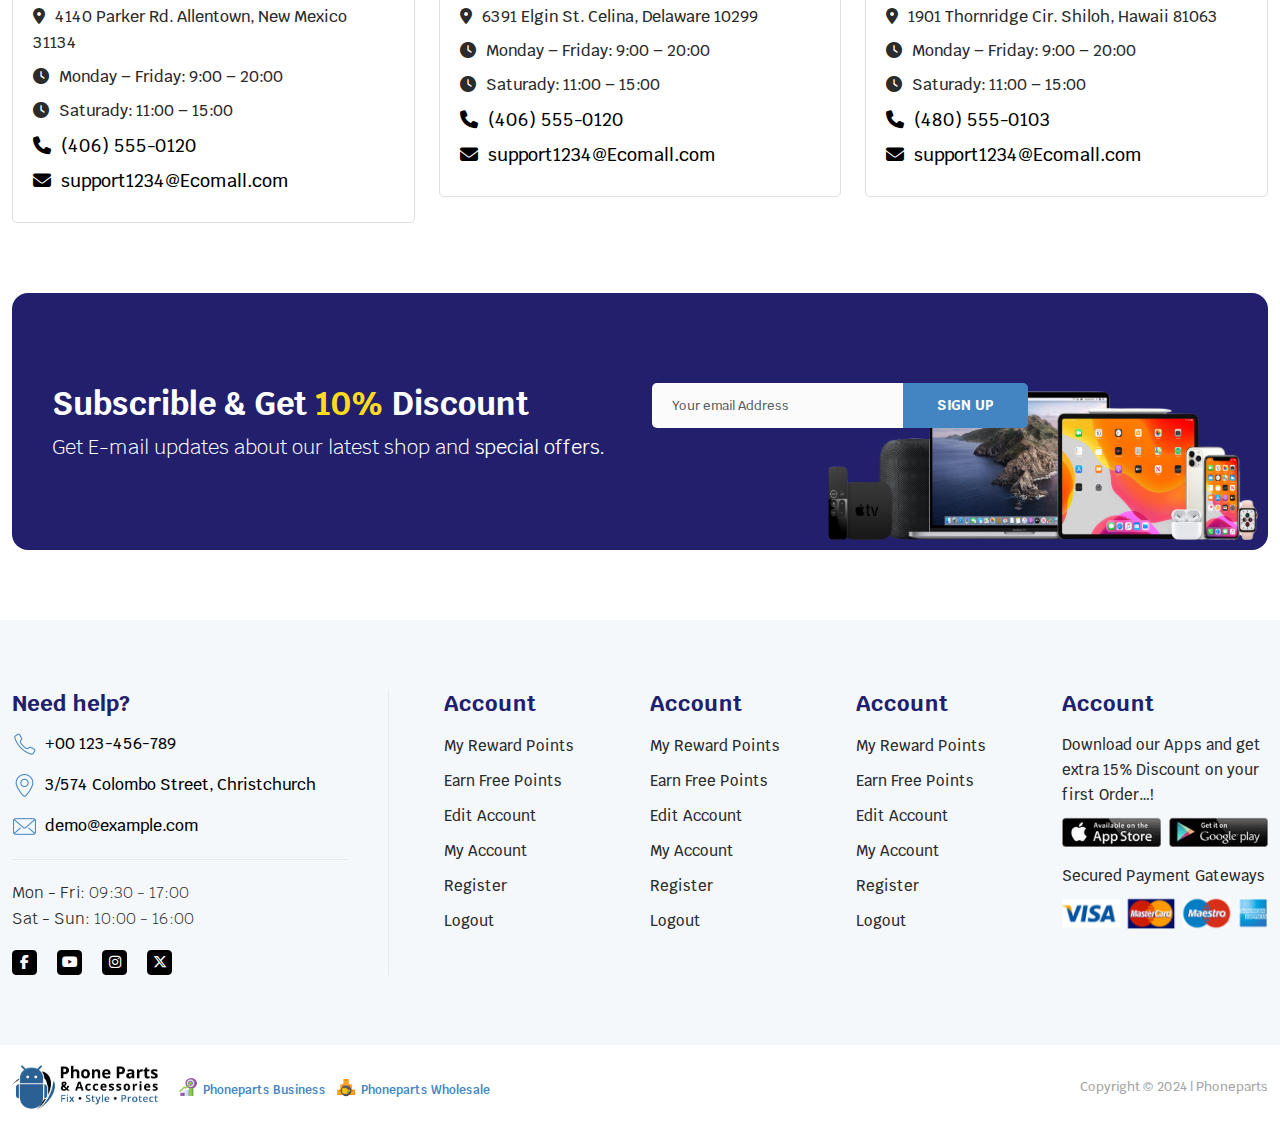
<file: contact.html>
<!Doctype html>
<html lang="en">

<head>
  <meta charset="utf-8">
  <meta name="viewport" content="width=device-width, initial-scale=1, shrink-to-fit=no">
  <link rel="icon" type="image/x-icon" href="./assets/images/favicon.ico">
  <link rel="stylesheet" href="./assets/css/bootstrap.min.css">
  <link rel="stylesheet" href="./assets/css/magnific-popup.min.css">
  <link rel="stylesheet" href="./assets/css/swiper-bundle.min.css">
  <link rel="stylesheet" href="https://cdnjs.cloudflare.com/ajax/libs/font-awesome/6.5.2/css/all.min.css">
  <link rel="stylesheet" href="./assets/css/fancybox.min.css">
  <link rel="stylesheet" href="./assets/css/custom.css">
  <link rel="stylesheet" href="./assets/css/style.css">
  <link rel="stylesheet" href="./assets/css/responsive.css">
  <title>Phone Parts NZ</title>
</head>

<body>

  <header class="asb19__header">
    <div class="asb19__header--top">
      <div class="container">
        <div class="row align-items-center">
          <div class="col-lg-6">
            <div class="asb19__header--widget">
              <div class="asb19__header--misc">
                <div class="asb19__header--enterprise active">
                  <span>
                    <img src="./assets/images/icon-business.png" alt="...">
                  </span>
                  <h6>Phoneparts</h6>
                </div>
                <div class="asb19__header--enterprise">
                  <span>
                    <img src="./assets/images/icon-business.png" alt="...">
                  </span>
                  <h6>Phoneparts Business</h6>
                </div>
                <div class="asb19__header--enterprise">
                  <span>
                    <img src="./assets/images/icon-wholesale.png" alt="...">
                  </span>
                  <h6>Phoneparts Wholesale</h6>
                </div>
              </div>
            </div>
          </div>
          <div class="col-lg-6">
            <div class="asb19__header--widget d-flex align-item-center justify-content-end gap-3">
              <ul class="asb19__header--icon-list">
                <li class="asb19__header--icon-single">
                  <a href="javascript:void(0)">
                    <span class="icon">
                      <img src="./assets/images/icon-location.png" alt="...">
                    </span>
                    <p>3/574 Colombo Street, Christchurch</p>
                  </a>
                </li>
                <!-- <li class="asb19__header--icon-single">
                  <a href="javascript:void(0)">
                    <span class="icon">
                      <img src="./assets/images/icon-clock.png" alt="...">
                    </span>
                    <p>Mon - Fri: 09:30 - 17:00</p>
                  </a>
                </li>
                <li class="asb19__header--icon-single">
                  <a href="javascript:void(0)">
                    <span class="icon">
                      <img src="./assets/images/icon-clock.png" alt="...">
                    </span>
                    <p>Sat - Sun: 10:00 - 16:00</p>
                  </a>
                </li> -->
              </ul>
              <ul class="asb19__socials">
                <li class="asb19__socials--single">
                  <a href="javascript:void(0)">
                    <i class="fa-brands fa-square-facebook"></i>
                  </a>
                </li>
                <li class="asb19__socials--single">
                  <a href="javascript:void(0)">
                    <i class="fa-brands fa-square-x-twitter"></i>
                  </a>
                </li>
                <li class="asb19__socials--single">
                  <a href="javascript:void(0)">
                    <i class="fa-brands fa-square-instagram"></i>
                  </a>
                </li>
                <li class="asb19__socials--single">
                  <a href="javascript:void(0)">
                    <i class="fa-brands fa-square-youtube"></i>
                  </a>
                </li>
                <li class="asb19__socials--single">
                  <a href="javascript:void(0)">
                    <i class="fa-brands fa-linkedin"></i>
                  </a>
                </li>
              </ul>
            </div>
          </div>
        </div>
      </div>
    </div>
    <div class="asb19__header--middle">
      <div class="container">
        <div class="row">
          <div class="col-lg-12">
            <div class="asb19__header--widget d-flex align-items-center">
              <div class="asb19__header--logo">
                <a class="navbar-brand" href="javascript:void(0)">
                  <img src="./assets/images/logo.png" alt="...">
                </a>
              </div>
              <div class="asb19__header--search">
                <form class="d-flex">
                  <div class="row g-0">
                    <div class="col-4">
                      <div class="form-group">
                        <select name="term" class="form-select">
                          <option value="">All Categories</option>
                          <option value="camera">Camera</option>
                          <option value="camera-accessories">Accessories</option>
                          <option value="camera-lenses">Camera &amp; Lenses</option>
                          <option value="drones">Drones</option>
                          <option value="security-cameras">Security Cameras</option>
                          <option value="games">Games</option>
                          <option value="game-accessories">Accessories</option>
                          <option value="playstation-4">Playstation 4</option>
                          <option value="playstation-5">Playstation 5</option>
                          <option value="xbox-series">Xbox Series</option>
                          <option value="headphones">Headphones</option>
                          <option value="airpods">AirPods</option>
                          <option value="gaming-headsets">Gaming Headsets</option>
                          <option value="kids-headphones">Kids' Headphones</option>
                          <option value="wireless-earbuds">Wireless Earbuds</option>
                          <option value="iwatch">Iwatch</option>
                          <option value="laptops-desktops">Laptops &amp; Desktops</option>
                          <option value="laptop-accessories">Accessories</option>
                        </select>
                      </div>
                    </div>
                    <div class="col-5">
                      <div class="form-group">
                        <input class="form-control" type="search" placeholder="Search" aria-label="Search">
                      </div>
                    </div>
                    <div class="col-3">
                      <div class="form-group form-button">
                        <input class="asb19__btn" type="button" value="Search">
                      </div>
                    </div>
                  </div>
                </form>
              </div>
              <div class="asb19__header--connect">
                <ul class="asb19__header--connect-list">
                  <li>
                    <a href="tel:032420424">
                      <span class="icon">
                        <img src="./assets/images/icon-call.png" alt="..">
                      </span>
                      <div class="asb19__header--connect-info">
                        <h6>need help</h6>
                        <h4>03 242 0424</h4>
                      </div>
                    </a>
                  </li>
                  <li>
                    <a href="tel:032420424">
                      <span class="icon">
                        <img src="./assets/images/icon-login.png" alt="..">
                      </span>
                      <div class="asb19__header--connect-info">
                        <h6>My account</h6>
                        <h4>Login/Register</h4>
                      </div>
                    </a>
                  </li>
                  <li>
                    <a href="tel:032420424">
                      <span class="icon">
                        <img src="./assets/images/icon-cart.png" alt="..">
                        <span class="badge">
                          9
                        </span>
                      </span>
                      <div class="asb19__header--connect-info">
                        <h6>My cart</h6>
                        <h4><bdi><span class="currencySymbol">$</span>0.00</bdi></h4>
                      </div>
                    </a>
                  </li>
                </ul>
              </div>
            </div>
          </div>
        </div>
      </div>
    </div>
    <div class="asb19__header--bottom">
      <div class="container">
        <div class="row">
          <div class="col-lg-12">
            <nav class="navbar navbar-expand-lg asb19__header--nav" aria-label="Offcanvas navbar large">
              <button class="navbar-toggler collapsed" type="button" data-bs-toggle="offcanvas"
                data-bs-target="#offcanvasNavbar2" aria-controls="offcanvasNavbar2">
                <span class="sr-only">Toggle navigation</span>
                <span class="icon-bar"></span>
                <span class="icon-bar"></span>
                <span class="icon-bar"></span>
              </button>
              <div class="offcanvas offcanvas-end asb19__header--offcanvas" tabindex="-1" id="offcanvasNavbar2"
                aria-labelledby="offcanvasNavbar2Label">
                <div class="offcanvas-header">
                  <h5 class="offcanvas-title" id="offcanvasNavbar2Label">Offcanvas</h5>
                  <button type="button" class="btn-close btn-close-white" data-bs-dismiss="offcanvas"
                    aria-label="Close"></button>
                </div>
                <div class="offcanvas-body">
                  <div class="asb19__header--vertical">
                    <ul class="navbar-nav">
                      <li class="nav-item dropdown">
                        <a class="nav-link dropdown-toggle" href="#" role="button" data-bs-toggle="dropdown"
                          aria-expanded="false">
                          <span class="icon">
                            <i class="fa-solid fa-bars"></i>
                          </span>
                          Shop by Department
                        </a>
                        <ul class="dropdown-menu">
                          <li><a class="dropdown-item" href="#">Our Process</a></li>
                          <li><a class="dropdown-item" href="#">Meet the Team</a></li>
                          <li><a class="dropdown-item" href="#">Awards & Recognition</a></li>
                        </ul>
                      </li>
                    </ul>
                  </div>
                  <ul class="navbar-nav flex-grow-1">
                    <li class="nav-item active">
                      <a class="nav-link" href="#">Home</a>
                    </li>
                    <li class="nav-item dropdown">
                      <a class="nav-link dropdown-toggle" href="#" role="button" data-bs-toggle="dropdown"
                        aria-expanded="false">
                        Shop by Device
                      </a>
                      <ul class="dropdown-menu">
                        <li><a class="dropdown-item" href="#">Device 1</a></li>
                        <li><a class="dropdown-item" href="#">Device 2</a></li>
                        <li><a class="dropdown-item" href="#">Device 3</a></li>
                      </ul>
                    </li>
                    <li class="nav-item">
                      <a class="nav-link" href="#">More Shopping</a>
                    </li>
                    <li class="nav-item">
                      <a class="nav-link" href="#">Repair Parts</a>
                    </li>
                    <li class="nav-item">
                      <a class="nav-link" href="#">Blogs</a>
                    </li>
                    <li class="nav-item">
                      <a class="nav-link" href="#">Contact</a>
                    </li>
                  </ul>
                  <div class="asb19__header--deals">
                    <ul class="asb19__header--connect-list">
                      <li>
                        <a href="tel:032420424">
                          <span class="icon">
                            <img src="./assets/images/icon-wishlist.png" alt="..">
                            <span class="badge">
                              9
                            </span>
                          </span>
                        </a>
                      </li>
                    </ul>
                    <ul class="asb19__header--deals-list">
                      <li>
                        <a href="">
                          <span data-hover="On Sale">On Sale</span>
                        </a>
                      </li>
                      <li>
                        <a href="">
                          <span data-hover="Latest Products">Latest Products</span>
                        </a>
                      </li>
                    </ul>
                  </div>
                </div>
              </div>
            </nav>
          </div>
        </div>
      </div>
    </div>
  </header>
  <div class="inner-brackcump">
    <div class="container">
      <div class="row">
        <div class="col-md-12">
          <ul>
            <li><a href="#">Home</a></li>
            <li>Contact</li>
          </ul>
        </div>
      </div>
    </div>
  </div>
  <section class="asb19_contact-page asb19__py">
    <div class="container">
      <div class="row">
      <div class="col-md-6">
        <div class="asb19_contact-page_left">
          <div class="asb19__heading mb-0">
            <h3>Get in touch</h3>
          </div>
          <div class="form_Box">
            <form>
              <div class="row">
                <div class="col-md-6">
                  <label>Name *</label>
                  <input type="text" placeholder="Name">
                </div>
                <div class="col-md-6">
                  <label>Email *</label>
                  <input type="email" placeholder="Email">
                </div>
                <div class="col-md-6">
                  <label>Contact number</label>
                  <input type="tel" placeholder="Contact number">
                </div>
                <div class="col-md-6">
                  <label>How can we help? *</label>
                  <select>
                    <option>Modify / cancel a current order</option>
                    <option>Problem with my order / where is it?</option>
                    <option>There's a problem with my product</option>
                    <option>Provide feedback / make a complaint</option>
                    <option>Request a price match </option>
                    <option>New supplier enquiry</option>
                    <option>Redeeming promotional gifts</option>
                    <option>Website / media enquiries</option>
                    <option>Reporting a scam / fraudulent transaction</option>
                    <option>Need help with the BYOD portal</option>
                    <option>Problems with My Account</option>
                  </select>
                </div>
                <div class="col-md-12">
                  <label>Message</label>
                  <textarea placeholder="Message"></textarea>
                </div>
                <div class="col-md-12">
                  <input type="submit" value="submit" class="asb19__btn">
                </div>
              </div>
            </form>
          </div>
        </div>
      </div>
      <div class="col-md-6">
        <div class="asb19_contact-page_right">
          <div class="asb19__heading mb-0">
            <h3>Other Contact Methods</h3>
          </div>
          <div class="contact-page_right-Box">
             <h5>Store Address:</h5>
             <p>3/574 Colombo Street,
              Christchurch 8011,
              New Zealand.
              Email Address:</p>
          </div>
          <div class="contact-page_right-Box">
            <h5>Email Address:</h5>
            <p><a href="mailto:info@phoneparts.co.nz">info@phoneparts.co.nz</a> </p>
         </div>
         <div class="contact-page_right-Box">
          <h5>Phone:</h5>
          <p><a href="tel:032420424">03 242 0 424</a> </p>
         </div>
         <div class="contact-page_right-Box">
          <h5>Hours:</h5>
          <p>Monday – Friday 9:30 am – 5:00 pm </p>
          <p>Saturday 10:00am – 4:00pm</p>
         </div>
        </div>
      </div>
    </div>
  </div>
  </section>
<section class="map_sec">
  <div class="container">
    <div class="row">
    <div class="col-md-4">
      <div class="asb19_Customer-cont">
        <div class="asb19__heading mb-3">
            <h3>Customer Service Portal</h3>
          </div>
          <h4>Pre-Sales Questions:</h4>
          <p>Our Customer Service Portal is designed to better serve our customers, including self service resources and Frequently Asked Questions with along with the ability to submit a ticket.</p>
        <ul>
          <li><a class="asb19__btn" href="javascript:void(0)">Visit Cusomer Service Portal</a></li>
          <li><a class="asb19__btn" href="javascript:void(0)">I want to return an item</a></li>
          <li><a class="asb19__btn" href="javascript:void(0)">Request a Product or a Part</a></li>
        </ul>
        </div>
    </div>
    <div class="col-md-8">
        <div class="map-Box">
          <iframe src="https://www.google.com/maps/embed?pb=!1m14!1m8!1m3!1d92554.40121998769!2d172.636806!3d-43.537266!3m2!1i1024!2i768!4f13.1!3m3!1m2!1s0x6d318a17779bca6f%3A0xa7d7597e4ace4a30!2s3%2F574%20Colombo%20Street%2C%20City%20Center%2C%20Christchurch%208011%2C%20New%20Zealand!5e0!3m2!1sen!2sus!4v1726386316963!5m2!1sen!2sus" style="border:0;" allowfullscreen="" loading="lazy" referrerpolicy="no-referrer-when-downgrade"></iframe>
        </div>
    </div>
  </div>
  </div>


</section>

<section class="asb19_location_address asb19__py" >
  <div class="container">
    <div class="row">
      <div class="col-lg-12">
        <div class="asb19__main--widget d-flex">
         <div class="asb19__heading mb-0">
           <h3>Looking for our local store?</h3>
         </div>
       </div>
      </div>
      <div class="col-md-4">
         <div class="location_address_box">
             <h4>New Mexico
            </h4>
             <p><i class="fa-solid fa-location-dot"></i>4140 Parker
              Rd. Allentown,
              New Mexico 31134</p>
              <p><i class="fa-solid fa-clock"></i>Monday – Friday: 9:00 – 20:00</p>
              <p><i class="fa-solid fa-clock"></i>Saturady: 11:00 – 15:00</p>
              <a href="tel:4065550120"><i class="fa-solid fa-phone"></i>(406) 555-0120</a>
              <a href="mailto:support1234@Ecomall.com"><i class="fa-solid fa-envelope"></i>support1234@Ecomall.com</a>
         </div>
      </div>
      <div class="col-md-4">
        <div class="location_address_box">
            <h4>Delaware</h4>
            <p><i class="fa-solid fa-location-dot"></i>6391 Elgin
             St. Celina,
             Delaware 10299</p>
             <p><i class="fa-solid fa-clock"></i>Monday – Friday: 9:00 – 20:00</p>
             <p><i class="fa-solid fa-clock"></i>Saturady: 11:00 – 15:00</p>
             <a href="tel:4065550120"><i class="fa-solid fa-phone"></i>(406) 555-0120</a>
             <a href="mailto:support1234@Ecomall.com"><i class="fa-solid fa-envelope"></i>support1234@Ecomall.com</a>
        </div>
     </div>
     <div class="col-md-4">
      <div class="location_address_box">
          <h4>Hawaii</h4>
          <p><i class="fa-solid fa-location-dot"></i>1901 Thornridge
            Cir. Shiloh,
            Hawaii 81063</p>
           <p><i class="fa-solid fa-clock"></i>Monday – Friday: 9:00 – 20:00</p>
           <p><i class="fa-solid fa-clock"></i>Saturady: 11:00 – 15:00</p>
           <a href="tel:4805550103"><i class="fa-solid fa-phone"></i>(480) 555-0103</a>
           <a href="mailto:support1234@Ecomall.com"><i class="fa-solid fa-envelope"></i>support1234@Ecomall.com</a>
      </div>
   </div>
    </div>
  </div>
</section>


  <section class="asb19__newsletter asb19__py pt-0">
    <div class="container">
      <div class="row">
        <div class="col-lg-12">
          <div class="asb19__newsletter--wrap text-white">
            <div class="row">
              <div class="col-lg-6 col-md-7 col-sm-12">
                <div class="asb19__main--widget">
                  <div class="asb19__heading">
                    <h3>Subscrible & Get <span class="color-warning">10%</span> Discount</h3>
                  </div>
                  <div class="asb19__content">
                    <p>Get E-mail updates about our latest shop and <strong>special offers.</strong></p>
                  </div>
                </div>
              </div>
              <div class="col-lg-4 col-md-5 col-sm-12">
                <div class="asb19__newsletter--form">
                  <form>
                    <div class="row g-0">
                      <div class="col-8">
                        <div class="form-group">
                          <input class="form-control" type="email" placeholder="Your email Address">
                        </div>
                      </div>
                      <div class="col-4">
                        <div class="form-group form-button">
                          <input class="asb19__btn" type="button" value="Sign Up">
                        </div>
                      </div>
                    </div>
                  </form>
                </div>
              </div>
            </div>
          </div>
        </div>
      </div>
    </div>
  </section>
  <footer class="asb19__footer asb19__bg--accent-light">
    <div class="asb19__footer--main">
      <div class="container">
        <div class="row">
          <div class="col-lg-12">
            <div class="asb19__footer--widget">
              <div class="asb19__footer--col">
                <div class="asb19__footer--title">
                  <h4>Need help?</h4>
                </div>
                <div class="asb19__footer--list">
                  <ul>
                    <li>
                      <a href="#">
                        <span class="icon">
                          <img src="./assets/images/icon-call.png" alt="..">
                        </span>
                        <p>+00 123-456-789</p>
                      </a>
                    </li>
                    <li>
                      <a href="#">
                        <span class="icon">
                          <img src="./assets/images/icon-location.png" alt="..">
                        </span>
                        <p>3/574 Colombo Street, Christchurch</p>
                      </a>
                    </li>
                    <li>
                      <a href="#">
                        <span class="icon">
                          <img src="./assets/images/icon-email.png" alt="..">
                        </span>
                        <p>demo@example.com </p>
                      </a>
                    </li>
                  </ul>
                </div>
                <div class="asb19__footer--open">
                  <div class="asb19__footer--open-item">
                    <p><strong>Mon - Fri:</strong> 09:30 - 17:00</p>
                  </div>
                  <div class="asb19__footer--open-item">
                    <p><strong>Sat - Sun:</strong> 10:00 - 16:00</p>
                  </div>
                </div>
                <ul class="asb19__footer--socials">
                  <li>
                    <a href="javascript:void(0)"><i class="fa-brands fa-facebook-f"></i></a>
                  </li>
                  <li>
                    <a href="javascript:void(0)"><i class="fa-brands fa-youtube"></i></a>
                  </li>
                  <li>
                    <a href="javascript:void(0)"><i class="fa-brands fa-instagram"></i></a>
                  </li>
                  <li>
                    <a href="javascript:void(0)"><i class="fa-brands fa-x-twitter"></i></a>
                  </li>
                </ul>

              </div>
              <div class="asb19__footer--col">
                <div class="asb19__footer--title">
                  <h4>Account</h4>
                </div>
                <div class="asb19__footer--nav">
                  <ul>
                    <li class="asb19__footer--nav-item">
                      <a href="#">My Reward Points</a>
                    </li>
                    <li class="asb19__footer--nav-item">
                      <a href="#">Earn Free Points</a>
                    </li>
                    <li class="asb19__footer--nav-item">
                      <a href="#">Edit Account</a>
                    </li>
                    <li class="asb19__footer--nav-item">
                      <a href="#">My Account</a>
                    </li>
                    <li class="asb19__footer--nav-item">
                      <a href="#">Register</a>
                    </li>
                    <li class="asb19__footer--nav-item">
                      <a href="#">Logout</a>
                    </li>
                  </ul>
                </div>

              </div>
              <div class="asb19__footer--col">
                <div class="asb19__footer--title">
                  <h4>Account</h4>
                </div>
                <div class="asb19__footer--nav">
                  <ul>
                    <li class="asb19__footer--nav-item">
                      <a href="#">My Reward Points</a>
                    </li>
                    <li class="asb19__footer--nav-item">
                      <a href="#">Earn Free Points</a>
                    </li>
                    <li class="asb19__footer--nav-item">
                      <a href="#">Edit Account</a>
                    </li>
                    <li class="asb19__footer--nav-item">
                      <a href="#">My Account</a>
                    </li>
                    <li class="asb19__footer--nav-item">
                      <a href="#">Register</a>
                    </li>
                    <li class="asb19__footer--nav-item">
                      <a href="#">Logout</a>
                    </li>
                  </ul>
                </div>

              </div>
              <div class="asb19__footer--col">
                <div class="asb19__footer--title">
                  <h4>Account</h4>
                </div>
                <div class="asb19__footer--nav">
                  <ul>
                    <li class="asb19__footer--nav-item">
                      <a href="#">My Reward Points</a>
                    </li>
                    <li class="asb19__footer--nav-item">
                      <a href="#">Earn Free Points</a>
                    </li>
                    <li class="asb19__footer--nav-item">
                      <a href="#">Edit Account</a>
                    </li>
                    <li class="asb19__footer--nav-item">
                      <a href="#">My Account</a>
                    </li>
                    <li class="asb19__footer--nav-item">
                      <a href="#">Register</a>
                    </li>
                    <li class="asb19__footer--nav-item">
                      <a href="#">Logout</a>
                    </li>
                  </ul>
                </div>

              </div>
              <div class="asb19__footer--col">
                <div class="asb19__footer--title">
                  <h4>Account</h4>
                </div>

                <div class="asb19__footer--app">
                  <div class="asb19__footer--desc">
                    <p>Download our Apps and get extra 15% Discount on your first Order…!</p>
                  </div>
                  <ul>
                    <li class="asb19__footer--nav-item">
                      <a href="#">
                        <img src="./assets/images/footer-appstore.png" alt="...">
                      </a>
                    </li>
                    <li class="asb19__footer--nav-item">
                      <a href="#">
                        <img src="./assets/images/footer-google-play.png" alt="...">
                      </a>
                    </li>
                  </ul>
                </div>
                <div class="asb19__footer--app">
                  <div class="asb19__footer--desc">
                    <p>Secured Payment Gateways</p>
                  </div>
                  <div class="asb19__footer--payment">
                    <img src="./assets/images/footer-payment-method.png" alt="...">
                  </div>
                </div>
              </div>
            </div>
          </div>
        </div>
      </div>
    </div>
    <div class="asb19__footer--bottom">
      <div class="container">
        <div class="row align-items-center">
          <div class="col-lg-6">
            <div class="asb19__footer--bottom-wrap">
              <div class="asb19__footer--logo">
                <img src="./assets/images/logo.png" alt="...">
              </div>
              <ul class="asb19__footer--misc">
                <li class="asb19__footer--enterprise">
                  <a href="">
                    <span>
                      <img src="./assets/images/icon-business.png" alt="...">
                    </span>
                    <h6>Phoneparts Business</h6>
                  </a>
                </li>
                <li class="asb19__footer--enterprise">
                  <a href="">
                    <span>
                      <img src="./assets/images/icon-wholesale.png" alt="...">
                    </span>
                    <h6>Phoneparts Wholesale</h6>
                  </a>
                </li>
              </ul>
            </div>
          </div>
          <div class="col-lg-6">
            <div class="asb19__footer--bottom-wrap justify-content-end">
              <div class="asb19__footer--copy">
                <p>Copyright © 2024 | Phoneparts</p>
              </div>
            </div>
          </div>
        </div>
      </div>
    </div>
  </footer>

  <script src="./assets/js/jquery.min.js"></script>
  <script src="./assets/js/bootstrap.bundle.min.js"></script>
  <script src="./assets/js/magnific-popup.min.js"></script>
  <script src="./assets/js/swiper-bundle.min.js"></script>
  <script src="./assets/js/fancybox.umd.js"></script>
  <script src="./assets/js/custom.js"></script>
  <script>
    var productSwiper = new Swiper(".asb19_client_slider", {
      autoPlay: false,
      spaceBetween: 15,
      autoplay: {
        delay: 3000,
      },
      navigation: {
        nextEl: ".swiper-button-next-productSW",
        prevEl: ".swiper-button-prev-productSW",
      },
      pagination: {
        el: ".swiper-pagination",
        clickable: true,
      },
      breakpoints: {
        0: {
          slidesPerView: 1
        },
        360: {
          slidesPerView: 2
        },
        767: {
          slidesPerView: 4
        },
        1024: {
          slidesPerView: 6
        }
      }
    });
  </script>
</body>

</html>
</file>
<file: assets/css/responsive.css>
@charset "utf-8";
/* CSS Document */


@media (min-width: 1600px) and (max-width: 1500px){
	
}

@media (min-width: 1400px) and (max-width: 1500px){
	
}

@media (min-width: 1300px) and (max-width: 1400px){
	
}
@media (min-width: 1200px) and (max-width: 1300px){
	
}

@media (min-width: 1024px) and (max-width: 1200px){
	
}

@media (min-width: 992px) and (max-width: 1024px) {
	
}

@media (min-width: 991px) {
  .asb19__header--nav .navbar-nav .nav-item {padding: 0 var(--bs-navbar-nav-link-padding-x);--bs-navbar-nav-link-padding-x: 17px;}
  .asb19__header--nav .navbar-nav .nav-link {--bs-navbar-nav-link-padding-x: 0;}
}    
@media only screen and (max-width: 991.98px) {    

}


@media (max-width: 767.98px){
    
}

@media (max-width: 575.98px){
    
}
</file>
<file: assets/css/style.css>
.asb19__hero-innerpage .asb19__hero--content{
  padding: 50px 0 150px;
}
.asb19__hero_inneer .asb19__bgImg::before{
    position: absolute;
    top: 0;
    left: 0;
    width: 100%;
    height: 100%;
    content: '';
    background: rgb(39 40 44 / 92%);
    z-index: 1;
}
.asb19__hero-innerpage .asb19__hero--content h2{color: #fff;}
.asb-bn-count{
    position: relative;
    display: flex;
    flex-wrap: wrap;
    gap: 30px;
    align-items: center;
    margin-top: 20px;justify-content: center;
}
.asb-bn-count h4{
    font-size: 50px;
    font-weight: 700;
    line-height: 65px;
    color: #fff;
}
.asb-bn-count h4 p{
    display: block;
    font-size: 18px;
    font-weight: 400;
    line-height: 30px;
    color: #fff;
    margin: 0;
}
.inner-brackcump{padding: 15px 0; position: relative;background: rgb(244 244 244);;}
.inner-brackcump ul{display: flex; align-items: center; }
.inner-brackcump ul li{
    padding: 0 20px;
    font-size: 17px;
    font-weight: 600;
    line-height: 30px;
    color: #606060;
    position: relative;
}
.inner-brackcump ul li a{
    font-size: 18px;
    font-weight: 600;
    line-height: 30px;
    color: var(--clr-black);
}
.inner-brackcump ul li:first-child{padding-left: 0;}
.inner-brackcump ul li:first-child::before{display: none;}
.inner-brackcump ul li::before{
    position: absolute;
    top: 0;
    left: 0;
    content:'/';
    color: #adaaaa;
    font-size: 17px;
}
.asb19_aboutus_Sec{position: relative; width: 100%; margin-top: -170px;  z-index: 99;}
.asb19_aboutus_imgpart{border-radius: 10px; margin-top: 30px; overflow: hidden;}
.asb19_aboutus_imgpar img{width: 100%;height: 100%;}
.asb19_aboutus_Sec2{
    position: relative;
    width: 100%;
}
.asb19_aboutus_cont-bg{position: relative; border-radius: 15px; background: #fff; padding: 50px 50px 0;}

.asb19_aboutus-cont p{margin-bottom: 15px;}
.asb19_aboutus-cont_img{border-radius: 10px; overflow: hidden;margin-bottom: 20px;}
.asb19_aboutus-cont_img img{width: 100%;}
.asb19_aboutus-cont .asb19__main--widget span{
    color: #F0F2F4;
    font-size:80px;
    line-height: 80px;
    font-weight: 700;
    margin: 0;
    padding-right: 25px;
}
.asb19_aboutus-cont .asb19__main--widget h5{margin-bottom: 10px;}
.asb19_client_slider .client_logo img{
    filter: grayscale(1)
}
.asb19_client_slider .client_logo:hover img{
    filter: grayscale(0)
}
.asb19_client_slider .client_logo img{
    filter: grayscale(1)
}
.asb19_aboutus-cont{padding: 60px 0; border-bottom: 1px solid #D5DFE4;}
.asb19_aboutus_Sec2 .asb19_aboutus-cont:first-child{padding-top: 0;}
.asb19_aboutus_Sec2 .asb19_aboutus-cont:last-child{border-bottom: inherit; padding-bottom: 0;}

/* contactpage */

/* asb19_contact-page_left */
.asb19_contact-page_left{
    position: relative;
    width: 100%;
    background: rgb(244 244 244);
    padding: 40px 25px;
    border-radius: 10px;
}
.form_Box{
    padding-top: 30px;
    
}
.form_Box input, .form_Box select, .form_Box textarea{
    padding:15px 12px;
    border:  1px solid #D5DFE4;
    font-size: 16px;
    color: #000;
    width: 100%;
    margin-bottom: 12px;
    background: transparent;
    outline: none;
    border-radius: 5px;font-weight: 500;

}
.form_Box label{
    display: block;
    margin-bottom: 8px;
    font-size: 16px;
    color: #000;
    font-weight: 500;
}
.form_Box textarea{resize: none; height: 120px;}
.form_Box input[type=submit]{
    background-color: var(--clr-accent);
    color: var(--clr-white);
    text-transform: uppercase;
    font-family: var(--ff-body);
    font-size: 14px;
    position: relative;
    padding: 14px 39px;
    transition: all 0.3s ease-in-out;
    overflow: hidden;
    z-index: 6;
    font-weight: 700;
    border-radius: 5px;
    width: fit-content;
    margin: 0;
}
.asb19_contact-page_right{position: relative;
    width: 100%;
    background: rgb(244 244 244);
    padding: 40px 25px;
    border-radius: 10px;
 
}
.contact-page_right-Box{padding-top: 20px;   border-top:  1px solid #D5DFE4;margin-top: 20px;}
.contact-page_right-Box h5{
    margin-bottom: 10px;
    font-weight: 600;
}
.contact-page_right-Box p a{color: #000;font-weight: 500;}
.contact-page_right-Box p{margin-bottom: 8px;font-weight: 500;}
.contact-page_right-Box p a:hover{color:  var(--clr-accent);;}
.map-Box iframe{width: 100%; height: 400px;}
.location_address_box {
    padding: 20px;
    border-style: solid;
    border-width: 1px 1px 1px 1px;
    border-color: #DFE0E1;
    border-radius: 5px ;
}
.location_address_box h4{
    margin-bottom: 10px;
    font-weight: 600;
}

.location_address_box p{
    margin-bottom: 8px;font-weight: 500;
}
.location_address_box a{color: #000;font-weight: 500;display: block;margin-bottom: 8px;}
.location_address_box a:hover{
    color:  var(--clr-accent);
}
.location_address_box i{margin-right: 10px;  display: inline-block;}
.asb19_Customer-cont li{margin-bottom: 15px;}
.asb19_Customer-cont h4{
    font-weight: 600;
    margin-bottom: 10px;
}
.asb19_Customer-cont ul{padding-top: 20px;}
</file>
<file: assets/css/custom.css>
/**
 * Project Name: Guru Property
 *
 * 1. Fonts
 * 2. Theme Color
 * 3. Browser Reset
 * 4. Utility Classes
 * 5. Theme Classes
 *
 */

/* Fonts */
@import url('https://fonts.googleapis.com/css2?family=Krub:ital,wght@0,200;0,300;0,400;0,500;0,600;0,700;1,200;1,300;1,400;1,500;1,600;1,700&display=swap');

/* Theme Color */
:root {
  --clr-accent: #4385c3;
  --clr-accent-shade: #221f6c;
  --clr-yellow: #ffdb1f;
  --clr-accent-tint: #e7e6ff;
  --clr-white: #ffffff;
  --clr-white-600: #fcfcfc;
  --clr-black: #000000;

  --clr-text: #2b2b2b;
  --clr-text-light: rgb(164, 164, 164);

  --ff-body: "Krub", sans-serif;

  --swiper-scrollbar-bottom: 0px;
  --swiper-scrollbar-size: 2px;
  --swiper-scrollbar-drag-bg-color: var(--clr-accent);
}

/* Browser Reset */
*,
*::before,
*::after {
  box-sizing: border-box;
}
* {
  padding: 0;
  margin: 0;
  font: inherit;
}
ul,
ol {
  list-style: none;
  padding-left: 0;
  margin-bottom: 0;
}
html:focus-within {
  scroll-behavior: smooth;
}
a:focus,
a:hover {
  outline: none;
}
a {
  -webkit-transition: all 0.4s ease-in-out;
  transition: all 0.4s ease-in-out;
  text-decoration: none;
}
a:hover {
  text-decoration: none;
  -webkit-transition: all 0.4s ease-in-out;
  transition: all 0.4s ease-in-out;
}
body {
  font-family: var(--ff-body);
  text-rendering: optimizeSpeed;
  font-size: 1.125rem;
  font-weight: 300;
  color: var(--clr-text);
}
p {
  font-size: 16px;
  line-height: 26px;
  margin-bottom: 0;
}
h1,
h2,
h3,
h4,
h5,
h6 {
  font-family: var(--ff-body);
  margin-bottom: 0;
}
img,
picture,
svg {
  max-width: 100%;
  display: block;
}


/* Utility Classes */
.container {
  max-width: 1440px;
}
.asb19__overlay {
  position: relative;
}
.asb19__overlay::before {
  position: absolute;
  content: '';
  width: 100%;
  height: 100%;
  background-color: rgba(27, 27, 27, 0.82);
  z-index: 0;
  top: 0;
  left: 0;
  opacity: 0.72;
}
.asb19__bgVideo video {
  width: 100%;
}
.asb19__bgImg {
  position: absolute;
  width: 100%;
  height: 100%;
  z-index: -1;
  left: 0;
  top: 0;
  overflow: hidden;
}
.asb19__bgImg img {
  width: 100%;
  height: 100%;
  object-fit: cover;
  object-position: center;
  position: relative;
  z-index: -1;
}
.asb19__bgMask {
  mask-mode: alpha;
  -webkit-mask-size: 100% 100%;
  mask-size: 100% 100%;
  -webkit-mask-repeat: no-repeat;
  mask-repeat: no-repeat;
}
.asb19__bgMask img {
  width: 100%;
}
section[class^="asb19__"] {
  position: relative;
  z-index: 3;
}
/* Theme Classes */
.asb19__bg--accent-light {
  background-color: rgba(67, 133, 195, 0.059);
}

/* Custom Properties */
.asb19__py {
  padding: 70px 0;
}
.asb19__py--50 {
  padding: 50px 0 70px;
}
.asb19__btn {
  display: inline-flex;
  align-items: center;
  justify-content: center;
  background-color: var(--clr-accent);
  color: var(--clr-white);
  text-transform: uppercase;
  font-family: var(--ff-body);
  font-size: 14px;
  position: relative;
  padding: 14px 39px;
  transition: all 0.3s ease-in-out;
  overflow: hidden;
  z-index: 6;
  font-weight: 700;
  border-radius: 5px;
}
.asb19__btn:hover {
  transition: all 0.3s ease-in-out;
  background-color: #5ca4e8;
}
.asb19__btn--white {
  color: var(--clr-white);
  border-color: var(--clr-white);
}
.asb19__btn--white:hover {
  border-color: var(--clr-white);
  transition: all 0.3s ease-in-out;
  background-color: var(--clr-white);
  color: var(--clr-black);
}
.asb19__btn--fill {
  background-color: var(--clr-yellow);
  border-color: var(--clr-yellow);
}
.asb19__btn--fill:hover {
  background-color: var(--clr-white);
  border-color: var(--clr-white);
}
.asb19__btn--link {
  padding: 0;
  text-transform: unset;
  font-family: var(--ff-body);
  letter-spacing: 0;
  border: none;
  font-size: 13px;
  font-weight: 600;
  color: #dd2831;
  background-color: transparent;
}
.asb19__btn--link:hover {
  background-color: transparent;
}
.asb19__btn--link::before {
  position: absolute;
  content: '';
  width: 0%;
  height: 1px;
  background-color: var(--clr-accent);
  bottom: 0;
  left: 0;
  transition: all 0.5s ease-in-out;
}
.asb19__btn--link:hover::before {
  width: 100%;
  transition: all 0.5s ease-in-out;
}
.asb19__main--widget > :not(:last-child), asb19__content--widget > :not(:last-child) {
  margin-bottom: 20px;
}
.asb19__heading {
  position: relative;
}
.asb19__heading h3 {
  font-size: 32px;
  font-weight: 700;
  line-height: 41px;
  text-transform: capitalize;
}
.asb19__heading--white h3 {
  color: var(--clr-white);
}
.asb19__heading--white::before {
  filter: invert(1);
}
.asb19__heading h6 {
  font-size: 14px;
  font-family: var(--ff-body);
  font-weight: 400;
  line-height: 25px;
  text-transform: uppercase;
  letter-spacing: 1.12px;
  color: var(--clr-yellow-shade);
  text-shadow: 0px 0px 30px rgba(119, 119, 119, 0.31);
}

.asb19__form .form-control, .asb19__form .form-select {
  padding: 13px 0px 13px 1px;
  font-size: 16px;
  line-height: 21px;
  letter-spacing: 0.1px;
  font-weight: 400;
  font-family: var(--ff-body);
  background-color: transparent;
  border: none;
  border-bottom: 2px solid rgb(214, 214, 214);
  border-radius: 0;
  transition: all 0.5s ease-in-out;
}
.asb19__form .form-control::placeholder {
  color: rgb(106, 110, 113);
}
.asb19__form .form-control:hover {
  border-color: var(--clr-accent);
  transition: all 0.5s ease-in-out;
}
.asb19__form .form-group {
  margin-bottom: 32px;
}
.asb19__form textarea.form-control {
  min-height: 120px;
  resize: none;
}
.asb19__content > :not(:last-child) {
  margin-bottom: 16px;
}

/* Swiper Resets */
[class^="swiper-button-prev-"] {
  background: url("../images/arrow-prev.svg") no-repeat 0px 0px;
}
[class^="swiper-button-next-"] {
  background: url("../images/arrow-next.svg") no-repeat 0px 0px;
}
[class^="swiper-button-prev-"], [class^="swiper-button-next-"] {
  width: 30px;
  height: 30px;
}
[class^="swiper-button-"]:not([role="button"]) {
  opacity: 0.2;
}
.asb19__swiper--nav {
  display: flex;
  align-items: center;
  gap: 5px;
}
.swiper-button-disabled {
  opacity: 0.3;
}

/* Animations */
.img-shine {
  position: relative;
  display: block;
  z-index: 1;
  overflow: hidden;
}
.img-shine:hover::after {
  -webkit-animation: imgShine 1s;
  animation: imgShine 1s;
}
.img-shine::after {
  position: absolute;
  top: 0;
  left: -75%;
  z-index: 2;
  display: block;
  content: '';
  width: 50%;
  height: 100%;
  background: -webkit-linear-gradient(left, rgba(255, 255, 255, 0) 0%, rgba(255, 255, 255, 0.3) 100%);
  background: linear-gradient(to right, rgba(255, 255, 255, 0) 0%, rgba(255, 255, 255, 0.3) 100%);
  -webkit-transform: skewX(-20deg);
  -ms-transform: skewX(-20deg);
  transform: skewX(-20deg);
}
@-webkit-keyframes imgShine {
  100% {
    left: 125%;
  }
}
@keyframes imgShine {
  100% {
    left: 125%;
  }
}
@keyframes jump {
	0% {
		transform: translatey(0%);
	}
	50% {
		transform: translatey(-10%);
	}
	100% {
		transform: translatey(0px);
	}
}
@keyframes jump-reverse {
	0% {
		transform: translatey(0%);
	}
	50% {
		transform: translatey(10%);
	}
	100% {
		transform: translatey(0px);
	}
}
.jump {
	-webkit-animation: jump 7s linear infinite;
	animation: jump 7s linear infinite;
}
.jump-reverse {
	-webkit-animation: jump-reverse 7s linear infinite;
	animation: jump-reverse 7s linear infinite;
}
@-webkit-keyframes pulse_pseudo {
  0% {
    opacity: 1;
    transform: translate(-50%, -50%) scale(1);
  }
  100% {
    opacity: 0;
    transform: translate(-50%, -50%) scale(2.25);
  }
}
@keyframes pulse_pseudo {
  0% {
    opacity: 1;
    transform: translate(-50%, -50%) scale(1);
  }
  100% {
    opacity: 0;
    transform: translate(-50%, -50%) scale(2.25);
  }
}
@-webkit-keyframes pulse_shadow {
  0% {
    box-shadow: 0px 0px 0px 0px rgba(34, 31, 108, 0.25);
  }
  100% {
    box-shadow: 0px 0px 3px 30px rgba(34, 31, 108, 0);
  }
}
@keyframes pulse_shadow {
  0% {
    box-shadow: 0px 0px 0px 0px rgba(34, 31, 108, 0.25);
  }
  100% {
    box-shadow: 0px 0px 3px 30px rgba(34, 31, 108, 0);
  }
}
.pulse-shadow {
  -webkit-animation: pulse_shadow 2s ease-in-out infinite;
  animation: pulse_shadow 2s ease-in-out infinite;
}
.menu-sticky {
-webkit-animation: menu-sticky 1s ease-in-out;
animation: menu-sticky 1s ease-in-out;
}
@-webkit-keyframes menu-sticky {
  0% {
    margin-top:-120px;
    opacity:0;
  }
  50% {
    margin-top:-64px;
    opacity:0;
  }
  100% {
    margin-top:0;
    opacity:1;
  }
}
@keyframes menu-sticky {
  0% {
    margin-top:-120px;
    opacity:0;
  }
  50% {
    margin-top:-64px;
    opacity:0;
  }
  100% {
    margin-top:0;
    opacity:1;
  }
}

/** =+=+=+=+=+=+=+=+=+=+=+=+=+=+=+=+=+=+=+=+=+ HOMEPAGE START =+=+=+=+=+=+=+=+=+=+=+=+=+=+=+=+=+=+=+=+=+ */


.asb19__header {
  box-shadow: 2px 2px 10px rgba(0, 0, 0, 0.05);
  position: relative;
}
.asb19__header.fixed__header {
  position: fixed;
  background-color: #fff;
  width: 100%;
  top: 0;
  left: 0;
  z-index: 999;
  -webkit-box-shadow: 0px 13px 35px -12px rgba(35, 35, 35, 0.15);
  box-shadow: 0px 13px 35px -12px rgba(35, 35, 35, 0.15);
  -webkit-animation: menusticky 1s ease-in-out;
  animation: menusticky 1s ease-in-out;
}
.asb19__header--top {
  background: linear-gradient(-45deg, #4385c3, #221f6c, #43c3b7, #221f6c);
  background-size: 400% 400%;
    -webkit-animation: gradient 15s ease infinite;
    animation: gradient 15s ease infinite;
}
.asb19__header--icon-single > * {
  display: inline-flex;
  align-items: center;
  gap: 5px;
  color: #6f6f6f;
  font-weight: 500;
}
.asb19__header--icon-single .icon img {
  height: 16px;
  filter: invert(1);
}
.asb19__header--icon-single p {
  font-size: 13px;
  line-height: 24px;
  color: var(--clr-white);
}
.asb19__header--icon-list {
  display: flex;
  align-items: center;
}
.asb19__header--icon-single + .asb19__header--icon-single {
  margin-left: 8px;
  padding-left: 8px;
  border-left: 1px solid #cacaca;
}
.asb19__header--enterprise {
  display: flex;
  align-items: center;
}
.asb19__header--enterprise.active {
  background-color: #fff;
  padding: 0 15px;
  border: 1px solid #f1f1f1;
  border-bottom: none;
}

.asb19__header--enterprise img {
  height: 20px;
}
.asb19__header--enterprise h6 {
  font-size: 14px;
  margin-left: 7px;
  line-height: 40px;
}
.asb19__header--enterprise:not(.active) h6 {
  color: #fff;
}
.asb19__header--misc {
  display: flex;
  align-items: center;
  gap: 15px;
}

.asb19__socials {
  display: flex;
  gap: 6px;
}
.asb19__socials--single a {
  display: inline-flex;
  color: var(--clr-white);
  padding: 0 3px;
  font-size: 20px;
}



.asb19__header--connect-list {
  display: flex;
  justify-content: flex-end;
  align-items: center;
}
.asb19__header--connect {
  flex: 0 0 auto;
  width: 35%;
}
.asb19__header--search {
  flex: 0 0 auto;
  width: 45%;
}
.asb19__header--logo {
  flex: 0 0 auto;
  width: 20%;
}
.asb19__header--logo .navbar-brand img {
  height: 60px;
}

.asb19__header--connect-list li + li {
  margin-left: 20px;
  padding-left: 20px;
  border-left: 1px solid #f5f5f5;
}
.asb19__header--connect-list a .icon {
  position: relative;
}
.asb19__header--connect-list a .icon .badge {
  background-color: var(--clr-accent);
  position: absolute;
  top: -6px;
  right: -6px;
  width: 18px;
  height: 18px;
  font-size: 11px;
  text-align: center;
  letter-spacing: 0;
  border-radius: 50%;
  display: flex;
  justify-content: center;
  align-items: center;
}
.asb19__header--connect-list .icon img {
  height: 32px;
  object-fit: contain;
}
.asb19__header--connect-list a {
  display: flex;
  align-items: center;
  gap: 10px;
}
.asb19__header--connect-list li:first-child .asb19__header--connect-info h4 {
  color: var(--clr-accent);
}
.asb19__header--connect-info h6 {
  font-size: 13px;
  text-transform: capitalize;
  color: rgb(132, 132, 132);
}
.asb19__header--connect-info h4 {
  font-size: 15px;
  font-weight: 800;
  color: var(--clr-black);
  line-height: 26px;
}


.asb19__header--middle {
  padding: 16px 0;
  border-top: 1px solid #f4f4f4;
  border-bottom: 1px solid #f4f4f4;
}
.asb19__header--search form {
  position: relative;
  border: 2px solid var(--clr-accent);
  border-radius: 6px;
  background: #f8f8f8;
  display: flex;
  flex-wrap: wrap;
  align-items: center;
  width: fit-content;
  overflow: hidden;
}
.asb19__header--search .form-group .form-select, .asb19__header--search .form-group .form-control {
  border: none;
  padding: 0 20px;
  height: 40px;
  border-radius: 0;
  background-color: #fbfbfb;
  font-size: 13px;
  font-weight: 500;
  color: rgb(132, 132, 132);
}
.asb19__header--search .form-group .form-select {
  border-right: 1px solid #f0f0f0;
}
.asb19__header--search .form-group .form-control {
  width: 280px;
}
.form-group.form-button .asb19__btn {
  width: 100%;
  background-color: var(--clr-accent);
  border-radius: 0;
  color: var(--clr-white);
  padding: 8px 16px; 
  height: 40px;
  border: none;
}
.form-group.form-button .asb19__btn:hover {
  box-shadow: inset 0 0 10px rgba(255,255,255,0.5);
}


.asb19__header--nav .navbar-nav .nav-link {
  font-size: 15px;
  font-weight: 600;
  color: var(--clr-black);
}
.asb19__header--nav .navbar-nav .nav-link .icon {
  margin-right: 10px;
}
.asb19__header--vertical {
  border-right: 1px solid #f5f5f5;
  padding-right: 30px;
  margin-right: 15px;
}
.asb19__header--vertical .navbar-nav .nav-item.dropdown {
  padding: 0;
}
.asb19__header--deals {
  display: flex;
  align-items: center;
}
.asb19__header--deals-list {
  display: flex;
  align-items: center;
  gap: 12px;
  margin-left: 20px;
  padding-left: 20px;
  border-left: 1px solid #f4f4f4;
}
.asb19__header--deals-list li:nth-child(1) a {
  color: rgb(1, 146, 103);
}
.asb19__header--deals-list li:nth-child(2) a {
  color: rgb(237, 75, 75);
}
.asb19__header--deals .asb19__header--connect-list .icon img {
  height: 28px;
}
.asb19__header--deals-list a span {
  font-size: 14px;
  font-weight: 600;
  position: relative;
  display: inline-flex;
  overflow: hidden;
}
.asb19__header--deals-list a span::before {
  position: absolute;
  top: 100%;
  width: 100%;
  content: attr(data-hover);
  transition: transform .35s cubic-bezier(.31,-.105,.43,1.400);
  background-color: #fff;
}
.asb19__header--deals-list a:hover span::before {
  transform: translateY(-22px);
}







.asb19__hero--content {
  padding: 50px 55px;
}
.asb19__featured {
  display: inline-flex;
  background-color: rgb(221, 40, 49);
  color: var(--clr-white);
  font-size: 12px;
  padding: 4px 10px;
  text-transform: uppercase;
  font-weight: 600;
  letter-spacing: 1px;
  border-radius: 0 5px 5px 5px;
  margin-bottom: 12px;
}
.asb19__hero--wrap {
  margin-top: 30px;
  border-radius: 16px;
  overflow: hidden;
}
.asb19__hero--swiper .swiper-button-prev-heroSW {
  position: absolute;
  left: 0px;
  top: 50%;
  transform: translateY(-50%);
  z-index: 3;
  background-color: var(--clr-white);
}
.asb19__hero--swiper .swiper-button-next-heroSW {
  position: absolute;
  right: 0px;
  top: 50%;
  transform: translateY(-50%);
  z-index: 3;
  background-color: var(--clr-white);
}
.asb19__carousel {
  /* margin-top: 30px; */
  /* border-radius: 16px; */
  /* overflow: hidden; */
}
.asb19__hero--content h2 {
  font-size: 60px;
  font-weight: 700;
  line-height: 75px;
  color: rgb(33, 37, 41);
}
.asb19__hero--content p {
  font-size: 18px;
  line-height: 32px;
  margin: 14px 0;
}
.asb19__hero--content .price {
  display: flex;
  align-items: center;
  margin-bottom: 15px;
}
.asb19__hero--content .price ins {
  font-size: 25px;
  font-weight: 600;
  text-decoration: none;
  margin-left: 10px;
}
.asb19__hero--content .price del {
  font-size: 20px;
  color: #9f9f9f;
  font-weight: 500;
}





.asb19__features--single {
  display: flex;
  align-items: center;
}
.asb19__features--single h5 {
  font-size: 14px;
  font-weight: 900;
  text-transform: uppercase;
}
.asb19__features--content p {
  font-size: 14px;
  color: rgb(132, 132, 132);
  line-height: 24px;
  margin-top: 5px;
}
.asb19__features--icon img {
  height: 48px;
  object-fit: contain;
}
.asb19__features--content {
  margin-left: 12px;
}

.asb19__category--image {
  margin-right: 15px;
}
.asb19__category--info {
  display: flex;
  align-items: center;
  background-color: #f4f8fc;
  padding: 20px 12px;
  border-radius: 10px;
}
.asb19__category--list li {
  font-size: 13px;
  font-weight: 500;
  line-height: 25px;
  position: relative;
}
.asb19__category--list li::before {
  content: '';
  width: 5px;
  height: 5px;
  background-color: #dd2831;
  display: inline-flex;
  border-radius: 50%;
  margin: 3px 5px 3px 0;
}

.asb19__category--title {
  text-align: center;
  padding: 12px 12px;
}
.asb19__category--title h4 {
  font-size: 16px;
  color: var(--clr-black);
  font-weight: 600;
}
.asb19__category--title span {
  font-size: 14px;
  color: rgb(132, 132, 132);
  line-height: 24px;
  margin-top: 5px;
}



.asb19__cta--wrap {
  display: flex;
  gap: 16px;
  flex-wrap: wrap;
  align-items: center;
}
.asb19__cta--single {
  position: relative;
  display: inline-block;
  flex: 0 0 auto;
  width: 32%;
  border-radius: 10px;
  overflow: hidden;
}
.asb19__cta--single .asb19__btn {
  margin-top: 15px;
}
.asb19__cta--single .asb19__content {
  padding: 30px 25px;
  width: 60%;
}
.asb19__cta--single .asb19__content h5 {
  margin-bottom: 8px;
  font-size: 18px;
  font-weight: 800;
  color: #000;
  line-height: 28px;
}
.asb19__cta--single .asb19__content p {
  margin-bottom: 0px;
  font-size: 14px;
  color: #000;
  line-height: 22px;
}
.asb19__btn--small {
  padding: 10px 15px;
  font-size: 13px;
}


.asb19__product--wrap {
  border-radius: 0;
}
.asb19__product--single {
  border-radius: 10px;
  background-color: #ffffff;
  border: 1px solid #D5DFE4;
  padding: 15px;
  position: relative;
  transform: translateY(0px);
  transition: all 0.3s ease-in-out;
}
.asb19__product--single:hover {
  border-color: var(--clr-accent);
  transform: translateY(-5px);
  transition: all 0.3s ease-in-out;
}

.asb19__product--title span {
  font-size: 12px !important;
  line-height: 18px !important;
  font-weight: 500;
  text-transform: uppercase;
  color: #989898;
}
.asb19__product--title a h4 {
  font-size: 14px !important;
  line-height: 20px !important;
  font-weight:  700 !important;
  color: var(--clr-accent-shade);
}
.asb19__product--single .rating {
  display: flex;
  align-items: center;
  font-size: 14px;
  font-weight: 500;
  gap: 6px;
  color: var(--clr-text-light);
  margin-top: 5px;
}
.asb19__product--single .rating ul {
  display: flex;
  font-size: 13px;
  color: #ffdc21;
  gap: 2px;
}
.asb19__product--single .asb19__featured {
  position: absolute;
  font-weight: 600;
  left: 15px;
  top: 15px;
  margin-bottom: 0;
}

.price-info .price-main {
  font-size: 20px;
  line-height: 28px;
  font-weight: 700;
  color: var(--clr-accent-shade);
}
.price-info {
  margin-top: 10px;
}
.price-info .price-line {
  text-decoration: line-through;
  font-size: 16px;
  line-height: 24px;
  color: #a0a0a0;
  margin-left: 8px;
}
.asb19__cart--btn {
  margin-top: 20px;
}
.asb19__cart--btn .asb19__btn {
  width: 100%;
}
.asb19__product--list {
  padding-left: 10px;
  margin-top: 20px;
}
.asb19__product--list li {
  font-size: 12px;
  font-weight: 500;
  line-height: 20px;
  list-style-type: disc;
  padding: 0px;
  color: var(--clr-text-light);
}

.asb19__product--tools ul li a {
  border: 1px solid var(--clr-text-light);
  height: 30px;
  width: 30px;
  opacity: 0;
  transform: translateX(10px);
  transition: all 0.2s cubic-bezier(0.28, 0.12, 0.22, 1);
  will-change: opacity, transform;
  transition-duration: 0.2s;
  transition-delay: 0.1s;
  display: inline-block;
  padding: 6px;
  border-radius: 3px;
}
.asb19__product--tools ul li:nth-child(2) a {
  transition-delay: 0.14s;
}

.asb19__product--tools {
  position: absolute;
  top: 15px;
  right: 20px;
  width: 30px;
  z-index: 12;
  transition-duration: 0.2s;
  transition: all 0.3s ease 0s;
}
.asb19__product--single:hover .asb19__product--tools ul li a {
  opacity: 1;
  transform: translateX(0);
  pointer-events: auto;
}







.asb19__ctaBg--wrap {
  position: relative;
  padding: 40px;
  border-radius: 16px;
  overflow: hidden;
}
.asb19__ctaBg--content {
  width: 50%;
}
.asb19__ctaBg--content h3 {
  font-size: 32px;
  font-weight: 700;
  line-height: 41px;
  text-transform: capitalize;
  margin-bottom: 20px;
}
.asb19__ctaBg--content p {
  margin-bottom: 20px;
}



.asb19__bestseller {
  /* background-color: #e8f4ff; */
}
.asb19__bestseller--group {
  padding: 20px 20px 20px 20px;
  border-style: solid;
  border-width: 1px 1px 1px 1px;
  border-color: #DFE0E1;
  border-radius: 5px 5px 5px 5px;
}

.asb19__bestseller--item {
  display: flex;
  align-items: center;
}
.asb19__bestseller--image {
  flex: 0 0 auto;
  width: 48%;
  padding-right: 15px;
}
.asb19__bestseller--title h4 {
  font-size: 16px;
  overflow: hidden;
  text-overflow: ellipsis;
  display: -webkit-box;
  -webkit-line-clamp: 2;
  -webkit-box-orient: vertical;
  color: var(--clr-accent-shade);
  font-weight: 600;
  line-height: 24px;
}
.asb19__bestseller--item .rating ul {
  display: flex;
  font-size: 10px;
  color: var(--clr-yellow);
  gap: 3px;
  margin-right: 4px;
}
.asb19__bestseller--item .rating span {
  font-size: 12px;
  /*! display: flex; */
  font-weight: 500;
  /*! margin-left: 3px; */
}
.asb19__bestseller--item .rating {
  display: flex;
  align-items: center;
}

.asb19__bestseller--item .price {
  font-size: 14px;
  display: flex;
  align-items: center;
  gap: 6px;
  margin: 6px 0;
}
.asb19__bestseller--item .price ins {
  font-weight: 700;
  font-size: 15px;
  text-decoration: navajowhite;
}
.asb19__bestseller--item .price del {
  color: #787878;
  font-weight: 600;
}
.asb19__bestseller--title {
  display: block;
}
.asb19__bestseller--group .asb19__bestseller--item + .asb19__bestseller--item {
  margin-top: 15px;
  padding-top: 15px;
  border-top: 1px solid #e3e3e4;
}



.asb19__promotion--image a {
  display: block;
  border-radius: 10px;
  overflow: hidden;
}


.asb19__blog--content {
  margin-top: 15px;
}
.asb19__blog--title a h4 {
  font-size: 22px;
  font-weight: 700;
  line-height: 32px;
  text-transform: capitalize;
  margin-bottom: 10px;
  color: var(--clr-accent-shade);
  overflow: hidden;
  text-overflow: ellipsis;
  display: -webkit-box;
  -webkit-line-clamp: 2;
  -webkit-box-orient: vertical;
}
.asb19__blog--cat a {
  display: inline-flex;
  background-color: var(--clr-accent-tint);
  color: var(--clr-black);
  font-size: 12px;
  padding: 4px 10px;
  text-transform: uppercase;
  font-weight: 600;
  letter-spacing: 1px;
  border-radius: 0 5px 5px 5px;
  margin-bottom: 8px;
}
.asb19__blog-meta {
  margin-top: 18px;
}
.asb19__blog-meta ul {
  display: flex;
  font-size: 13px;
  font-weight: 500;
  color: var(--clr-text-light);
  gap: 30px;
}
.asb19__blog--image a {
  display: block;
  border-radius: 10px;
  overflow: hidden;
}

.asb19__main--widget {
  margin-bottom: 30px;
  padding-bottom: 20px;
  border-bottom: 1px solid #D5DFE4;
}


.asb19__brands {
  /* background-color: var(--clr-white-600); */
}
.asb19__brands--item {
  display: flex;
  margin: 0px -5px;
  flex-wrap: wrap;
  align-items: center;
}
.asb19__brands--image {
  flex: 0 0 auto;
  width: 50%;
  padding: 0px 5px;
}
.asb19__brands--info {
  flex: 0 0 auto;
  width: 50%;
  padding: 2px 5px 0px 5px;
}
.asb19__brands--single {
  border-radius: 4px;
  background-color: #ffffff;
  border: 1px solid #D5DFE4;
  position: relative;
  padding: 10px;
}
.asb19__brands--info p {
  font-size: 12px !important;
  line-height: 18px !important;
  font-weight: 400;
  margin-top: 6px;
}
.asb19__brands--discount h6 {
  /*! font-size: 12px !important; */
  /*! line-height: 18px !important; */
  /*! font-weight: 400; */
  font-size: 20px;
  line-height: 28px;
  font-weight: 700;
  color: var(--clr-accent);
}
.asb19__brands--discount {
  margin-top: 8px;
  padding-top: 8px;
  border-top: 1px solid #D5DFE4;
}





.asb19__testimonials--single {
  padding: 20px 20px 20px 20px;
  border-style: solid;
  border-width: 1px 1px 1px 1px;
  border-color: #DFE0E1;
  border-radius: 5px 5px 5px 5px;
}
.asb19__testimonials--user h5 {
  font-size: 20px;
  color: var(--clr-accent-shade);
  font-weight: 600;
}
.asb19__testimonials--single .rating ul {
  display: flex;
  font-size: 10px;
  color: var(--clr-yellow);
  gap: 3px;
  margin-right: 4px;
}
.asb19__testimonials--single .rating {
  display: flex;
  align-items: center;
  font-size: 13px;
  font-weight: 500;
  gap: 5px;
  margin: 10px 0;
}
.asb19__testimonials--content p {
  font-size: 15px;
  line-height: 25px;
}
.asb19__testimonials--single .timeline {
  display: inline-block;
  font-size: 13px;
  font-weight: 500;
  color: var(--clr-text-light);
  gap: 30px;
  margin-top: 15px;
}
/** ----------------------------
*   Section: Newsletter Start
**  --------------------------*/

.asb19__newsletter--wrap {
  background-color: var(--clr-accent-shade);
  background: var(--clr-accent-shade) url("../images/bg-newsletter.svg") no-repeat right 10px bottom 10px;
  position: relative;
  padding: 90px 40px;
  border-radius: 16px;
  overflow: hidden;
}
.asb19__heading h3 span {
  color: var(--clr-yellow);
}
.asb19__newsletter--form {
  border-radius: 5px;
  overflow: hidden;
}
.asb19__newsletter--wrap .asb19__main--widget {
  margin-bottom: 0;
  border: none;
  padding-bottom: 0;
}
.asb19__newsletter--form .form-control {
  border: none;
  padding: 0 20px;
  height: 45px;
  border-radius: 0;
  background-color: #fbfbfb;
  font-size: 13px;
  font-weight: 500;
  color: rgb(132, 132, 132);
}
.asb19__newsletter--form .form-group.form-button .asb19__btn {
  height: 45px;
}
.asb19__newsletter--wrap .asb19__main--widget .asb19__heading {
  margin-bottom: 10px;
}
.asb19__newsletter--wrap .asb19__main--widget p {
  font-size: 20px;
}
/** ----------------------------
*   Section: Newsletter Start
**  --------------------------*/
/** ----------------------------
*      Section: Footer Start
**  --------------------------*/
.asb19__footer {
  position: relative;
  z-index: 3;
  /* background-color: #f0f3f8; */
}
/* .asb19__footer::before {
  position: absolute;
  content: "";
  background-image: url('../images/footer_bg.jpg');
  width: 100%;
  height: 100%;
  background-repeat: no-repeat;
  background-size: contain;
  opacity: 0.5;
  z-index: -1;
} */
.asb19__footer--widget {
  display: flex;
  justify-content: space-between;
}
.asb19__footer--title h4 {
  font-weight: 700;
  font-size: 22px;
  line-height: 1.2;
  color: var(--clr-accent-shade);
}
.asb19__footer--list li + li {
  padding-top: 15px;
}
.asb19__footer--list li a {
  display: flex;
  align-items: center;
  font-size: 18px;
  font-style: normal;
  font-weight: 500;
  color: var(--clr-black);
}
.asb19__footer--list li a .icon {
  display: inline-flex;
  width: 25px;
  height: 25px;
  margin-right: 8px;
}
.asb19__footer--list li a .icon img {
  filter: invert(46%) sepia(14%) saturate(2265%) hue-rotate(168deg) brightness(101%) contrast(79%);
}
.asb19__footer--open {
  margin-top: 20px;
  padding: 20px 0 15px;
  border-top: 1px solid #a4a4a426;
}

.asb19__footer--desc p {
  color: var(--clr-text);
  font-size: 15px;
  line-height: 25px;
  font-weight: 500;
}
.asb19__footer--app ul {
  display: flex;
  align-items: center;
  gap: 8px;
  margin-top: 10px;
}
.asb19__footer--payment {
  margin-top: 10px;
}
.asb19__footer--app {
  margin-top: 16px;
}
.asb19__footer--col:nth-child(1) {
  flex: 0 0 auto;
  width: 30%;
  border-right: 1px solid #a4a4a426;
  margin-right: 55px;
  padding-right: 40px;
}
.asb19__footer--col {
  flex: 1 0 auto;
  width: 15%;
}



.asb19__footer--socials {
  display: flex;
  gap: 20px;
}
.asb19__footer--socials li a {
  display: inline-flex;
  width: 25px;
  height: 25px;
  justify-content: center;
  align-items: center;
  border: 1px solid var(--clr-black);
  color: var(--clr-white);
  font-size: 14px;
  border-radius: 4px;
  background-color: var(--clr-black);
}
.asb19__footer--top {
  padding: 25px 0;
}
.asb19__footer--top .asb19__footer--nav {
  display: flex;
  justify-content: flex-end;
  gap: 15px;
}
.asb19__footer--top .asb19__footer--nav li  {
  margin-top: 0;
}
.asb19__footer--nav li a {
  color: var(--clr-text);
  font-size: 15px;
  line-height: 25px;
  font-weight: 500;
}
.asb19__footer--middle {
  /* margin-top: 20px; */
  border-top: 1px solid var(--clr-accent-tint);
  padding: 60px 0 50px;
}
.asb19__footer--title h5 {
  font-size: 25px;
  font-weight: 600;
}
.asb19__footer--title {
  margin-bottom: 15px;
}
.asb19__footer--nav li + li {
  margin-top: 8px;
}
.asb19__footer--bottom {
  /* background-color: var(--clr-accent); */
  padding: 15px 0;
}
.asb19__footer--logo img {
  height: 45px;
  object-fit: contain;
}
.asb19__footer--main {
  padding: 70px 0;
}
.asb19__footer--bottom {
  background-color: var(--clr-white);
  padding: 20px 0;
}
.asb19__footer--bottom-wrap {
  display: flex;
  gap: 20px;
  align-items: center;
}
.asb19__footer--misc {
  display: flex;
  align-items: center;
  gap: 10px;
}
.asb19__footer--misc li a {
  display: flex;
  align-items: end;
}
.asb19__footer--enterprise h6 {
  font-size: 12px;
  margin-left: 5px;
  color: var(--clr-accent);
  font-weight: 600;
  text-transform: capitalize;
}
.asb19__footer--enterprise span {
  display: inline-flex;
  height: 20px;
  width: 20px;
}

.asb19__footer--copy p {
  font-size: 13px;
color: var(--clr-text-light);
font-weight: 500;
}
.asb19__footer--logo {
  /* background-color: var(--clr-accent);
  padding: 15px 24px;
  width: fit-content; */
}
/** ----------------------------
*      Section: Footer End
**  --------------------------*/
/** =+=+=+=+=+=+=+=+=+=+=+=+=+=+=+=+=+=+=+=+=+ HOMEPAGE END =+=+=+=+=+=+=+=+=+=+=+=+=+=+=+=+=+=+=+=+=+ */
/** =+=+=+=+=+=+=+=+=+=+=+=+=+=+=+=+=+=+=+=+=+ INNER PAGES START =+=+=+=+=+=+=+=+=+=+=+=+=+=+=+=+=+=+=+=+=+ */
/** ----------------------------
*    Common: Breadcrumb Start
**  --------------------------*/
.asb19__breadcrumb {
  background-color: #f4f8fc;
  padding: 16px 0;
}
.asb19__breadcrumb .breadcrumb {
  margin-bottom: 0;
}
.asb19__breadcrumb .breadcrumb .breadcrumb-item {
  font-size: 13px;
  line-height: 18px;
  font-weight: 500;
  --bs-breadcrumb-item-active-color: rgba(0, 0, 0, 0.431);
  text-transform: capitalize;
  --bs-link-color-rgb: var(--clr-black);
  /* --bs-link-hover-color-rgb: #188fff; */
}
.asb19__breadcrumb .breadcrumb .breadcrumb-item a:hover {
  color: var(--clr-accent);
}
.asb19__breadcrumb .breadcrumb .breadcrumb-item + .breadcrumb-item::before {
  font-family: "FontAwesome";
  font-size: 10px;
  --bs-breadcrumb-divider: "\f054";
}
/** ----------------------------
*    Common: Breadcrumb End
**  --------------------------*/
/** ----------------------------
*    Common: Sidebar Start
**  --------------------------*/

.asb19__sidebar--widget > *:not(:last-child) {
  margin-bottom: 20px;
}
.asb19__sidebar--widget-single {
  border: 1px solid #D5DFE4;
  border-radius: 10px;
  overflow: hidden;
}
.asb19__category--accordion > .asb19__category--item {
  font-size: 14px;
  font-weight: 500;
  padding: 0px 15px;
  position: relative;
}
.asb19__category--accordion > .asb19__category--item:nth-child(1) {
  border-bottom: 1px solid #D5DFE4;
  padding: 15px 15px;
}
.asb19__category--accordion > .asb19__category--item:nth-child(1) .asb19__category--link::after {
  content: "\f054";
  font-family: "FontAwesome";
  right: 0;
  position: absolute;
  font-size: 12px;
  top: 50%;
  transform: translateY(-50%);
}
.asb19__category--accordion > .asb19__category--item .asb19__category--link {
  color: var(--clr-text);
  display: block;
  position: relative;
  text-transform: capitalize;
}
.asb19__category--accordion > .asb19__category--item.active .asb19__category--link {
  font-weight: 700;
  color: var(--clr-accent);
}
.asb19__category--accordion > .asb19__category--item.has-children .asb19__category--link em {
  color: #8a8a8a;
  font-size: 12px;
}
.asb19__category--accordion > .asb19__category--item:not(:nth-child(1)) .asb19__category--link {
  padding: 10px 0;
  border-bottom: 1px solid #D5DFE4;
}
.asb19__category--accordion .asb19__category--item.has-children .caret {
  position: absolute;
  top: 12px;
  font-size: 12px;
  cursor: pointer;
}
.asb19__category--accordion .asb19__category--item.has-children .caret.show {
  transform: rotate(180deg);
}
.asb19__category--accordion > .asb19__category--item.has-children .asb19__category--link {
  padding-left: 20px;
}
.asb19__category--accordion .asb19__category--item  .asb19__category--sub-1 {
  padding-left: 10px;
  margin: 10px 0 0;
  display: none;
}
/* .asb19__category--accordion .asb19__category--item.has-children .caret.show + .asb19__category--sub-1 {
  display: block;
} */
.asb19__category--accordion .asb19__category--item  .asb19__category--sub-1 .asb19__category--link {
  border: unset;
  font-size: 13px;
  padding: 6px 0;
  color: #717171;
}
.asb19__sidebar--widget-single .asb19__cta--single {
  height: 400px;
  width: 100%;
}
.asb19__sidebar--widget-single .asb19__cta--single > * {
  width: 100%;
}


.site-header .header-notify {
  color: #fff;
  background: linear-gradient(-45deg, #4385c3, #221f6c, #43c3b7, #221f6c);
  background-size: 400% 400%;
  -webkit-animation: gradient 15s ease infinite;
          animation: gradient 15s ease infinite;
}
@-webkit-keyframes gradient {
  0% {
    background-position: 0% 50%;
  }
  50% {
    background-position: 100% 50%;
  }
  100% {
    background-position: 0% 50%;
  }
}
@keyframes gradient {
  0% {
    background-position: 0% 50%;
  }
  50% {
    background-position: 100% 50%;
  }
  100% {
    background-position: 0% 50%;
  }
}
/** ----------------------------
*    Common: Sidebar End
**  --------------------------*/
/** ----------------------------
*    Common: Form Start
**  --------------------------*/
.asb19__form--widget .form-group {
  margin-bottom: 16px;
  position: relative;
}
.asb19__form--widget .form-label {
  margin-bottom: 8px;
  font-size: 16px;
  color: var(--clr-text);
  font-weight: 500;
}
.asb19__form--widget .form-control, .asb19__form--widget .form-select {
  padding: 13px 15px 13px 15px;
  font-size: 14px;
  line-height: 21px;
  letter-spacing: 0.1px;
  font-weight: 500;
  font-family: var(--ff-body);
  background-color: transparent;
  border-bottom: 1px solid #D5DFE4;
  transition: all 0.5s ease-in-out;
  border-radius: 6px;
}
.asb19__form--widget .form-control:hover {
  border-color: var(--clr-accent);
  transition: all 0.5s ease-in-out;
}
.asb19__form--widget textarea.form-control {
  min-height: 120px;
  resize: none;
}
.asb19__form--widget .form-group.form-button {
  margin-bottom: 0;
}
.asb19__form--widget .form-group.form-button .asb19__btn {
  border: none;
  width: fit-content;
  padding: 14px 39px;
  height: unset;
  border-radius: 5px;
}
.asb19__contact--form .asb19__form--widget {
  background-color: #f4f8fc;
  padding: 30px 25px;
  border-radius: 10px;
}
/* .asb19__form--widget .form-button.asb19__btn {
  padding: 0;
  background-color: var(--clr-accent);
  border-color: var(--clr-accent);
  color: var(--clr-white) !important;
} */


.asb19__map--widget iframe {
  width: 100%;
  height: 100%;
}
.asb19__map--widget {
  height: 100%;
}

.asb19__contact--info {
  display: flex;
  flex-wrap: wrap;
  gap: 16px;
}
.asb19__contact--info > * {
  flex: 0 0 auto;
  width: 49%;
}
.asb19__contact--box h5 {
  font-size: 20px;
  color: var(--clr-accent-shade);
  font-weight: 600;
  margin-bottom: 16px;
}
.asb19__contact--box {
  border: 1px solid #D5DFE4;
  border-radius: 5px;
  padding: 20px 25px;
}
.asb19__contact--box p, .asb19__contact--box a {
  font-size: 16px;
  font-weight: 500;
  color: var(--clr-text);
}
.asb19__contact--box .icon {
  width: 35px;
  height: 35px;
  position: relative;
  display: inline-flex;
  margin-bottom: 10px;
}
/** ----------------------------
*    Common: Form End
**  --------------------------*/

.asb19__features--inner .asb19__features--single {
  padding: 20px 20px;
  border: 1px solid #D5DFE4;
  border-radius: 4px;
}



/* SHOP PAGE */
.asb19__shop-filter-box {
  padding: 25px 25px;
  position: relative;
}
.asb19__shop-filter-header {
  font-weight: 700;
  border: none;
}
.asb19__shop-filter-header .asb19__shop-filter-button {
  color: var(--clr-black);
  padding: 0;
  background-color: transparent;
  border: none;
  box-shadow: unset;
  font-size: 16px;
  text-transform: capitalize;
  --bs-accordion-btn-icon: url('../images/plus.png');
  --bs-accordion-btn-active-icon: url('../images/minus.png');
  --bs-accordion-btn-icon-width: 18px;
}
.asb19__shop-filter-body {
  padding: 20px 0 0;
}

.price-range-slider .range-bar {
  position: relative;
  background: #f6f6f6 none repeat scroll 0 0;
  border: medium none;
  border-radius: 0;
  height: 6px;
  margin-right: 0;
  margin-left: 0;
  border-radius: 20px;
  max-width: 100%;
  width: 95%;
}
.price-range-slider .ui-slider .ui-slider-range {
  background: #b6dcff;
  border-radius: 0;
  height: 6px;
  left: 10px;
  margin-left: 5px;
  position: relative;
}
.price-range-slider .ui-slider .ui-slider-handle {
  position: absolute;
  height: 14px;
  width: 5px;
  top: 0;
  margin-top: -4px;
  border-radius: 3px;
  margin-left: 0;
  background-color: var(--clr-accent);
  border-color: var(--clr-accent);
  cursor: all-scroll;
}

.price-slider-amount {
  display: flex;
  justify-content: space-between;
  align-items: center;
  margin-top: 15px;
}
.price-slider-amount .asb19__btn {
  font-size: 12px;
  border: none;
  padding: 8px 15px;
}
.range-value input {
  line-height: 2;
  font-size: 12px;
  font-weight: 600;
  color: var(--clr-accent-shade);
  text-transform: uppercase;
  border: none;
  width: 70px;
  display: inline-block;
}

.range-value {
  display: flex;
  justify-content: flex-end;
}
.range-value p {
  font-size: 12px;
  font-weight: 600;
  margin-right: 8px;
  text-transform: uppercase;
}




.asb19__shop-filter-list label {
  font-size: 14px;
  font-weight: 500;
  text-transform: capitalize;
}

input[type="checkbox"]:checked {
  accent-color: var(--clr-accent);
}
input[type="checkbox"] {
  width: 16px;
  height: 16px;
}
.asb19__shop-filter-list li {
  display: flex;
  align-items: center;
  gap: 10px;
}
.asb19__shop-filter-list li + li {
  margin-top: 10px;
}




.asb19__shop--toolbar {
  display: flex;
  align-items: center;
  justify-content: space-between;
  padding: 10px 0;
  border-bottom: 1px solid #ececec;
  margin-bottom: 20px;
}
.asb19__advanced--filter {
  background-color: #f6f6f6;
  padding: 8px;
  border-radius: 3px;
  display: inline-block;
  font-size: 14px;
  color: var(--clr-text);
  font-weight: 500;
}
.asb19__advanced--filter img {
  width: 16px;
  height: 16px;
  object-fit: contain;
  display: inline-block;
  margin-right: 5px;
}

.asb19__shop--toolbar-right {
  display: flex;
  align-items: center;
  justify-content: flex-end;
  line-height: 35px;
}

.asb19__shop--toolbar-right > * + * {
  margin-left: 16px;
  padding-left: 16px;
  border-left: 1px solid #e5e5e5;
}
.asb19__shop--toolbar-sort form {
  display: flex;
  align-items: center;
}
.asb19__shop--toolbar label, .asb19__shop--toolbar p {
  font-size: 14px;
  font-weight: 600;
  color: #979797;
  min-width: 60px;
}
.asb19__shop--toolbar-sort form .form-select {
  padding: 0 20px 0 0;
  border: none;
  font-size: 14px;
  color: var(--clr-accent);
  font-weight: 600;
  text-transform: capitalize;
  box-shadow: none;
}
.asb19__shop--grid {
  display: flex;
  gap: 5px;
}
.asb19__shop--grid li {
  background-color: #f6f6f6;
  padding: 8px;
  width: 32px;
  height: 32px;
  border-radius: 3px;
  display: inline-block;
}
.asb19__shop--grid li.active img {
  filter: unset;
}
.asb19__shop--grid li img {
  filter: invert(0%) sepia(0%) saturate(0%) hue-rotate(0deg) brightness(0%) contrast(100%);
}



.asb19__product--list-view {
  display: flex;
  align-items: center;
}
.asb19__product--list-view .asb19__product--image {
  width: 40%;
}



.asb19__shop--quickFilter {
  display: flex;
  align-items: center;
  margin-bottom: 16px;
  align-content: center;
}
.asb19__shop--quickFilter h5  {
  font-size: 14px;
  font-weight: 600;
  color: #979797;
  min-width: 60px;
}
.asb19__shop--quickFilter-list {
  display: flex;
  align-items: center;
  flex-wrap: wrap;
  gap: 10px;
  margin-left: 20px;
}
.asb19__shop--quickFilter-list li a {
  padding: 6px 16px;
  border: 1px solid #f3f3f3;
  border-radius: 20px;
  position: relative;
  display: flex;
  align-items: center;
  font-size: 12px;
  text-transform: uppercase;
  font-weight: 600;
  letter-spacing: .5px;
  width: fit-content;
  text-align: center;
  color: var(--clr-accent-shade);
}
.asb19__shop--quickFilter-list li a svg {
  margin-right: 10px;
  width: 16px;
  height: 16px;
}
/* SHOP PAGE */

/** =+=+=+=+=+=+=+=+=+=+=+=+=+=+=+=+=+=+=+=+=+ INNER PAGES END =+=+=+=+=+=+=+=+=+=+=+=+=+=+=+=+=+=+=+=+=+ */
</file>
